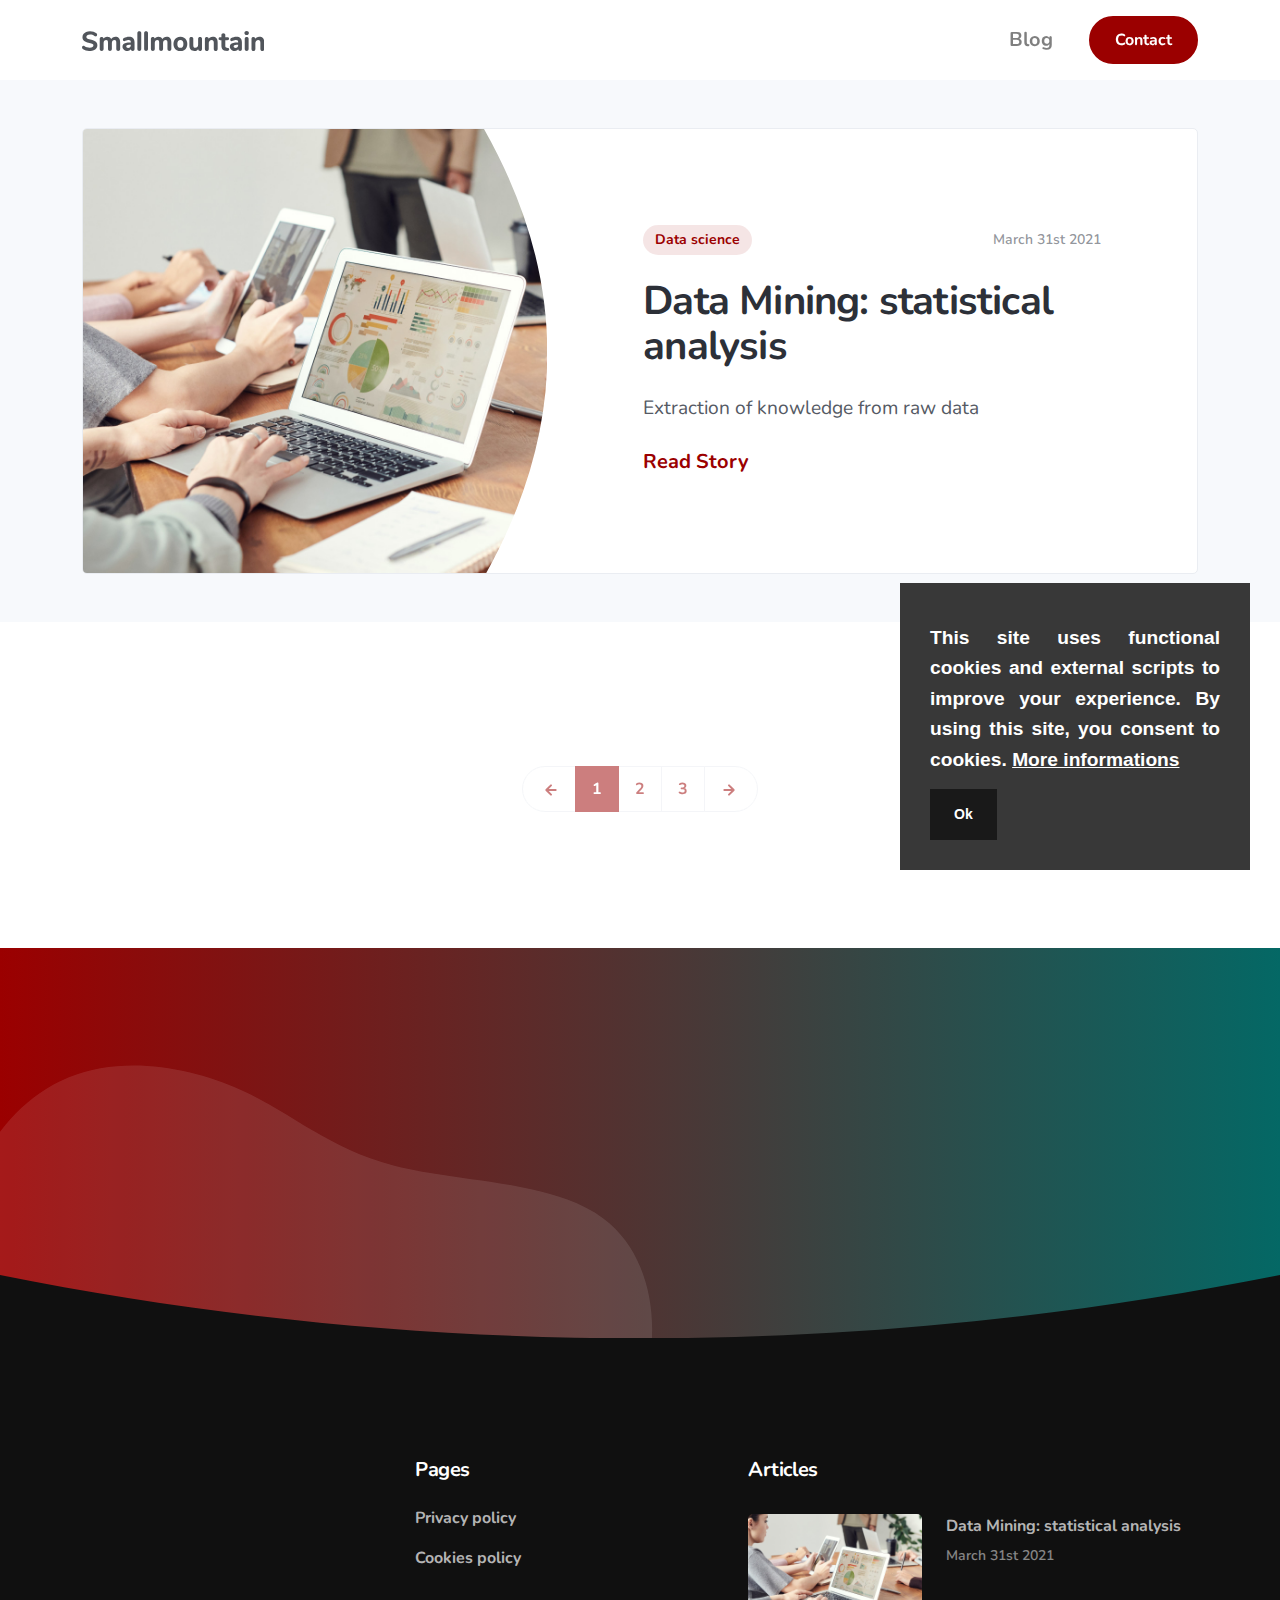
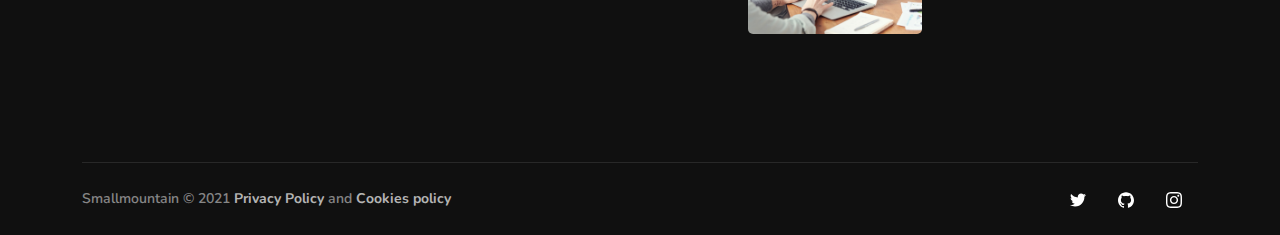
<file: blog-list/index.html>
<!DOCTYPE html>
<html><head>
    <meta charset="utf-8">
    <meta name="viewport" content="width=device-width, initial-scale=1">
    
    <link href="/assets/css/loaders/loader-pulse.css" rel="stylesheet" type="text/css" media="all" />    
    <link href="/assets/css/theme.css" rel="stylesheet" type="text/css" media="all" />
    <link href="/assets/css/cookies-popup.css" rel="stylesheet" type="text/css" media="all" />
    <link href="https://fonts.googleapis.com/css?family=Nunito:400,400i,600,700&display=swap" rel="stylesheet">


    
    
    <title>Smallmountain | Blog list</title>
</head><body><div class="loader">
  <div class="loading-animation"></div>
</div>
<div class="navbar-container">
    <nav class="navbar navbar-expand-lg navbar-light" data-sticky="top">
      <div class="container">
        <a class="navbar-brand navbar-brand-dynamic-color fade-page" href="/">
          <img alt="Jumpstart" data-inject-svg src="/assets/img/logos/jumpstart.svg">
        </a>
        <div class="d-flex align-items-center order-lg-3">
          <a href="mailto:blog@smallmountain.eu" class="btn btn-primary ml-lg-4 mr-3 mr-md-4 mr-lg-0 d-none d-sm-block order-lg-3">Contact</a>
          <button aria-expanded="false" aria-label="Toggle navigation" class="navbar-toggler" data-target=".navbar-collapse" data-toggle="collapse" type="button">
            <img alt="Navbar Toggler Open Icon" class="navbar-toggler-open icon icon-sm" data-inject-svg src="/assets/img/icons/interface/icon-menu.svg">
            <img alt="Navbar Toggler Close Icon" class="navbar-toggler-close icon icon-sm" data-inject-svg src="/assets/img/icons/interface/icon-x.svg">
          </button>
        </div>
        <div class="collapse navbar-collapse order-3 order-lg-2 justify-content-lg-end" id="navigation-menu">
          <ul class="navbar-nav my-3 my-lg-0">

            <li class="nav-item">
              <div class="dropdown">
                
                <div class="row dropdown-menu">
                  <div class="col-auto" data-dropdown-content>

                    <div class="dropdown-grid-menu">
                      <div class="dropdown">
                        <a aria-expanded="false"  class="dropdown-item"  href="/sardinian-weather-project" >Sardinia Weather Platform</a>
                        
                      </div>
                    </div>

                  </div>
                </div>
              </div>
            </li>
            <li class="nav-item">
                <a aria-expanded="false" aria-haspopup="true" class=" nav-link nav-item "  href="/blog-list" role="button">Blog</a>                  
            </li>  
          </ul>
        </div>
      </div>
    </nav>
  </div><div id="content">



<section class="bg-light py-5">    
    <div class="container">
      <div class="row">
        <div class="col">
          <div class="d-flex flex-column flex-lg-row no-gutters border rounded bg-white o-hidden">
            <a href="http://example.org/posts/dm-statistics/" class="d-block position-relative bg-gradient col-xl-5">
              <img class="flex-fill hover-fade-out" src="/assets/img/blog/articles/003-lg.jpg" alt="blog.1.image">
              <div class="divider divider-side bg-white d-none d-lg-block"></div>
            </a>
            <div class="p-4 p-md-5 col-xl-7 d-flex align-items-center">
              <div class="p-lg-4 p-xl-5">
                <div class="d-flex justify-content-between align-items-center mb-3 mb-xl-4">
                  <a href="http://example.org/posts/dm-statistics/" class="badge badge-pill badge-primary">Data science</a>
                  <div class="text-small text-muted">March 31st 2021</div>
                </div>
                <a href="http://example.org/posts/dm-statistics/">
                  <h1>Data Mining: statistical analysis</h1>
                </a>
                <p class="lead">
                    Extraction of knowledge from raw data
                </p>
                <a href="http://example.org/posts/dm-statistics/" class="lead">Read Story</a>
              </div>
            </div>
          </div>
        </div>
      </div>      
    </div>
  </section>



  <section>
    <div class="container">
      <div class="row">
        
      </div> 

      

      <div class="row justify-content-center mt-4" style="pointer-events:none;opacity: 0.5">
        <div class="col-auto">
          <nav>
            <ul class="pagination">
              <li class="page-item">
                <a class="page-link rounded" href="#" aria-label="Previous">
                  <img src="/assets/img/icons/interface/icon-arrow-left.svg" alt="Arrow Left" class="icon icon-xs bg-primary" data-inject-svg>
                </a>
              </li>
              <li class="page-item active"><a class="page-link" href="#">1</a>
              </li>
              <li class="page-item"><a class="page-link" href="#">2</a>
              </li>
              <li class="page-item"><a class="page-link" href="#">3</a>
              </li>
              <li class="page-item">
                <a class="page-link rounded" href="#" aria-label="Next">
                  <img src="/assets/img/icons/interface/icon-arrow-right.svg" alt="Arrow Right" class="icon icon-xs bg-primary" data-inject-svg>
                </a>
              </li>
            </ul>
          </nav>
        </div>
      </div>
    </div>

      


    
  </section>
  <section class="bg-gradient text-white pb-0 o-hidden">
     <div class="container" style="height: 150px;">
    
    </div> 
    <div class="h-75 w-50 position-absolute bottom left" data-jarallax-element="-60">
      <div class="blob bottom left w-100 h-100 bg-white opacity-10"></div>
    </div>
    <div class="divider divider-bottom bg-primary-3"></div>
  </section>


        </div><footer class="bg-primary-3 text-white links-white pb-4 footer-1">
    <div class="container">
      <div class="row">
        <div class="col-xl-3  mr-xl-5 col-md-3 mb-4 mb-md-0">
          
        </div>
        <div class="col-lg-6 col-xl-3 mr-xl-5 col-md-3">
          <h5>Pages</h5>
          <ul class="nav flex-row flex-md-column">
            <li class="nav-item mr-3 mr-md-0">
              <a href="/privacy" class="nav-link fade-page px-0 py-2">Privacy policy</a>
            </li>
            <li class="nav-item mr-3 mr-md-0">
              <a href="/cookies" class="nav-link fade-page px-0 py-2">Cookies policy</a>
            </li>
          </ul>
        </div>
        <div class="col mt-5 mt-md-0 mt-lg-6 mt-xl-0 order-lg-5 order-xl-4">
          <h5>Articles</h5>
          <ul class="list-unstyled d-flex flex-wrap">
            
            <li class="col-12 col-lg-6 col-xl-12 px-0">
              <div class="row my-2 my-md-3">
                <a class="col-5" href="http://example.org/posts/dm-statistics/">
                  <img class="rounded img-fluid hover-fade-out" src="/assets/img/blog/articles/003-md.jpg" alt="blog.2.image">
                </a>
                <div class="col">
                  <a class="h6" href="http://example.org/posts/dm-statistics/">Data Mining: statistical analysis</a>
                  <div class="text-small text-muted mt-2">March 31st 2021</div>
                </div>
              </div>
            </li>
                    
          </ul>
        </div>
       
      </div>
      <div class="row">
        <div class="col">
          <hr>
        </div>
      </div>
      <div class="row flex-column flex-lg-row align-items-center justify-content-center justify-content-lg-between text-center text-lg-left">
        <div class="col-auto">
          <div class="d-flex flex-column flex-sm-row align-items-center text-small">
            <div class="text-muted">Smallmountain &copy; 2021  <a href="/privacy" target="_blank">Privacy Policy</a> and <a href="/cookies" target="_blank">Cookies policy</a>
            </div>
          </div>
        </div>
        <div class="col-auto mt-3 mt-lg-0">
          <ul class="list-unstyled d-flex mb-0">
            <li class="mx-3">
              <a href="https://twitter.com/smallmountaineu" target="_blank" class="hover-fade-out">
                <img src="/assets/img/icons/social/twitter.svg" alt="Twitter" class="icon icon-xs bg-white" data-inject-svg>
              </a>
            </li>
            <li class="mx-3">
              <a href="https://github.com/smallmountaincode" target="_blank" class="hover-fade-out">
                <img src="/assets/img/icons/social/github.svg" alt="Github" class="icon icon-xs bg-white" data-inject-svg>
              </a>
            </li>
            <li class="mx-3">
              <a href="https://www.instagram.com/smallmountainsoftware/" target="_blank" class="hover-fade-out">
                <img src="/assets/img/icons/social/instagram.svg" alt="Instagram" class="icon icon-xs bg-white" data-inject-svg>
              </a>
            </li>
          </ul>
        </div>
      </div>
    </div>
  </footer>
    
    <script type="text/javascript" src="/assets/js/jquery.min.js"></script>
    <script type="text/javascript" src="/assets/js/popper.min.js"></script>
    <script type="text/javascript" src="/assets/js/bootstrap.js"></script>

    

    
    <script type="text/javascript" src="/assets/js/aos.js"></script>
    
    <script type="text/javascript" src="/assets/js/clipboard.min.js"></script>
    
    <script type="text/javascript" src="/assets/js/jquery.fancybox.min.js"></script>
    
    <script type="text/javascript" src="/assets/js/flatpickr.min.js"></script>
    
    <script type="text/javascript" src="/assets/js/flickity.pkgd.min.js"></script>
    
    <script type="text/javascript" src="/assets/js/ion.rangeSlider.min.js"></script>
    
    <script type="text/javascript" src="/assets/js/isotope.pkgd.min.js"></script>
    
    <script type="text/javascript" src="/assets/js/jarallax.min.js"></script>
    <script type="text/javascript" src="/assets/js/jarallax-video.min.js"></script>
    <script type="text/javascript" src="/assets/js/jarallax-element.min.js"></script>
    
    <script type="text/javascript" src="/assets/js/jquery.countdown.min.js"></script>
    
    <script type="text/javascript" src="/assets/js/jquery.smartWizard.min.js"></script>
    
    <script type="text/javascript" src="/assets/js/plyr.polyfilled.min.js"></script>
    
    <script type="text/javascript" src="/assets/js/prism.js"></script>
    
    <script type="text/javascript" src="/assets/js/scrollMonitor.js"></script>
    
    <script type="text/javascript" src="/assets/js/smooth-scroll.polyfills.min.js"></script>
    
    <script type="text/javascript" src="/assets/js/svg-injector.umd.production.js"></script>
    
    <script type="text/javascript" src="/assets/js/twitterFetcher_min.js"></script>
    
    <script type="text/javascript" src="/assets/js/typed.min.js"></script>
    
    <script type="text/javascript" src="/assets/js/theme.js"></script>
    <script type="text/javascript" src="/assets/js/cookies-popup.js?version=1.4"></script>
    
    <script type="text/javascript">
      window.addEventListener("load",function(){document.querySelector('body').classList.add('loaded');});
    </script>
</body>
</html>
</file>
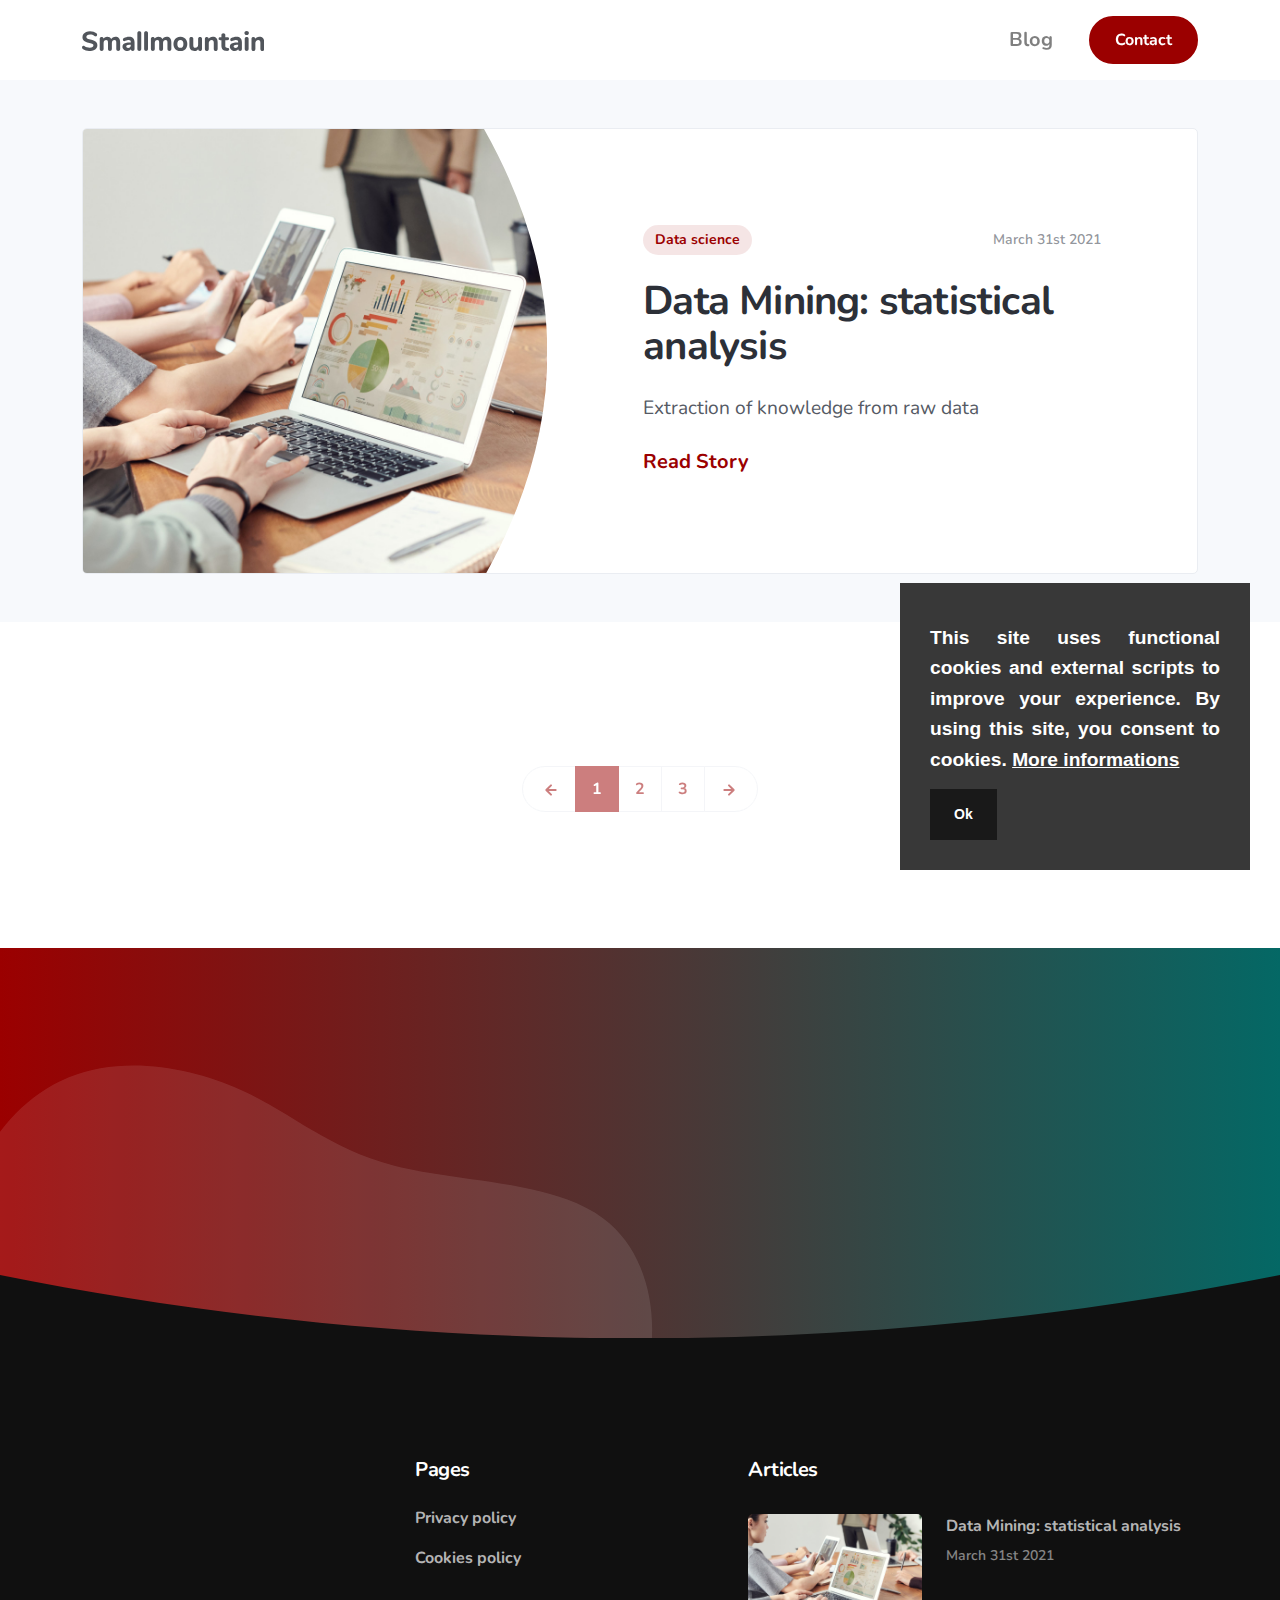
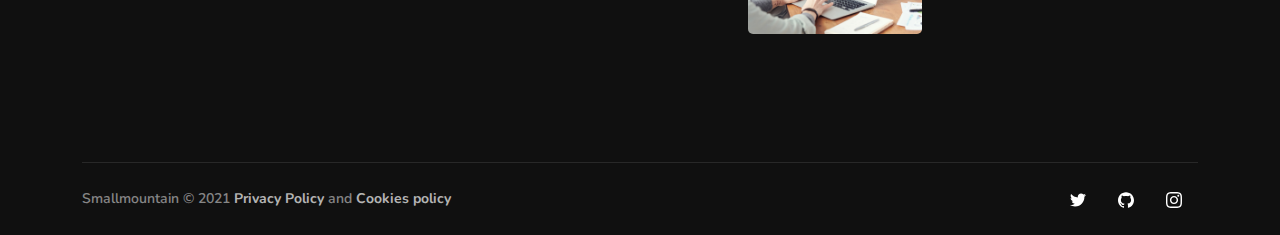
<file: categories/index.html>
<!DOCTYPE html>
<html><head>
    <meta charset="utf-8">
    <meta name="viewport" content="width=device-width, initial-scale=1">
    
    <link href="/assets/css/loaders/loader-pulse.css" rel="stylesheet" type="text/css" media="all" />    
    <link href="/assets/css/theme.css" rel="stylesheet" type="text/css" media="all" />
    <link href="/assets/css/cookies-popup.css" rel="stylesheet" type="text/css" media="all" />
    <link href="https://fonts.googleapis.com/css?family=Nunito:400,400i,600,700&display=swap" rel="stylesheet">


    
    
    <title>Smallmountain | Categories</title>
</head><body><div class="loader">
  <div class="loading-animation"></div>
</div>
<div class="navbar-container">
    <nav class="navbar navbar-expand-lg navbar-light" data-sticky="top">
      <div class="container">
        <a class="navbar-brand navbar-brand-dynamic-color fade-page" href="/">
          <img alt="Jumpstart" data-inject-svg src="/assets/img/logos/jumpstart.svg">
        </a>
        <div class="d-flex align-items-center order-lg-3">
          <a href="mailto:blog@smallmountain.eu" class="btn btn-primary ml-lg-4 mr-3 mr-md-4 mr-lg-0 d-none d-sm-block order-lg-3">Contact</a>
          <button aria-expanded="false" aria-label="Toggle navigation" class="navbar-toggler" data-target=".navbar-collapse" data-toggle="collapse" type="button">
            <img alt="Navbar Toggler Open Icon" class="navbar-toggler-open icon icon-sm" data-inject-svg src="/assets/img/icons/interface/icon-menu.svg">
            <img alt="Navbar Toggler Close Icon" class="navbar-toggler-close icon icon-sm" data-inject-svg src="/assets/img/icons/interface/icon-x.svg">
          </button>
        </div>
        <div class="collapse navbar-collapse order-3 order-lg-2 justify-content-lg-end" id="navigation-menu">
          <ul class="navbar-nav my-3 my-lg-0">

            <li class="nav-item">
              <div class="dropdown">
                
                <div class="row dropdown-menu">
                  <div class="col-auto" data-dropdown-content>

                    <div class="dropdown-grid-menu">
                      <div class="dropdown">
                        <a aria-expanded="false"  class="dropdown-item"  href="/sardinian-weather-project" >Sardinia Weather Platform</a>
                        
                      </div>
                    </div>

                  </div>
                </div>
              </div>
            </li>
            <li class="nav-item">
                <a aria-expanded="false" aria-haspopup="true" class=" nav-link nav-item "  href="/blog-list" role="button">Blog</a>                  
            </li>  
          </ul>
        </div>
      </div>
    </nav>
  </div><div id="content">



<section class="bg-light py-5">    
    <div class="container">
      <div class="row">
        <div class="col">
          <div class="d-flex flex-column flex-lg-row no-gutters border rounded bg-white o-hidden">
            <a href="http://example.org/posts/dm-statistics/" class="d-block position-relative bg-gradient col-xl-5">
              <img class="flex-fill hover-fade-out" src="/assets/img/blog/articles/003-lg.jpg" alt="blog.1.image">
              <div class="divider divider-side bg-white d-none d-lg-block"></div>
            </a>
            <div class="p-4 p-md-5 col-xl-7 d-flex align-items-center">
              <div class="p-lg-4 p-xl-5">
                <div class="d-flex justify-content-between align-items-center mb-3 mb-xl-4">
                  <a href="http://example.org/posts/dm-statistics/" class="badge badge-pill badge-primary">Data science</a>
                  <div class="text-small text-muted">March 31st 2021</div>
                </div>
                <a href="http://example.org/posts/dm-statistics/">
                  <h1>Data Mining: statistical analysis</h1>
                </a>
                <p class="lead">
                    Extraction of knowledge from raw data
                </p>
                <a href="http://example.org/posts/dm-statistics/" class="lead">Read Story</a>
              </div>
            </div>
          </div>
        </div>
      </div>      
    </div>
  </section>



  <section>
    <div class="container">
      <div class="row">
        
      </div> 

      

      <div class="row justify-content-center mt-4" style="pointer-events:none;opacity: 0.5">
        <div class="col-auto">
          <nav>
            <ul class="pagination">
              <li class="page-item">
                <a class="page-link rounded" href="#" aria-label="Previous">
                  <img src="/assets/img/icons/interface/icon-arrow-left.svg" alt="Arrow Left" class="icon icon-xs bg-primary" data-inject-svg>
                </a>
              </li>
              <li class="page-item active"><a class="page-link" href="#">1</a>
              </li>
              <li class="page-item"><a class="page-link" href="#">2</a>
              </li>
              <li class="page-item"><a class="page-link" href="#">3</a>
              </li>
              <li class="page-item">
                <a class="page-link rounded" href="#" aria-label="Next">
                  <img src="/assets/img/icons/interface/icon-arrow-right.svg" alt="Arrow Right" class="icon icon-xs bg-primary" data-inject-svg>
                </a>
              </li>
            </ul>
          </nav>
        </div>
      </div>
    </div>

      


    
  </section>
  <section class="bg-gradient text-white pb-0 o-hidden">
     <div class="container" style="height: 150px;">
    
    </div> 
    <div class="h-75 w-50 position-absolute bottom left" data-jarallax-element="-60">
      <div class="blob bottom left w-100 h-100 bg-white opacity-10"></div>
    </div>
    <div class="divider divider-bottom bg-primary-3"></div>
  </section>


        </div><footer class="bg-primary-3 text-white links-white pb-4 footer-1">
    <div class="container">
      <div class="row">
        <div class="col-xl-3  mr-xl-5 col-md-3 mb-4 mb-md-0">
          
        </div>
        <div class="col-lg-6 col-xl-3 mr-xl-5 col-md-3">
          <h5>Pages</h5>
          <ul class="nav flex-row flex-md-column">
            <li class="nav-item mr-3 mr-md-0">
              <a href="/privacy" class="nav-link fade-page px-0 py-2">Privacy policy</a>
            </li>
            <li class="nav-item mr-3 mr-md-0">
              <a href="/cookies" class="nav-link fade-page px-0 py-2">Cookies policy</a>
            </li>
          </ul>
        </div>
        <div class="col mt-5 mt-md-0 mt-lg-6 mt-xl-0 order-lg-5 order-xl-4">
          <h5>Articles</h5>
          <ul class="list-unstyled d-flex flex-wrap">
            
            <li class="col-12 col-lg-6 col-xl-12 px-0">
              <div class="row my-2 my-md-3">
                <a class="col-5" href="http://example.org/posts/dm-statistics/">
                  <img class="rounded img-fluid hover-fade-out" src="/assets/img/blog/articles/003-md.jpg" alt="blog.2.image">
                </a>
                <div class="col">
                  <a class="h6" href="http://example.org/posts/dm-statistics/">Data Mining: statistical analysis</a>
                  <div class="text-small text-muted mt-2">March 31st 2021</div>
                </div>
              </div>
            </li>
                    
          </ul>
        </div>
       
      </div>
      <div class="row">
        <div class="col">
          <hr>
        </div>
      </div>
      <div class="row flex-column flex-lg-row align-items-center justify-content-center justify-content-lg-between text-center text-lg-left">
        <div class="col-auto">
          <div class="d-flex flex-column flex-sm-row align-items-center text-small">
            <div class="text-muted">Smallmountain &copy; 2021  <a href="/privacy" target="_blank">Privacy Policy</a> and <a href="/cookies" target="_blank">Cookies policy</a>
            </div>
          </div>
        </div>
        <div class="col-auto mt-3 mt-lg-0">
          <ul class="list-unstyled d-flex mb-0">
            <li class="mx-3">
              <a href="https://twitter.com/smallmountaineu" target="_blank" class="hover-fade-out">
                <img src="/assets/img/icons/social/twitter.svg" alt="Twitter" class="icon icon-xs bg-white" data-inject-svg>
              </a>
            </li>
            <li class="mx-3">
              <a href="https://github.com/smallmountaincode" target="_blank" class="hover-fade-out">
                <img src="/assets/img/icons/social/github.svg" alt="Github" class="icon icon-xs bg-white" data-inject-svg>
              </a>
            </li>
            <li class="mx-3">
              <a href="https://www.instagram.com/smallmountainsoftware/" target="_blank" class="hover-fade-out">
                <img src="/assets/img/icons/social/instagram.svg" alt="Instagram" class="icon icon-xs bg-white" data-inject-svg>
              </a>
            </li>
          </ul>
        </div>
      </div>
    </div>
  </footer>
    
    <script type="text/javascript" src="/assets/js/jquery.min.js"></script>
    <script type="text/javascript" src="/assets/js/popper.min.js"></script>
    <script type="text/javascript" src="/assets/js/bootstrap.js"></script>

    

    
    <script type="text/javascript" src="/assets/js/aos.js"></script>
    
    <script type="text/javascript" src="/assets/js/clipboard.min.js"></script>
    
    <script type="text/javascript" src="/assets/js/jquery.fancybox.min.js"></script>
    
    <script type="text/javascript" src="/assets/js/flatpickr.min.js"></script>
    
    <script type="text/javascript" src="/assets/js/flickity.pkgd.min.js"></script>
    
    <script type="text/javascript" src="/assets/js/ion.rangeSlider.min.js"></script>
    
    <script type="text/javascript" src="/assets/js/isotope.pkgd.min.js"></script>
    
    <script type="text/javascript" src="/assets/js/jarallax.min.js"></script>
    <script type="text/javascript" src="/assets/js/jarallax-video.min.js"></script>
    <script type="text/javascript" src="/assets/js/jarallax-element.min.js"></script>
    
    <script type="text/javascript" src="/assets/js/jquery.countdown.min.js"></script>
    
    <script type="text/javascript" src="/assets/js/jquery.smartWizard.min.js"></script>
    
    <script type="text/javascript" src="/assets/js/plyr.polyfilled.min.js"></script>
    
    <script type="text/javascript" src="/assets/js/prism.js"></script>
    
    <script type="text/javascript" src="/assets/js/scrollMonitor.js"></script>
    
    <script type="text/javascript" src="/assets/js/smooth-scroll.polyfills.min.js"></script>
    
    <script type="text/javascript" src="/assets/js/svg-injector.umd.production.js"></script>
    
    <script type="text/javascript" src="/assets/js/twitterFetcher_min.js"></script>
    
    <script type="text/javascript" src="/assets/js/typed.min.js"></script>
    
    <script type="text/javascript" src="/assets/js/theme.js"></script>
    <script type="text/javascript" src="/assets/js/cookies-popup.js?version=1.4"></script>
    
    <script type="text/javascript">
      window.addEventListener("load",function(){document.querySelector('body').classList.add('loaded');});
    </script>
</body>
</html>
</file>
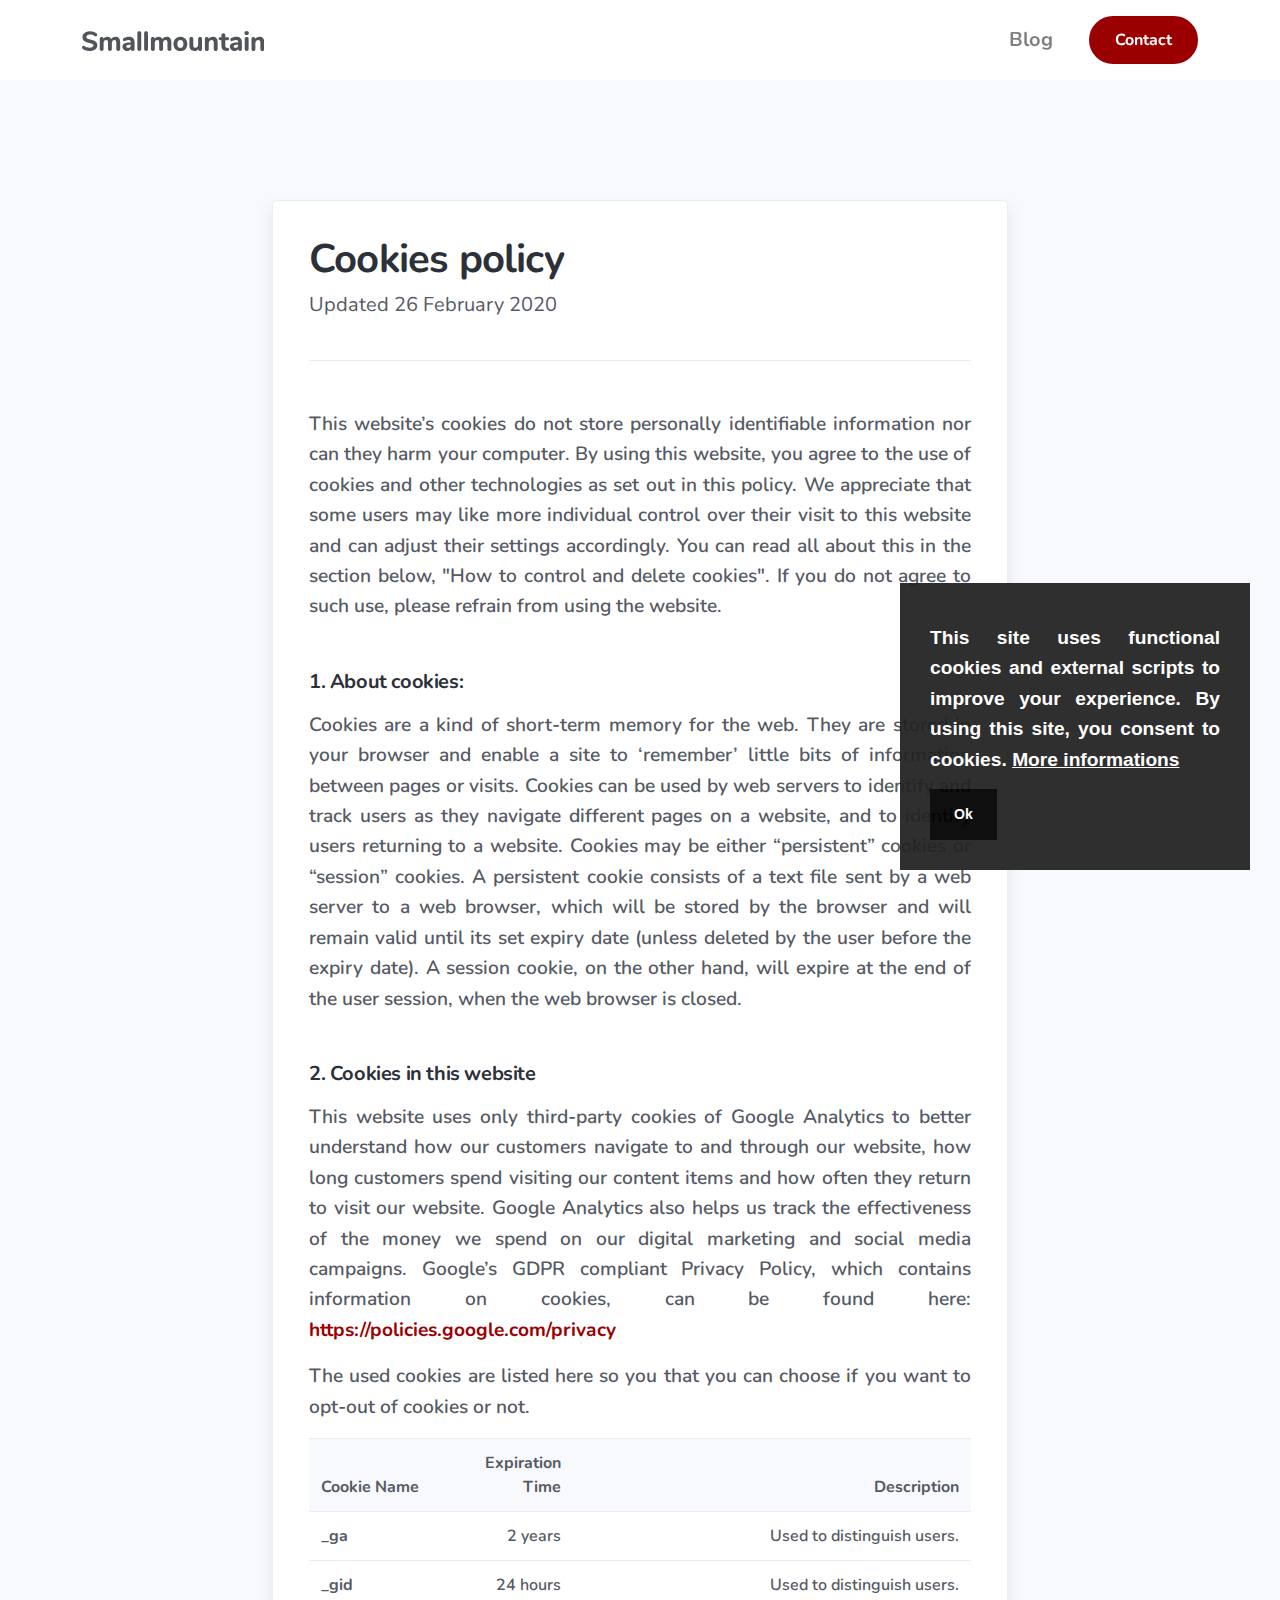
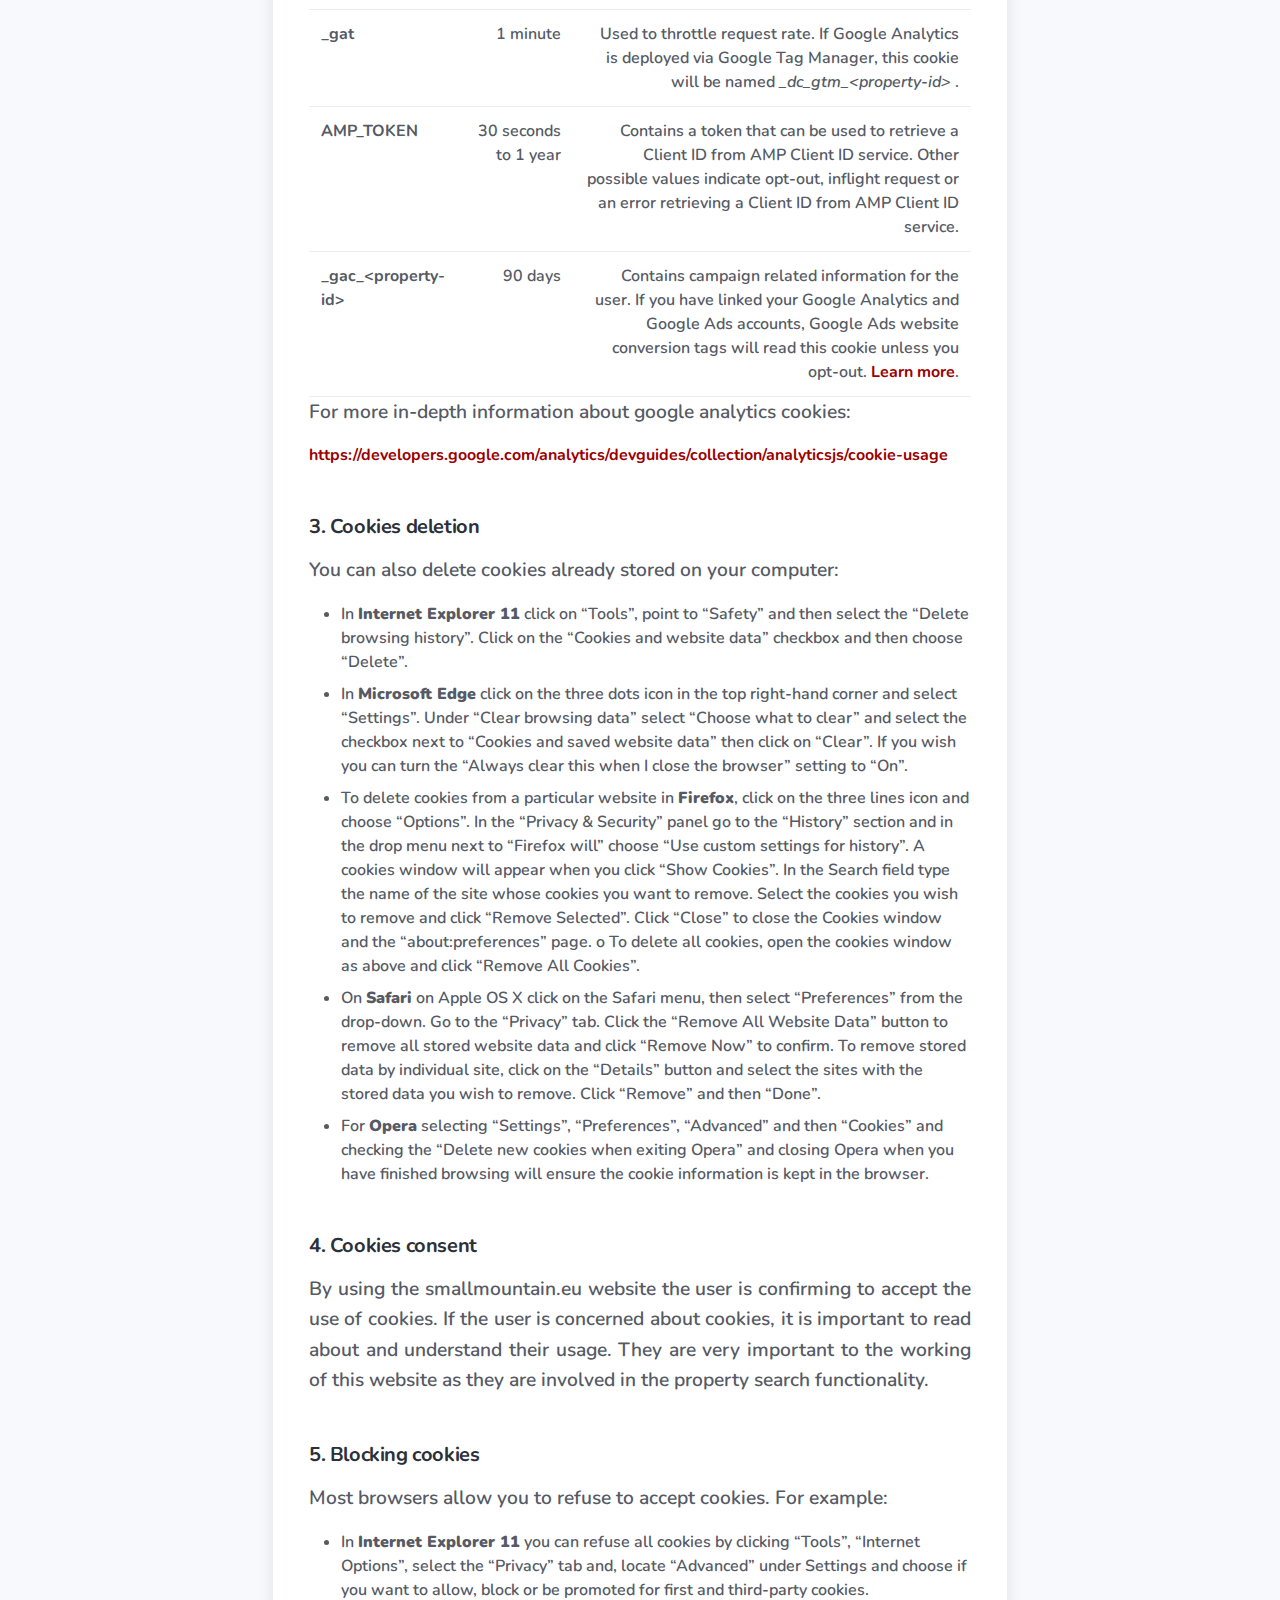
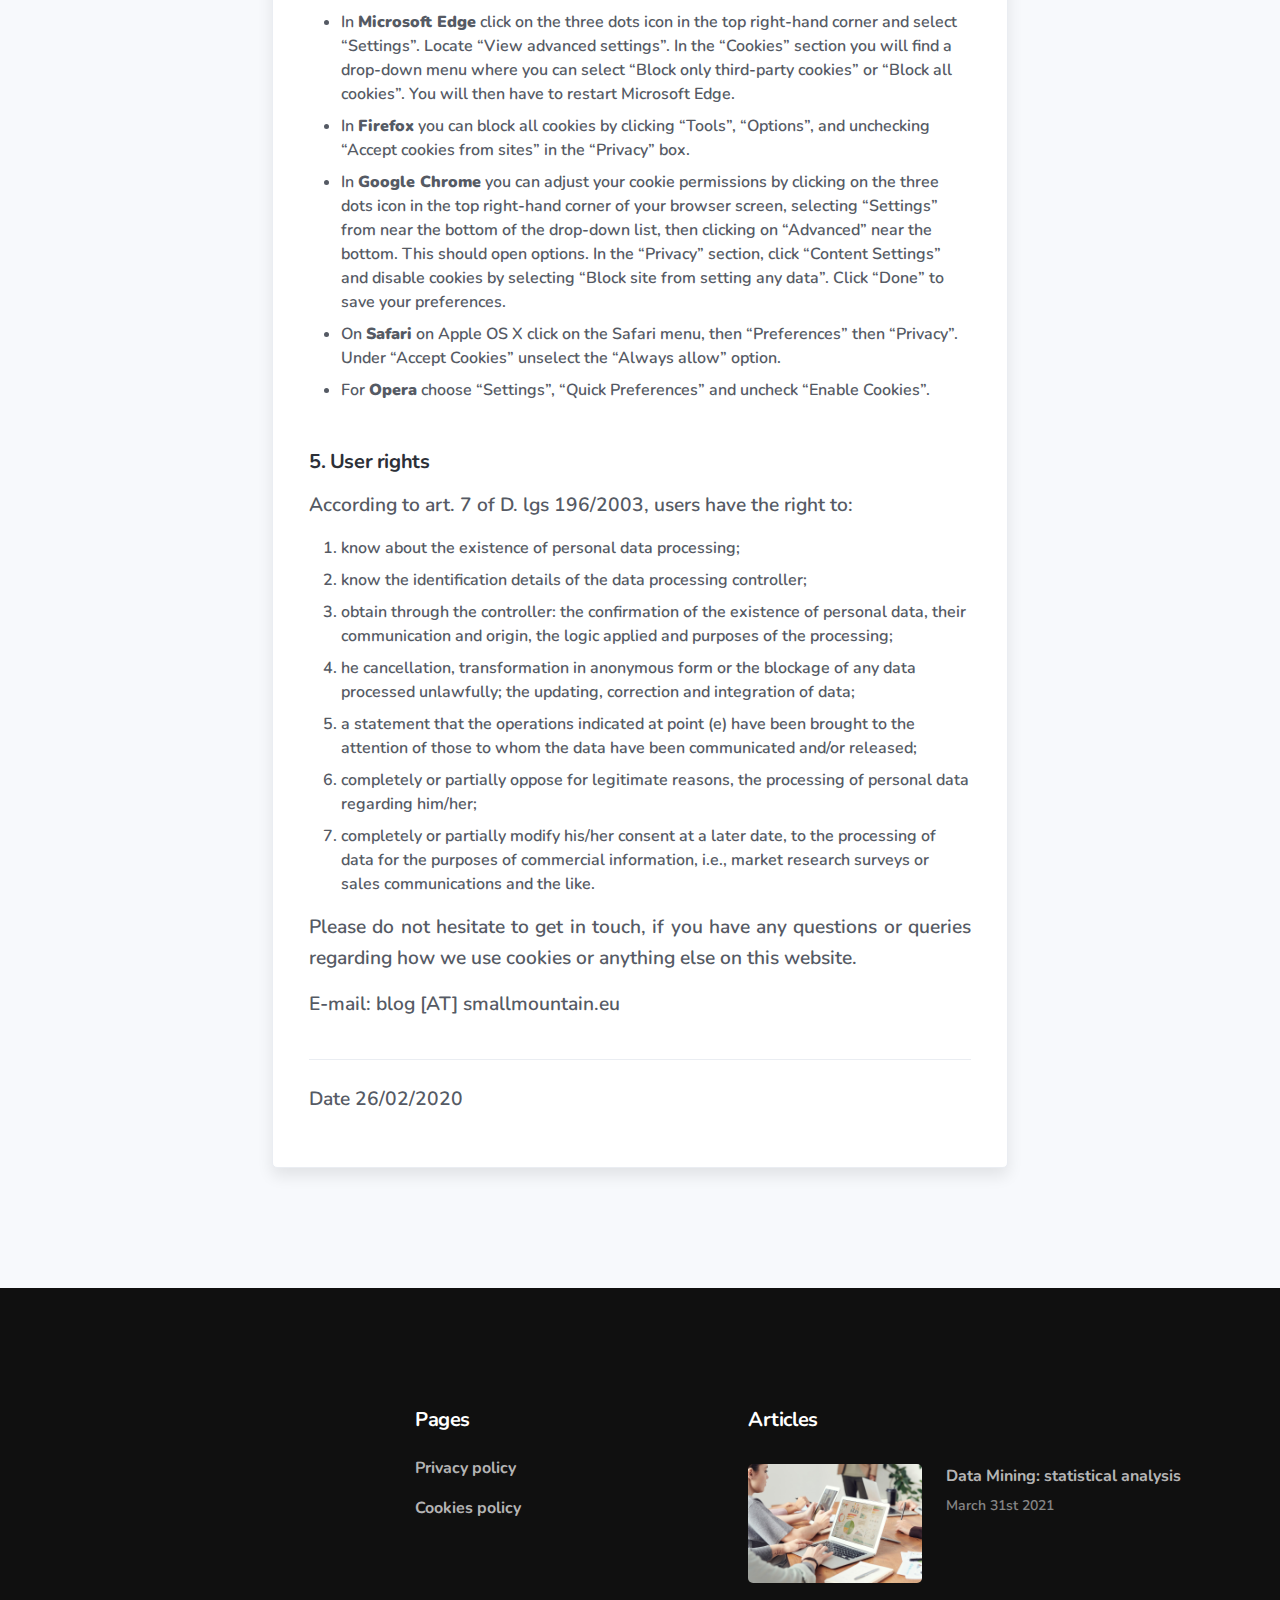
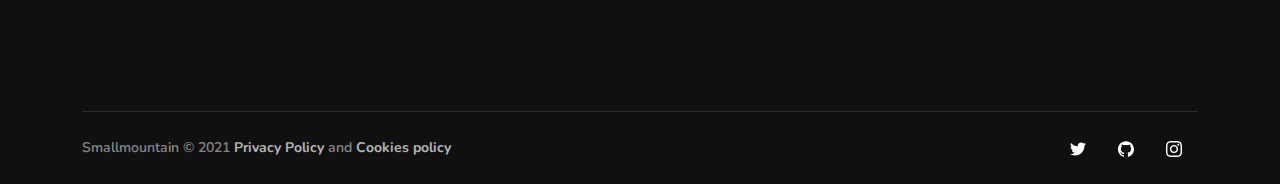
<file: cookies/index.html>
<!DOCTYPE html>
<html><head>
    <meta charset="utf-8">
    <meta name="viewport" content="width=device-width, initial-scale=1">
    
    <link href="/assets/css/loaders/loader-pulse.css" rel="stylesheet" type="text/css" media="all" />    
    <link href="/assets/css/theme.css" rel="stylesheet" type="text/css" media="all" />
    <link href="/assets/css/cookies-popup.css" rel="stylesheet" type="text/css" media="all" />
    <link href="https://fonts.googleapis.com/css?family=Nunito:400,400i,600,700&display=swap" rel="stylesheet">


    
    
    <title>Smallmountain | Cookies policy</title>
</head><body><div class="loader">
  <div class="loading-animation"></div>
</div>
<div class="navbar-container">
    <nav class="navbar navbar-expand-lg navbar-light" data-sticky="top">
      <div class="container">
        <a class="navbar-brand navbar-brand-dynamic-color fade-page" href="/">
          <img alt="Jumpstart" data-inject-svg src="/assets/img/logos/jumpstart.svg">
        </a>
        <div class="d-flex align-items-center order-lg-3">
          <a href="mailto:blog@smallmountain.eu" class="btn btn-primary ml-lg-4 mr-3 mr-md-4 mr-lg-0 d-none d-sm-block order-lg-3">Contact</a>
          <button aria-expanded="false" aria-label="Toggle navigation" class="navbar-toggler" data-target=".navbar-collapse" data-toggle="collapse" type="button">
            <img alt="Navbar Toggler Open Icon" class="navbar-toggler-open icon icon-sm" data-inject-svg src="/assets/img/icons/interface/icon-menu.svg">
            <img alt="Navbar Toggler Close Icon" class="navbar-toggler-close icon icon-sm" data-inject-svg src="/assets/img/icons/interface/icon-x.svg">
          </button>
        </div>
        <div class="collapse navbar-collapse order-3 order-lg-2 justify-content-lg-end" id="navigation-menu">
          <ul class="navbar-nav my-3 my-lg-0">

            <li class="nav-item">
              <div class="dropdown">
                
                <div class="row dropdown-menu">
                  <div class="col-auto" data-dropdown-content>

                    <div class="dropdown-grid-menu">
                      <div class="dropdown">
                        <a aria-expanded="false"  class="dropdown-item"  href="/sardinian-weather-project" >Sardinia Weather Platform</a>
                        
                      </div>
                    </div>

                  </div>
                </div>
              </div>
            </li>
            <li class="nav-item">
                <a aria-expanded="false" aria-haspopup="true" class=" nav-link nav-item "  href="/blog-list" role="button">Blog</a>                  
            </li>  
          </ul>
        </div>
      </div>
    </nav>
  </div><div id="content">



<section class="bg-light">
    <div class="container">
      <div class="row justify-content-center">
        <div class="col-xl-8 col-lg-9 col-md-11">
          <div class="card card-body shadow">
            <div class="d-flex flex-column justify-content-between align-items-start pb-4 mb-4 mb-md-5 border-bottom">
              <div class="mb-3">
                <h1 class="mb-2">Cookies policy</h1>
                <div class="lead">Updated  26 February 2020</div>
              </div>
              
            </div>
            <article class="article">
              <p>This website’s cookies do not store personally identifiable information nor can they harm your computer. 
                By using this website, you agree to the use of cookies and other technologies as set out in this policy. We appreciate that some users may like more individual control over their visit to this website and can adjust their settings accordingly. You can read all about this in the section below, "How to control and delete cookies". If you do not agree to such use, please refrain from using the website.
              </p>                  
              <h5>1. About cookies:</h5>
             <p>
              Cookies are a kind of short-term memory for the web. They are stored in your browser and enable a site to ‘remember’ little bits of information between pages or visits. Cookies can be used by web servers to identify and track users as they navigate different pages on a website, and to identify users returning to a website. Cookies may be either “persistent” cookies or “session” cookies. A persistent cookie consists of a text file sent by a web server to a web browser, which will be stored by the browser and will remain valid until its set expiry date (unless deleted by the user before the expiry date). A session cookie, on the other hand, will expire at the end of the user session, when the web browser is closed. 
              </p>

              <h5>2. Cookies in this website</h5>
              <p>This website uses only third-party cookies of Google Analytics to better understand how our customers navigate to and through our website, how long customers spend visiting our content items and how often they return to visit our website. Google Analytics also helps us track the effectiveness of the money we spend on our digital marketing and social media campaigns. Google’s GDPR compliant Privacy Policy, which contains information on cookies, can be found here:
                <a href="https://policies.google.com/privacy">https://policies.google.com/privacy</a>
              </p>
              <p>The used cookies are listed  here so you that you can choose if you want to opt-out of cookies or not.</p>
              <div>
                <table class="table mb-0 text-right">
                  <thead class="bg-light border-top">
                    <tr>
                      <th scope="col" class="border-0 text-left">                          
                        Cookie Name
                      </th>
                      <th scope="col" class="border-0">
                        Expiration Time
                      </th>
                      <th scope="col" class="border-0">
                        Description
                      </th>
                   
                    </tr>
                  </thead>
                  <tbody>
                    <tr>
                      <th scope="row" class="text-left">
                        _ga
                      </th>
                      <td>
                        2 years
                      </td>
                      <td>
                        Used to distinguish users.
                      </td>
                    </tr>


                    <tr>
                      <th scope="row" class="text-left">
                        _gid
                      </th>
                      <td>
                        24 hours
                      </td>
                      <td>
                        Used to distinguish users.
                      </td>
                    </tr>


                    <tr>
                      <th scope="row" class="text-left">
                        _gat
                      </th>
                      <td>
                        1 minute
                      </td>
                      <td>
                        Used to throttle request rate. If Google Analytics is deployed via Google Tag Manager, this cookie will be named <i>_dc_gtm_&lt;property-id&gt;  </i>.
                      </td>
                    </tr>

                    <tr>
                      <th scope="row" class="text-left">
                        AMP_TOKEN
                      </th>
                      <td>
                        30 seconds to 1 year
                      </td>
                      <td>
                        Contains a token that can be used to retrieve a Client ID from AMP Client ID service. Other possible values indicate opt-out, inflight request or an error retrieving a Client ID from AMP Client ID service.
                      </td>
                    </tr>

                    <tr>
                      <th scope="row" class="text-left">
                        _gac_&lt;property-id&gt;
                      </th>
                      <td>
                        90 days
                      </td>
                      <td>
                        Contains campaign related information for the user. If you have linked your Google Analytics and Google Ads accounts, Google Ads website conversion tags will read this cookie unless you opt-out. <a href="https://support.google.com/google-ads/answer/7521212">Learn more</a>.
                      </td>
                    </tr>
                    
                  </tbody>
                </table>

                <p>For more in-depth information about google analytics cookies:</p>
                <a href="https://developers.google.com/analytics/devguides/collection/analyticsjs/cookie-usage">https://developers.google.com/analytics/devguides/collection/analyticsjs/cookie-usage</a>
                
              </div>


              <h5>3. Cookies deletion</h5>
              <p>You can also delete cookies already stored on your computer:</p>


              <ul>
                <li>In <strong>Internet Explorer 11</strong> click on “Tools”, point to “Safety” and then select the “Delete browsing history”. Click on the “Cookies and website data” checkbox and then choose “Delete”.</li>
                <li>In <strong>Microsoft Edge</strong> click on the three dots icon in the top right-hand corner and select “Settings”. Under “Clear browsing data” select “Choose what to clear” and select the checkbox next to “Cookies and saved website data” then click on “Clear”. If you wish you can turn the “Always clear this when I close the browser” setting to “On”. </li>
                <li>To delete cookies from a particular website in <strong>Firefox</strong>, click on the three lines icon and choose “Options”. In the “Privacy & Security” panel go to the “History” section and in the drop menu next to “Firefox will” choose “Use custom settings for history”. A cookies window will appear when you click “Show Cookies”. In the Search field type the name of the site whose cookies you want to remove. Select the cookies you wish to remove and click “Remove Selected”. Click “Close” to close the Cookies window and the “about:preferences” page. o To delete all cookies, open the cookies window as above and click “Remove All Cookies”. </li>
                <li>On <strong>Safari</strong> on Apple OS X click on the Safari menu, then select “Preferences” from the drop-down. Go to the “Privacy” tab. Click the “Remove All Website Data” button to remove all stored website data and click “Remove Now” to confirm. To remove stored data by individual site, click on the “Details” button and select the sites with the stored data you wish to remove. Click “Remove” and then “Done”. </li>
                <li>For <strong>Opera</strong> selecting “Settings”, “Preferences”, “Advanced” and then “Cookies” and checking the “Delete new cookies when exiting Opera” and closing Opera when you have finished browsing will ensure the cookie information is kept in the browser. </li>
              </ul>

              <h5>4. Cookies consent</h5>
              <p>By using the smallmountain.eu website the user is confirming to accept the use of cookies. If the user is concerned about cookies, it is important to read about and understand their usage. They are very important to the working of this website as they are involved in the property search functionality.</p>
              
              <h5>5. Blocking cookies</h5>
              <p>Most browsers allow you to refuse to accept cookies. For example:</p>

              <ul>
                <li>
                  In <strong>Internet Explorer 11</strong> you can refuse all cookies by clicking “Tools”, “Internet Options”, select the “Privacy” tab and, locate “Advanced” under Settings and choose if you want to allow, block or be promoted for first and third-party cookies. 
                </li>

                <li>
                  In <strong>Microsoft Edge</strong> click on the three dots icon in the top right-hand corner and select “Settings”. Locate “View advanced settings”. In the “Cookies” section you will find a drop-down menu where you can select “Block only third-party cookies” or “Block all cookies”. You will then have to restart Microsoft Edge. 
                </li>
                <li>
                  In <strong>Firefox</strong> you can block all cookies by clicking “Tools”, “Options”, and unchecking “Accept cookies from sites” in the “Privacy” box.
                </li>

                <li>
                  In <strong>Google Chrome</strong> you can adjust your cookie permissions by clicking on the three dots icon in the top right-hand corner of your browser screen, selecting “Settings” from near the bottom of the drop-down list, then clicking on “Advanced” near the bottom. This should open options. In the “Privacy” section, click “Content Settings” and disable cookies by selecting “Block site from setting any data”. Click “Done” to save your preferences. 
                </li>

                <li>
                  On <strong>Safari</strong> on Apple OS X click on the Safari menu, then “Preferences” then “Privacy”. Under “Accept Cookies” unselect the “Always allow” option. 
                </li>

                <li>
                  For <strong>Opera</strong> choose “Settings”, “Quick Preferences” and uncheck “Enable Cookies”. 
                </li>

              </ul>
            
              <h5>5. User rights</h5>
              <p> According to art. 7 of D. lgs 196/2003, users have the right to: </p>
              <ol>
                <li>know about the existence of personal data processing; </li>
                <li>know the identification details of the data processing controller;</li>
                <li>obtain through the controller: the confirmation of the existence of personal data, their communication and origin, the logic applied and purposes of the processing; </li>
                <li>he cancellation, transformation in anonymous form or the blockage of any data processed unlawfully; 
                  the updating, correction and integration of data; 
                 </li>
                <li>a statement that the operations indicated at point (e) have been brought to the attention of those to whom the data have been communicated and/or released; </li>
                <li>completely or partially oppose for legitimate reasons, the processing of personal data regarding him/her; </li>
                <li>completely or partially modify his/her consent at a later date, to the processing of data for the purposes of commercial information, i.e., market research surveys or sales communications and the like.</li>
              </ol>
              
              <p>Please do not hesitate to get in touch, if you have any questions or queries regarding how we use cookies or anything else on this website.</p>

              <p>E-mail: blog [AT] smallmountain.eu</p>
            </article>


            <hr>
            <p>Date 26/02/2020</p>
            
          </div>
        </div>
      </div>
    </div>
  </section>

  

        </div><footer class="bg-primary-3 text-white links-white pb-4 footer-1">
    <div class="container">
      <div class="row">
        <div class="col-xl-3  mr-xl-5 col-md-3 mb-4 mb-md-0">
          
        </div>
        <div class="col-lg-6 col-xl-3 mr-xl-5 col-md-3">
          <h5>Pages</h5>
          <ul class="nav flex-row flex-md-column">
            <li class="nav-item mr-3 mr-md-0">
              <a href="/privacy" class="nav-link fade-page px-0 py-2">Privacy policy</a>
            </li>
            <li class="nav-item mr-3 mr-md-0">
              <a href="/cookies" class="nav-link fade-page px-0 py-2">Cookies policy</a>
            </li>
          </ul>
        </div>
        <div class="col mt-5 mt-md-0 mt-lg-6 mt-xl-0 order-lg-5 order-xl-4">
          <h5>Articles</h5>
          <ul class="list-unstyled d-flex flex-wrap">
            
            <li class="col-12 col-lg-6 col-xl-12 px-0">
              <div class="row my-2 my-md-3">
                <a class="col-5" href="http://example.org/posts/dm-statistics/">
                  <img class="rounded img-fluid hover-fade-out" src="/assets/img/blog/articles/003-md.jpg" alt="blog.2.image">
                </a>
                <div class="col">
                  <a class="h6" href="http://example.org/posts/dm-statistics/">Data Mining: statistical analysis</a>
                  <div class="text-small text-muted mt-2">March 31st 2021</div>
                </div>
              </div>
            </li>
                    
          </ul>
        </div>
       
      </div>
      <div class="row">
        <div class="col">
          <hr>
        </div>
      </div>
      <div class="row flex-column flex-lg-row align-items-center justify-content-center justify-content-lg-between text-center text-lg-left">
        <div class="col-auto">
          <div class="d-flex flex-column flex-sm-row align-items-center text-small">
            <div class="text-muted">Smallmountain &copy; 2021  <a href="/privacy" target="_blank">Privacy Policy</a> and <a href="/cookies" target="_blank">Cookies policy</a>
            </div>
          </div>
        </div>
        <div class="col-auto mt-3 mt-lg-0">
          <ul class="list-unstyled d-flex mb-0">
            <li class="mx-3">
              <a href="https://twitter.com/smallmountaineu" target="_blank" class="hover-fade-out">
                <img src="/assets/img/icons/social/twitter.svg" alt="Twitter" class="icon icon-xs bg-white" data-inject-svg>
              </a>
            </li>
            <li class="mx-3">
              <a href="https://github.com/smallmountaincode" target="_blank" class="hover-fade-out">
                <img src="/assets/img/icons/social/github.svg" alt="Github" class="icon icon-xs bg-white" data-inject-svg>
              </a>
            </li>
            <li class="mx-3">
              <a href="https://www.instagram.com/smallmountainsoftware/" target="_blank" class="hover-fade-out">
                <img src="/assets/img/icons/social/instagram.svg" alt="Instagram" class="icon icon-xs bg-white" data-inject-svg>
              </a>
            </li>
          </ul>
        </div>
      </div>
    </div>
  </footer>
    
    <script type="text/javascript" src="/assets/js/jquery.min.js"></script>
    <script type="text/javascript" src="/assets/js/popper.min.js"></script>
    <script type="text/javascript" src="/assets/js/bootstrap.js"></script>

    

    
    <script type="text/javascript" src="/assets/js/aos.js"></script>
    
    <script type="text/javascript" src="/assets/js/clipboard.min.js"></script>
    
    <script type="text/javascript" src="/assets/js/jquery.fancybox.min.js"></script>
    
    <script type="text/javascript" src="/assets/js/flatpickr.min.js"></script>
    
    <script type="text/javascript" src="/assets/js/flickity.pkgd.min.js"></script>
    
    <script type="text/javascript" src="/assets/js/ion.rangeSlider.min.js"></script>
    
    <script type="text/javascript" src="/assets/js/isotope.pkgd.min.js"></script>
    
    <script type="text/javascript" src="/assets/js/jarallax.min.js"></script>
    <script type="text/javascript" src="/assets/js/jarallax-video.min.js"></script>
    <script type="text/javascript" src="/assets/js/jarallax-element.min.js"></script>
    
    <script type="text/javascript" src="/assets/js/jquery.countdown.min.js"></script>
    
    <script type="text/javascript" src="/assets/js/jquery.smartWizard.min.js"></script>
    
    <script type="text/javascript" src="/assets/js/plyr.polyfilled.min.js"></script>
    
    <script type="text/javascript" src="/assets/js/prism.js"></script>
    
    <script type="text/javascript" src="/assets/js/scrollMonitor.js"></script>
    
    <script type="text/javascript" src="/assets/js/smooth-scroll.polyfills.min.js"></script>
    
    <script type="text/javascript" src="/assets/js/svg-injector.umd.production.js"></script>
    
    <script type="text/javascript" src="/assets/js/twitterFetcher_min.js"></script>
    
    <script type="text/javascript" src="/assets/js/typed.min.js"></script>
    
    <script type="text/javascript" src="/assets/js/theme.js"></script>
    <script type="text/javascript" src="/assets/js/cookies-popup.js?version=1.4"></script>
    
    <script type="text/javascript">
      window.addEventListener("load",function(){document.querySelector('body').classList.add('loaded');});
    </script>
</body>
</html>
</file>
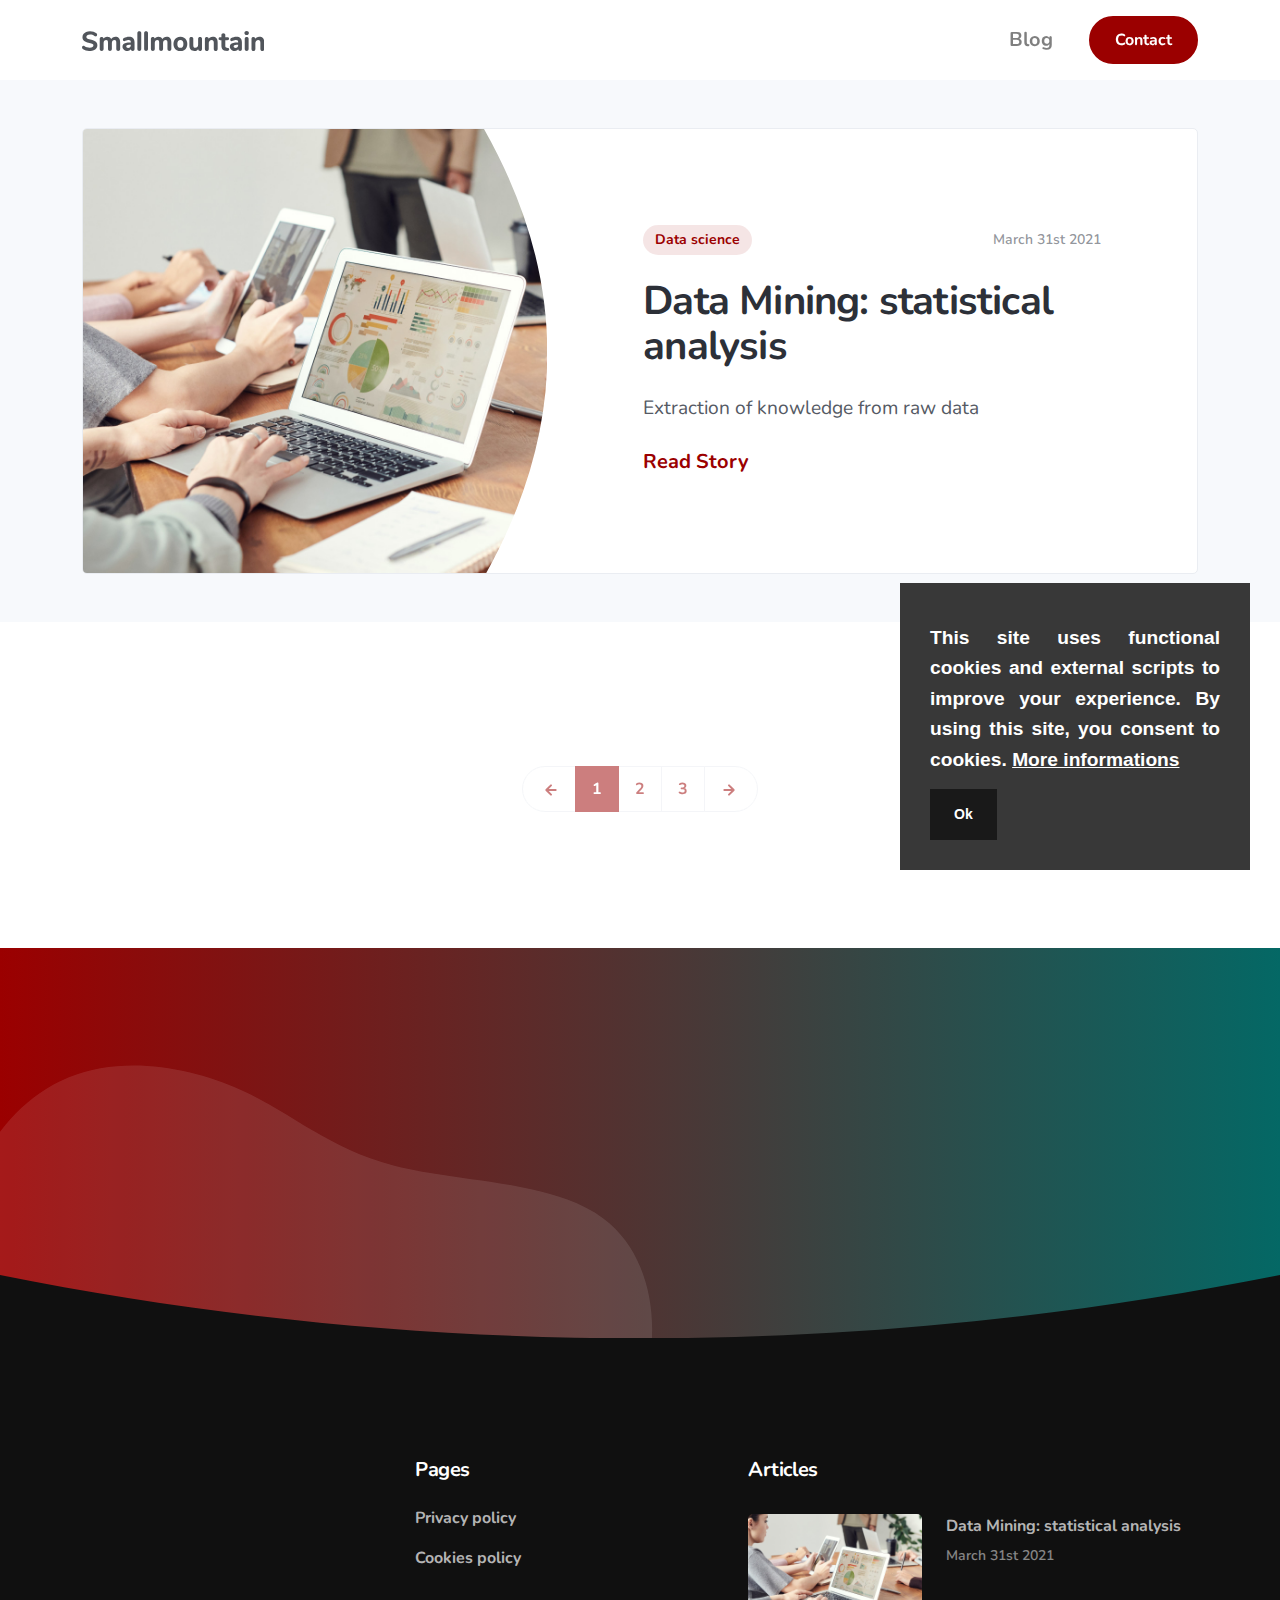
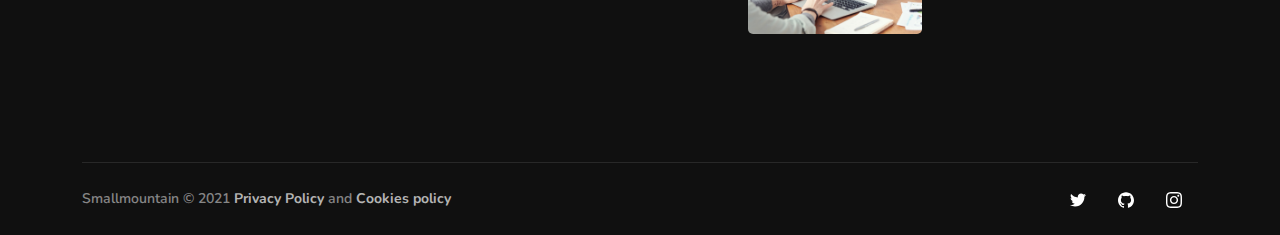
<file: posts/index.html>
<!DOCTYPE html>
<html><head>
    <meta charset="utf-8">
    <meta name="viewport" content="width=device-width, initial-scale=1">
    
    <link href="/assets/css/loaders/loader-pulse.css" rel="stylesheet" type="text/css" media="all" />    
    <link href="/assets/css/theme.css" rel="stylesheet" type="text/css" media="all" />
    <link href="/assets/css/cookies-popup.css" rel="stylesheet" type="text/css" media="all" />
    <link href="https://fonts.googleapis.com/css?family=Nunito:400,400i,600,700&display=swap" rel="stylesheet">


    
    
    <title>Smallmountain | Posts</title>
</head><body><div class="loader">
  <div class="loading-animation"></div>
</div>
<div class="navbar-container">
    <nav class="navbar navbar-expand-lg navbar-light" data-sticky="top">
      <div class="container">
        <a class="navbar-brand navbar-brand-dynamic-color fade-page" href="/">
          <img alt="Jumpstart" data-inject-svg src="/assets/img/logos/jumpstart.svg">
        </a>
        <div class="d-flex align-items-center order-lg-3">
          <a href="mailto:blog@smallmountain.eu" class="btn btn-primary ml-lg-4 mr-3 mr-md-4 mr-lg-0 d-none d-sm-block order-lg-3">Contact</a>
          <button aria-expanded="false" aria-label="Toggle navigation" class="navbar-toggler" data-target=".navbar-collapse" data-toggle="collapse" type="button">
            <img alt="Navbar Toggler Open Icon" class="navbar-toggler-open icon icon-sm" data-inject-svg src="/assets/img/icons/interface/icon-menu.svg">
            <img alt="Navbar Toggler Close Icon" class="navbar-toggler-close icon icon-sm" data-inject-svg src="/assets/img/icons/interface/icon-x.svg">
          </button>
        </div>
        <div class="collapse navbar-collapse order-3 order-lg-2 justify-content-lg-end" id="navigation-menu">
          <ul class="navbar-nav my-3 my-lg-0">

            <li class="nav-item">
              <div class="dropdown">
                
                <div class="row dropdown-menu">
                  <div class="col-auto" data-dropdown-content>

                    <div class="dropdown-grid-menu">
                      <div class="dropdown">
                        <a aria-expanded="false"  class="dropdown-item"  href="/sardinian-weather-project" >Sardinia Weather Platform</a>
                        
                      </div>
                    </div>

                  </div>
                </div>
              </div>
            </li>
            <li class="nav-item">
                <a aria-expanded="false" aria-haspopup="true" class=" nav-link nav-item "  href="/blog-list" role="button">Blog</a>                  
            </li>  
          </ul>
        </div>
      </div>
    </nav>
  </div><div id="content">



<section class="bg-light py-5">    
    <div class="container">
      <div class="row">
        <div class="col">
          <div class="d-flex flex-column flex-lg-row no-gutters border rounded bg-white o-hidden">
            <a href="http://example.org/posts/dm-statistics/" class="d-block position-relative bg-gradient col-xl-5">
              <img class="flex-fill hover-fade-out" src="/assets/img/blog/articles/003-lg.jpg" alt="blog.1.image">
              <div class="divider divider-side bg-white d-none d-lg-block"></div>
            </a>
            <div class="p-4 p-md-5 col-xl-7 d-flex align-items-center">
              <div class="p-lg-4 p-xl-5">
                <div class="d-flex justify-content-between align-items-center mb-3 mb-xl-4">
                  <a href="http://example.org/posts/dm-statistics/" class="badge badge-pill badge-primary">Data science</a>
                  <div class="text-small text-muted">March 31st 2021</div>
                </div>
                <a href="http://example.org/posts/dm-statistics/">
                  <h1>Data Mining: statistical analysis</h1>
                </a>
                <p class="lead">
                    Extraction of knowledge from raw data
                </p>
                <a href="http://example.org/posts/dm-statistics/" class="lead">Read Story</a>
              </div>
            </div>
          </div>
        </div>
      </div>      
    </div>
  </section>



  <section>
    <div class="container">
      <div class="row">
        
      </div> 

      

      <div class="row justify-content-center mt-4" style="pointer-events:none;opacity: 0.5">
        <div class="col-auto">
          <nav>
            <ul class="pagination">
              <li class="page-item">
                <a class="page-link rounded" href="#" aria-label="Previous">
                  <img src="/assets/img/icons/interface/icon-arrow-left.svg" alt="Arrow Left" class="icon icon-xs bg-primary" data-inject-svg>
                </a>
              </li>
              <li class="page-item active"><a class="page-link" href="#">1</a>
              </li>
              <li class="page-item"><a class="page-link" href="#">2</a>
              </li>
              <li class="page-item"><a class="page-link" href="#">3</a>
              </li>
              <li class="page-item">
                <a class="page-link rounded" href="#" aria-label="Next">
                  <img src="/assets/img/icons/interface/icon-arrow-right.svg" alt="Arrow Right" class="icon icon-xs bg-primary" data-inject-svg>
                </a>
              </li>
            </ul>
          </nav>
        </div>
      </div>
    </div>

      


    
  </section>
  <section class="bg-gradient text-white pb-0 o-hidden">
     <div class="container" style="height: 150px;">
    
    </div> 
    <div class="h-75 w-50 position-absolute bottom left" data-jarallax-element="-60">
      <div class="blob bottom left w-100 h-100 bg-white opacity-10"></div>
    </div>
    <div class="divider divider-bottom bg-primary-3"></div>
  </section>


        </div><footer class="bg-primary-3 text-white links-white pb-4 footer-1">
    <div class="container">
      <div class="row">
        <div class="col-xl-3  mr-xl-5 col-md-3 mb-4 mb-md-0">
          
        </div>
        <div class="col-lg-6 col-xl-3 mr-xl-5 col-md-3">
          <h5>Pages</h5>
          <ul class="nav flex-row flex-md-column">
            <li class="nav-item mr-3 mr-md-0">
              <a href="/privacy" class="nav-link fade-page px-0 py-2">Privacy policy</a>
            </li>
            <li class="nav-item mr-3 mr-md-0">
              <a href="/cookies" class="nav-link fade-page px-0 py-2">Cookies policy</a>
            </li>
          </ul>
        </div>
        <div class="col mt-5 mt-md-0 mt-lg-6 mt-xl-0 order-lg-5 order-xl-4">
          <h5>Articles</h5>
          <ul class="list-unstyled d-flex flex-wrap">
            
            <li class="col-12 col-lg-6 col-xl-12 px-0">
              <div class="row my-2 my-md-3">
                <a class="col-5" href="http://example.org/posts/dm-statistics/">
                  <img class="rounded img-fluid hover-fade-out" src="/assets/img/blog/articles/003-md.jpg" alt="blog.2.image">
                </a>
                <div class="col">
                  <a class="h6" href="http://example.org/posts/dm-statistics/">Data Mining: statistical analysis</a>
                  <div class="text-small text-muted mt-2">March 31st 2021</div>
                </div>
              </div>
            </li>
                    
          </ul>
        </div>
       
      </div>
      <div class="row">
        <div class="col">
          <hr>
        </div>
      </div>
      <div class="row flex-column flex-lg-row align-items-center justify-content-center justify-content-lg-between text-center text-lg-left">
        <div class="col-auto">
          <div class="d-flex flex-column flex-sm-row align-items-center text-small">
            <div class="text-muted">Smallmountain &copy; 2021  <a href="/privacy" target="_blank">Privacy Policy</a> and <a href="/cookies" target="_blank">Cookies policy</a>
            </div>
          </div>
        </div>
        <div class="col-auto mt-3 mt-lg-0">
          <ul class="list-unstyled d-flex mb-0">
            <li class="mx-3">
              <a href="https://twitter.com/smallmountaineu" target="_blank" class="hover-fade-out">
                <img src="/assets/img/icons/social/twitter.svg" alt="Twitter" class="icon icon-xs bg-white" data-inject-svg>
              </a>
            </li>
            <li class="mx-3">
              <a href="https://github.com/smallmountaincode" target="_blank" class="hover-fade-out">
                <img src="/assets/img/icons/social/github.svg" alt="Github" class="icon icon-xs bg-white" data-inject-svg>
              </a>
            </li>
            <li class="mx-3">
              <a href="https://www.instagram.com/smallmountainsoftware/" target="_blank" class="hover-fade-out">
                <img src="/assets/img/icons/social/instagram.svg" alt="Instagram" class="icon icon-xs bg-white" data-inject-svg>
              </a>
            </li>
          </ul>
        </div>
      </div>
    </div>
  </footer>
    
    <script type="text/javascript" src="/assets/js/jquery.min.js"></script>
    <script type="text/javascript" src="/assets/js/popper.min.js"></script>
    <script type="text/javascript" src="/assets/js/bootstrap.js"></script>

    

    
    <script type="text/javascript" src="/assets/js/aos.js"></script>
    
    <script type="text/javascript" src="/assets/js/clipboard.min.js"></script>
    
    <script type="text/javascript" src="/assets/js/jquery.fancybox.min.js"></script>
    
    <script type="text/javascript" src="/assets/js/flatpickr.min.js"></script>
    
    <script type="text/javascript" src="/assets/js/flickity.pkgd.min.js"></script>
    
    <script type="text/javascript" src="/assets/js/ion.rangeSlider.min.js"></script>
    
    <script type="text/javascript" src="/assets/js/isotope.pkgd.min.js"></script>
    
    <script type="text/javascript" src="/assets/js/jarallax.min.js"></script>
    <script type="text/javascript" src="/assets/js/jarallax-video.min.js"></script>
    <script type="text/javascript" src="/assets/js/jarallax-element.min.js"></script>
    
    <script type="text/javascript" src="/assets/js/jquery.countdown.min.js"></script>
    
    <script type="text/javascript" src="/assets/js/jquery.smartWizard.min.js"></script>
    
    <script type="text/javascript" src="/assets/js/plyr.polyfilled.min.js"></script>
    
    <script type="text/javascript" src="/assets/js/prism.js"></script>
    
    <script type="text/javascript" src="/assets/js/scrollMonitor.js"></script>
    
    <script type="text/javascript" src="/assets/js/smooth-scroll.polyfills.min.js"></script>
    
    <script type="text/javascript" src="/assets/js/svg-injector.umd.production.js"></script>
    
    <script type="text/javascript" src="/assets/js/twitterFetcher_min.js"></script>
    
    <script type="text/javascript" src="/assets/js/typed.min.js"></script>
    
    <script type="text/javascript" src="/assets/js/theme.js"></script>
    <script type="text/javascript" src="/assets/js/cookies-popup.js?version=1.4"></script>
    
    <script type="text/javascript">
      window.addEventListener("load",function(){document.querySelector('body').classList.add('loaded');});
    </script>
</body>
</html>
</file>
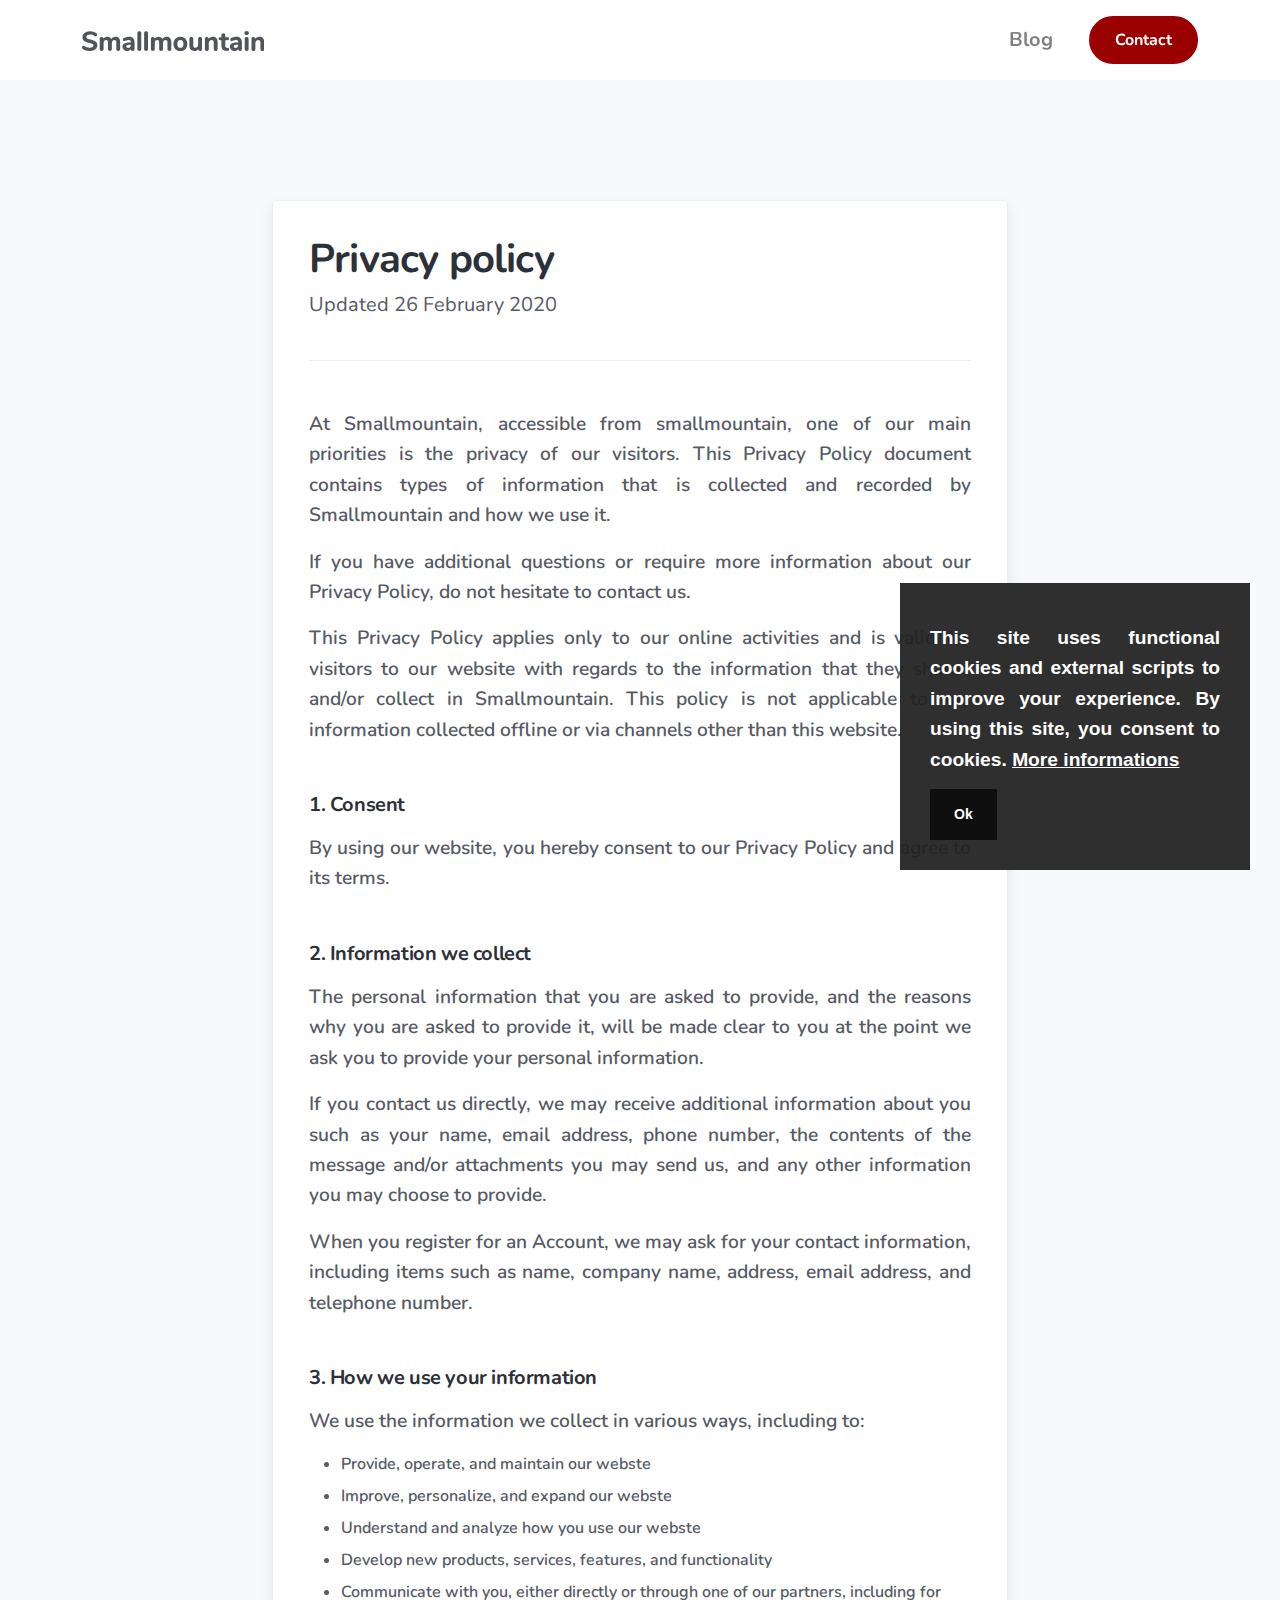
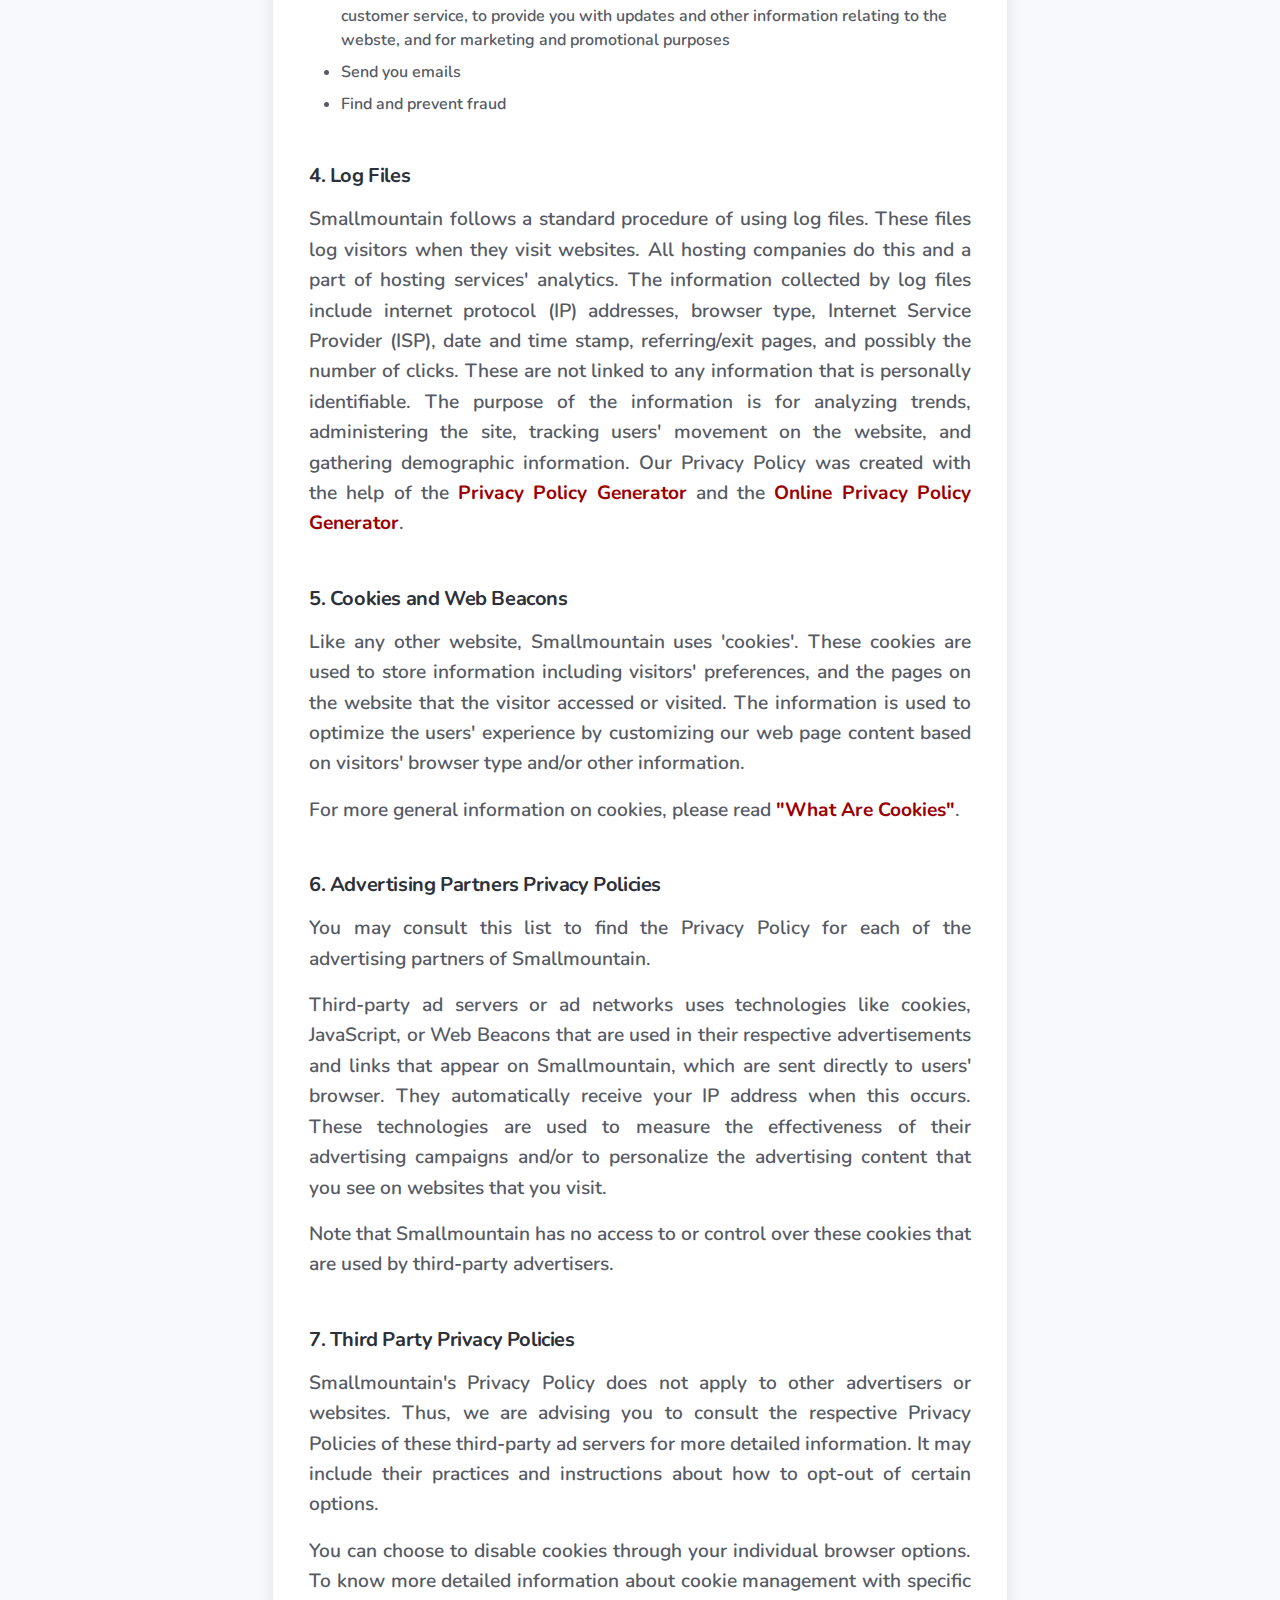
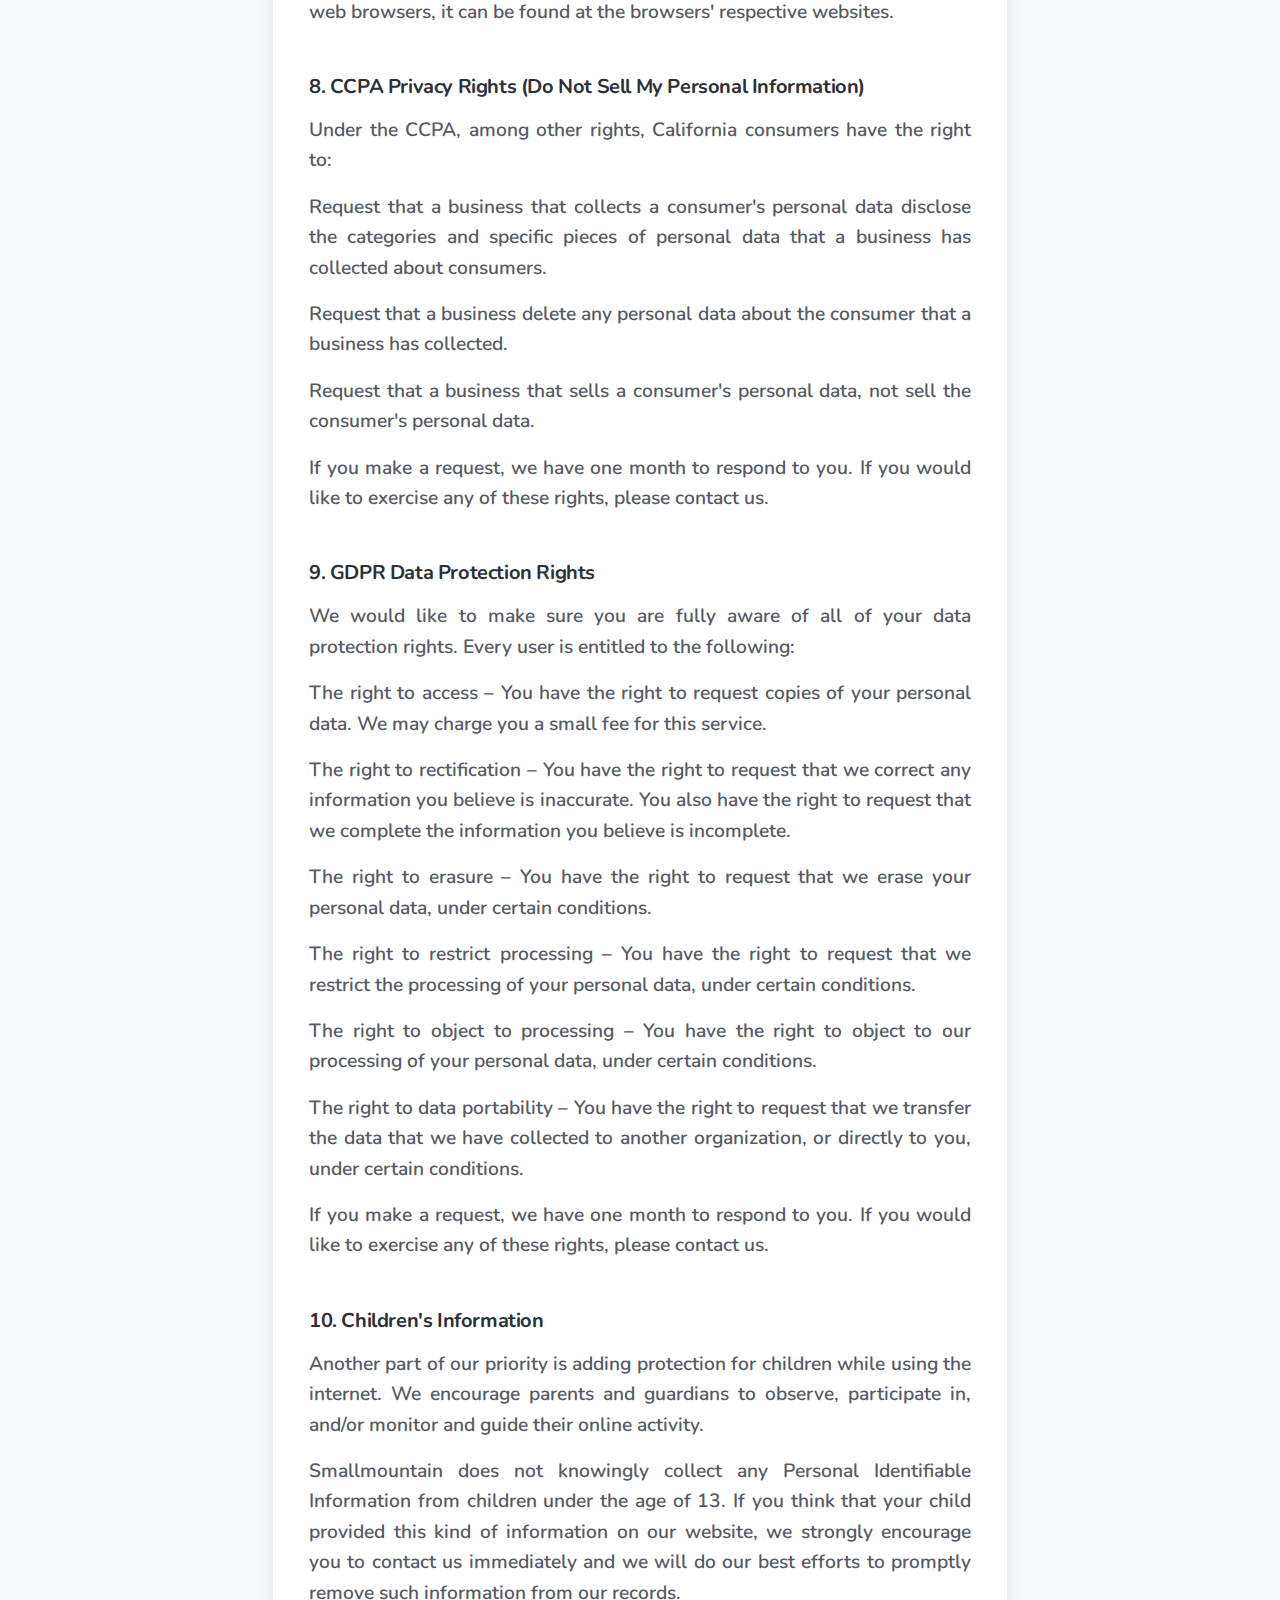
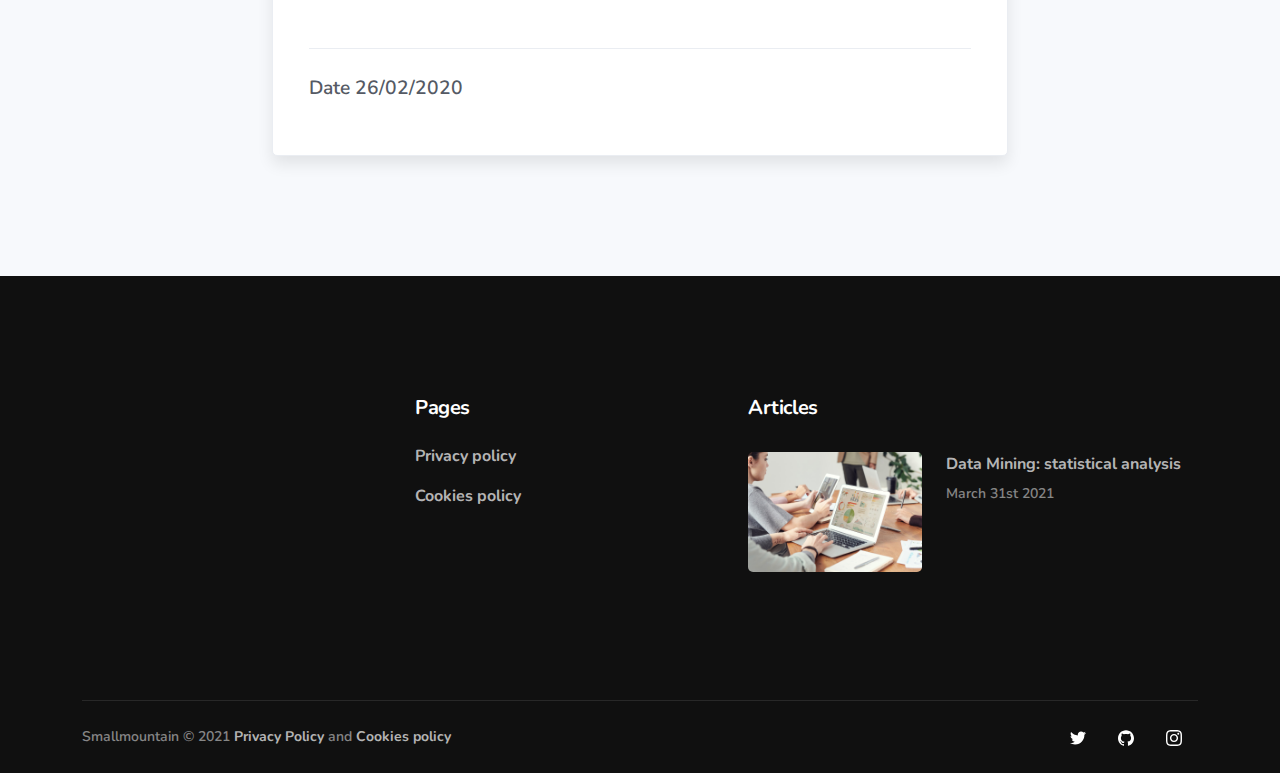
<file: privacy/index.html>
<!DOCTYPE html>
<html><head>
    <meta charset="utf-8">
    <meta name="viewport" content="width=device-width, initial-scale=1">
    
    <link href="/assets/css/loaders/loader-pulse.css" rel="stylesheet" type="text/css" media="all" />    
    <link href="/assets/css/theme.css" rel="stylesheet" type="text/css" media="all" />
    <link href="/assets/css/cookies-popup.css" rel="stylesheet" type="text/css" media="all" />
    <link href="https://fonts.googleapis.com/css?family=Nunito:400,400i,600,700&display=swap" rel="stylesheet">


    
    
    <title>Smallmountain | Privacy policy</title>
</head><body><div class="loader">
  <div class="loading-animation"></div>
</div>
<div class="navbar-container">
    <nav class="navbar navbar-expand-lg navbar-light" data-sticky="top">
      <div class="container">
        <a class="navbar-brand navbar-brand-dynamic-color fade-page" href="/">
          <img alt="Jumpstart" data-inject-svg src="/assets/img/logos/jumpstart.svg">
        </a>
        <div class="d-flex align-items-center order-lg-3">
          <a href="mailto:blog@smallmountain.eu" class="btn btn-primary ml-lg-4 mr-3 mr-md-4 mr-lg-0 d-none d-sm-block order-lg-3">Contact</a>
          <button aria-expanded="false" aria-label="Toggle navigation" class="navbar-toggler" data-target=".navbar-collapse" data-toggle="collapse" type="button">
            <img alt="Navbar Toggler Open Icon" class="navbar-toggler-open icon icon-sm" data-inject-svg src="/assets/img/icons/interface/icon-menu.svg">
            <img alt="Navbar Toggler Close Icon" class="navbar-toggler-close icon icon-sm" data-inject-svg src="/assets/img/icons/interface/icon-x.svg">
          </button>
        </div>
        <div class="collapse navbar-collapse order-3 order-lg-2 justify-content-lg-end" id="navigation-menu">
          <ul class="navbar-nav my-3 my-lg-0">

            <li class="nav-item">
              <div class="dropdown">
                
                <div class="row dropdown-menu">
                  <div class="col-auto" data-dropdown-content>

                    <div class="dropdown-grid-menu">
                      <div class="dropdown">
                        <a aria-expanded="false"  class="dropdown-item"  href="/sardinian-weather-project" >Sardinia Weather Platform</a>
                        
                      </div>
                    </div>

                  </div>
                </div>
              </div>
            </li>
            <li class="nav-item">
                <a aria-expanded="false" aria-haspopup="true" class=" nav-link nav-item "  href="/blog-list" role="button">Blog</a>                  
            </li>  
          </ul>
        </div>
      </div>
    </nav>
  </div><div id="content">


<section class="bg-light">
    <div class="container">
    <div class="row justify-content-center">
        <div class="col-xl-8 col-lg-9 col-md-11">
        <div class="card card-body shadow">
            <div class="d-flex flex-column justify-content-between align-items-start pb-4 mb-4 mb-md-5 border-bottom">
            <div class="mb-3">
                <h1 class="mb-2">Privacy policy</h1>
                <div class="lead">Updated  26 February 2020</div>
            </div>
            
            </div>
            <article class="article">
                        

            <p>At Smallmountain, accessible from smallmountain, one of our main priorities is the privacy of our visitors. This Privacy Policy document contains types of information that is collected and recorded by Smallmountain and how we use it.</p>

            <p>If you have additional questions or require more information about our Privacy Policy, do not hesitate to contact us.</p>

            <p>This Privacy Policy applies only to our online activities and is valid for visitors to our website with regards to the information that they shared and/or collect in Smallmountain. This policy is not applicable to any information collected offline or via channels other than this website.</p>

            <h5>1. Consent</h5>

            <p>By using our website, you hereby consent to our Privacy Policy and agree to its terms.</p>

            <h5>2. Information we collect</h5>

            <p>The personal information that you are asked to provide, and the reasons why you are asked to provide it, will be made clear to you at the point we ask you to provide your personal information.</p>
            <p>If you contact us directly, we may receive additional information about you such as your name, email address, phone number, the contents of the message and/or attachments you may send us, and any other information you may choose to provide.</p>
            <p>When you register for an Account, we may ask for your contact information, including items such as name, company name, address, email address, and telephone number.</p>

            <h5>3. How we use your information</h5>

            <p>We use the information we collect in various ways, including to:</p>

            <ul>
            <li>Provide, operate, and maintain our webste</li>
            <li>Improve, personalize, and expand our webste</li>
            <li>Understand and analyze how you use our webste</li>
            <li>Develop new products, services, features, and functionality</li>
            <li>Communicate with you, either directly or through one of our partners, including for customer service, to provide you with updates and other information relating to the webste, and for marketing and promotional purposes</li>
            <li>Send you emails</li>
            <li>Find and prevent fraud</li>
            </ul>

            <h5>4. Log Files</h5>

            <p>Smallmountain follows a standard procedure of using log files. These files log visitors when they visit websites. All hosting companies do this and a part of hosting services' analytics. The information collected by log files include internet protocol (IP) addresses, browser type, Internet Service Provider (ISP), date and time stamp, referring/exit pages, and possibly the number of clicks. These are not linked to any information that is personally identifiable. The purpose of the information is for analyzing trends, administering the site, tracking users' movement on the website, and gathering demographic information. Our Privacy Policy was created with the help of the <a href="https://www.privacypolicygenerator.info">Privacy Policy Generator</a> and the <a href="https://www.privacypolicyonline.com/privacy-policy-generator/">Online Privacy Policy Generator</a>.</p>

            <h5>5. Cookies and Web Beacons</h5>

            <p>Like any other website, Smallmountain uses 'cookies'. These cookies are used to store information including visitors' preferences, and the pages on the website that the visitor accessed or visited. The information is used to optimize the users' experience by customizing our web page content based on visitors' browser type and/or other information.</p>

            <p>For more general information on cookies, please read <a href="https://www.cookieconsent.com/what-are-cookies/">"What Are Cookies"</a>.</p>



            <h5>6. Advertising Partners Privacy Policies</h5>

            <P>You may consult this list to find the Privacy Policy for each of the advertising partners of Smallmountain.</p>

            <p>Third-party ad servers or ad networks uses technologies like cookies, JavaScript, or Web Beacons that are used in their respective advertisements and links that appear on Smallmountain, which are sent directly to users' browser. They automatically receive your IP address when this occurs. These technologies are used to measure the effectiveness of their advertising campaigns and/or to personalize the advertising content that you see on websites that you visit.</p>

            <p>Note that Smallmountain has no access to or control over these cookies that are used by third-party advertisers.</p>

            <h5>7. Third Party Privacy Policies</h5>

            <p>Smallmountain's Privacy Policy does not apply to other advertisers or websites. Thus, we are advising you to consult the respective Privacy Policies of these third-party ad servers for more detailed information. It may include their practices and instructions about how to opt-out of certain options. </p>

            <p>You can choose to disable cookies through your individual browser options. To know more detailed information about cookie management with specific web browsers, it can be found at the browsers' respective websites.</p>

            <h5>8. CCPA Privacy Rights (Do Not Sell My Personal Information)</h5>

            <p>Under the CCPA, among other rights, California consumers have the right to:</p>
            <p>Request that a business that collects a consumer's personal data disclose the categories and specific pieces of personal data that a business has collected about consumers.</p>
            <p>Request that a business delete any personal data about the consumer that a business has collected.</p>
            <p>Request that a business that sells a consumer's personal data, not sell the consumer's personal data.</p>
            <p>If you make a request, we have one month to respond to you. If you would like to exercise any of these rights, please contact us.</p>

            <h5>9. GDPR Data Protection Rights</h5>

            <p>We would like to make sure you are fully aware of all of your data protection rights. Every user is entitled to the following:</p>
            <p>The right to access – You have the right to request copies of your personal data. We may charge you a small fee for this service.</p>
            <p>The right to rectification – You have the right to request that we correct any information you believe is inaccurate. You also have the right to request that we complete the information you believe is incomplete.</p>
            <p>The right to erasure – You have the right to request that we erase your personal data, under certain conditions.</p>
            <p>The right to restrict processing – You have the right to request that we restrict the processing of your personal data, under certain conditions.</p>
            <p>The right to object to processing – You have the right to object to our processing of your personal data, under certain conditions.</p>
            <p>The right to data portability – You have the right to request that we transfer the data that we have collected to another organization, or directly to you, under certain conditions.</p>
            <p>If you make a request, we have one month to respond to you. If you would like to exercise any of these rights, please contact us.</p>

            <h5>10. Children's Information</h5>

            <p>Another part of our priority is adding protection for children while using the internet. We encourage parents and guardians to observe, participate in, and/or monitor and guide their online activity.</p>

            <p>Smallmountain does not knowingly collect any Personal Identifiable Information from children under the age of 13. If you think that your child provided this kind of information on our website, we strongly encourage you to contact us immediately and we will do our best efforts to promptly remove such information from our records.</p>


            </article>


            <hr>
            <p>Date 26/02/2020</p>
            
        </div>
        </div>
    </div>
    </div>
</section>


        </div><footer class="bg-primary-3 text-white links-white pb-4 footer-1">
    <div class="container">
      <div class="row">
        <div class="col-xl-3  mr-xl-5 col-md-3 mb-4 mb-md-0">
          
        </div>
        <div class="col-lg-6 col-xl-3 mr-xl-5 col-md-3">
          <h5>Pages</h5>
          <ul class="nav flex-row flex-md-column">
            <li class="nav-item mr-3 mr-md-0">
              <a href="/privacy" class="nav-link fade-page px-0 py-2">Privacy policy</a>
            </li>
            <li class="nav-item mr-3 mr-md-0">
              <a href="/cookies" class="nav-link fade-page px-0 py-2">Cookies policy</a>
            </li>
          </ul>
        </div>
        <div class="col mt-5 mt-md-0 mt-lg-6 mt-xl-0 order-lg-5 order-xl-4">
          <h5>Articles</h5>
          <ul class="list-unstyled d-flex flex-wrap">
            
            <li class="col-12 col-lg-6 col-xl-12 px-0">
              <div class="row my-2 my-md-3">
                <a class="col-5" href="http://example.org/posts/dm-statistics/">
                  <img class="rounded img-fluid hover-fade-out" src="/assets/img/blog/articles/003-md.jpg" alt="blog.2.image">
                </a>
                <div class="col">
                  <a class="h6" href="http://example.org/posts/dm-statistics/">Data Mining: statistical analysis</a>
                  <div class="text-small text-muted mt-2">March 31st 2021</div>
                </div>
              </div>
            </li>
                    
          </ul>
        </div>
       
      </div>
      <div class="row">
        <div class="col">
          <hr>
        </div>
      </div>
      <div class="row flex-column flex-lg-row align-items-center justify-content-center justify-content-lg-between text-center text-lg-left">
        <div class="col-auto">
          <div class="d-flex flex-column flex-sm-row align-items-center text-small">
            <div class="text-muted">Smallmountain &copy; 2021  <a href="/privacy" target="_blank">Privacy Policy</a> and <a href="/cookies" target="_blank">Cookies policy</a>
            </div>
          </div>
        </div>
        <div class="col-auto mt-3 mt-lg-0">
          <ul class="list-unstyled d-flex mb-0">
            <li class="mx-3">
              <a href="https://twitter.com/smallmountaineu" target="_blank" class="hover-fade-out">
                <img src="/assets/img/icons/social/twitter.svg" alt="Twitter" class="icon icon-xs bg-white" data-inject-svg>
              </a>
            </li>
            <li class="mx-3">
              <a href="https://github.com/smallmountaincode" target="_blank" class="hover-fade-out">
                <img src="/assets/img/icons/social/github.svg" alt="Github" class="icon icon-xs bg-white" data-inject-svg>
              </a>
            </li>
            <li class="mx-3">
              <a href="https://www.instagram.com/smallmountainsoftware/" target="_blank" class="hover-fade-out">
                <img src="/assets/img/icons/social/instagram.svg" alt="Instagram" class="icon icon-xs bg-white" data-inject-svg>
              </a>
            </li>
          </ul>
        </div>
      </div>
    </div>
  </footer>
    
    <script type="text/javascript" src="/assets/js/jquery.min.js"></script>
    <script type="text/javascript" src="/assets/js/popper.min.js"></script>
    <script type="text/javascript" src="/assets/js/bootstrap.js"></script>

    

    
    <script type="text/javascript" src="/assets/js/aos.js"></script>
    
    <script type="text/javascript" src="/assets/js/clipboard.min.js"></script>
    
    <script type="text/javascript" src="/assets/js/jquery.fancybox.min.js"></script>
    
    <script type="text/javascript" src="/assets/js/flatpickr.min.js"></script>
    
    <script type="text/javascript" src="/assets/js/flickity.pkgd.min.js"></script>
    
    <script type="text/javascript" src="/assets/js/ion.rangeSlider.min.js"></script>
    
    <script type="text/javascript" src="/assets/js/isotope.pkgd.min.js"></script>
    
    <script type="text/javascript" src="/assets/js/jarallax.min.js"></script>
    <script type="text/javascript" src="/assets/js/jarallax-video.min.js"></script>
    <script type="text/javascript" src="/assets/js/jarallax-element.min.js"></script>
    
    <script type="text/javascript" src="/assets/js/jquery.countdown.min.js"></script>
    
    <script type="text/javascript" src="/assets/js/jquery.smartWizard.min.js"></script>
    
    <script type="text/javascript" src="/assets/js/plyr.polyfilled.min.js"></script>
    
    <script type="text/javascript" src="/assets/js/prism.js"></script>
    
    <script type="text/javascript" src="/assets/js/scrollMonitor.js"></script>
    
    <script type="text/javascript" src="/assets/js/smooth-scroll.polyfills.min.js"></script>
    
    <script type="text/javascript" src="/assets/js/svg-injector.umd.production.js"></script>
    
    <script type="text/javascript" src="/assets/js/twitterFetcher_min.js"></script>
    
    <script type="text/javascript" src="/assets/js/typed.min.js"></script>
    
    <script type="text/javascript" src="/assets/js/theme.js"></script>
    <script type="text/javascript" src="/assets/js/cookies-popup.js?version=1.4"></script>
    
    <script type="text/javascript">
      window.addEventListener("load",function(){document.querySelector('body').classList.add('loaded');});
    </script>
</body>
</html>
</file>
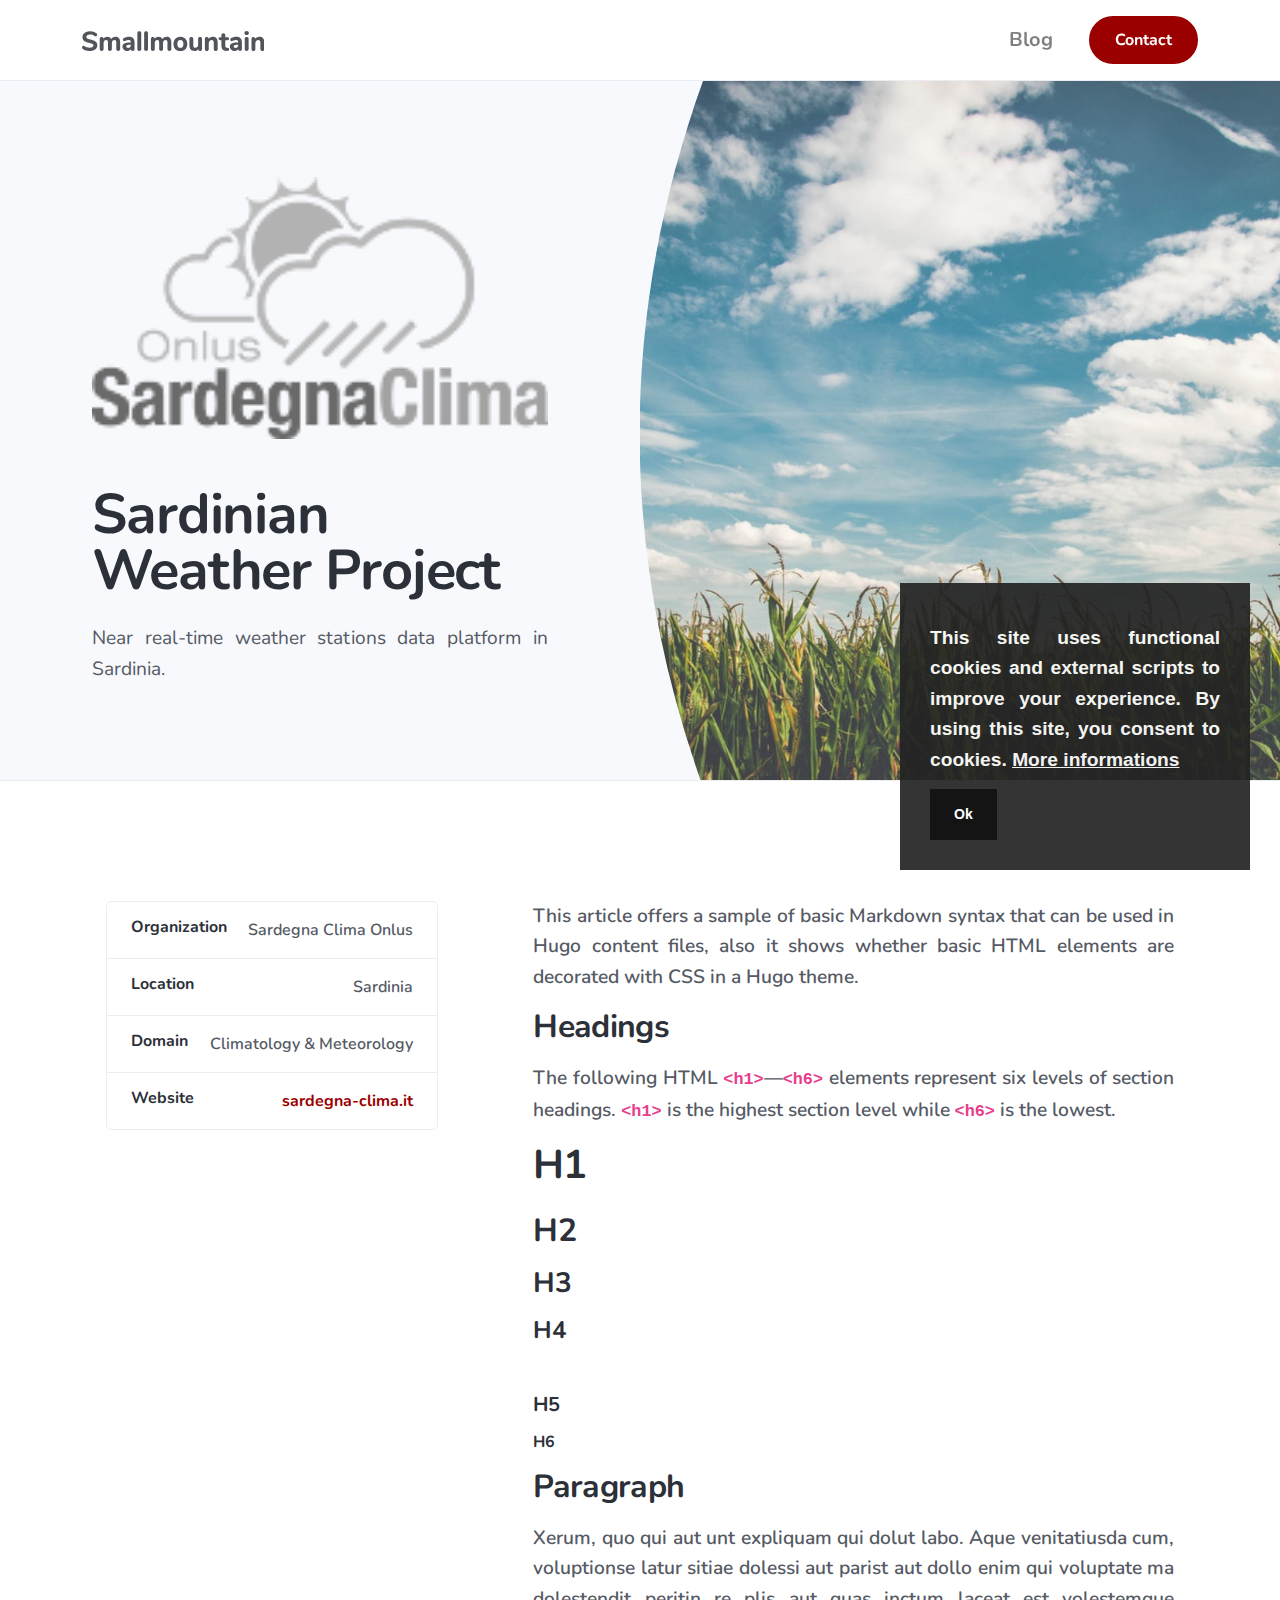
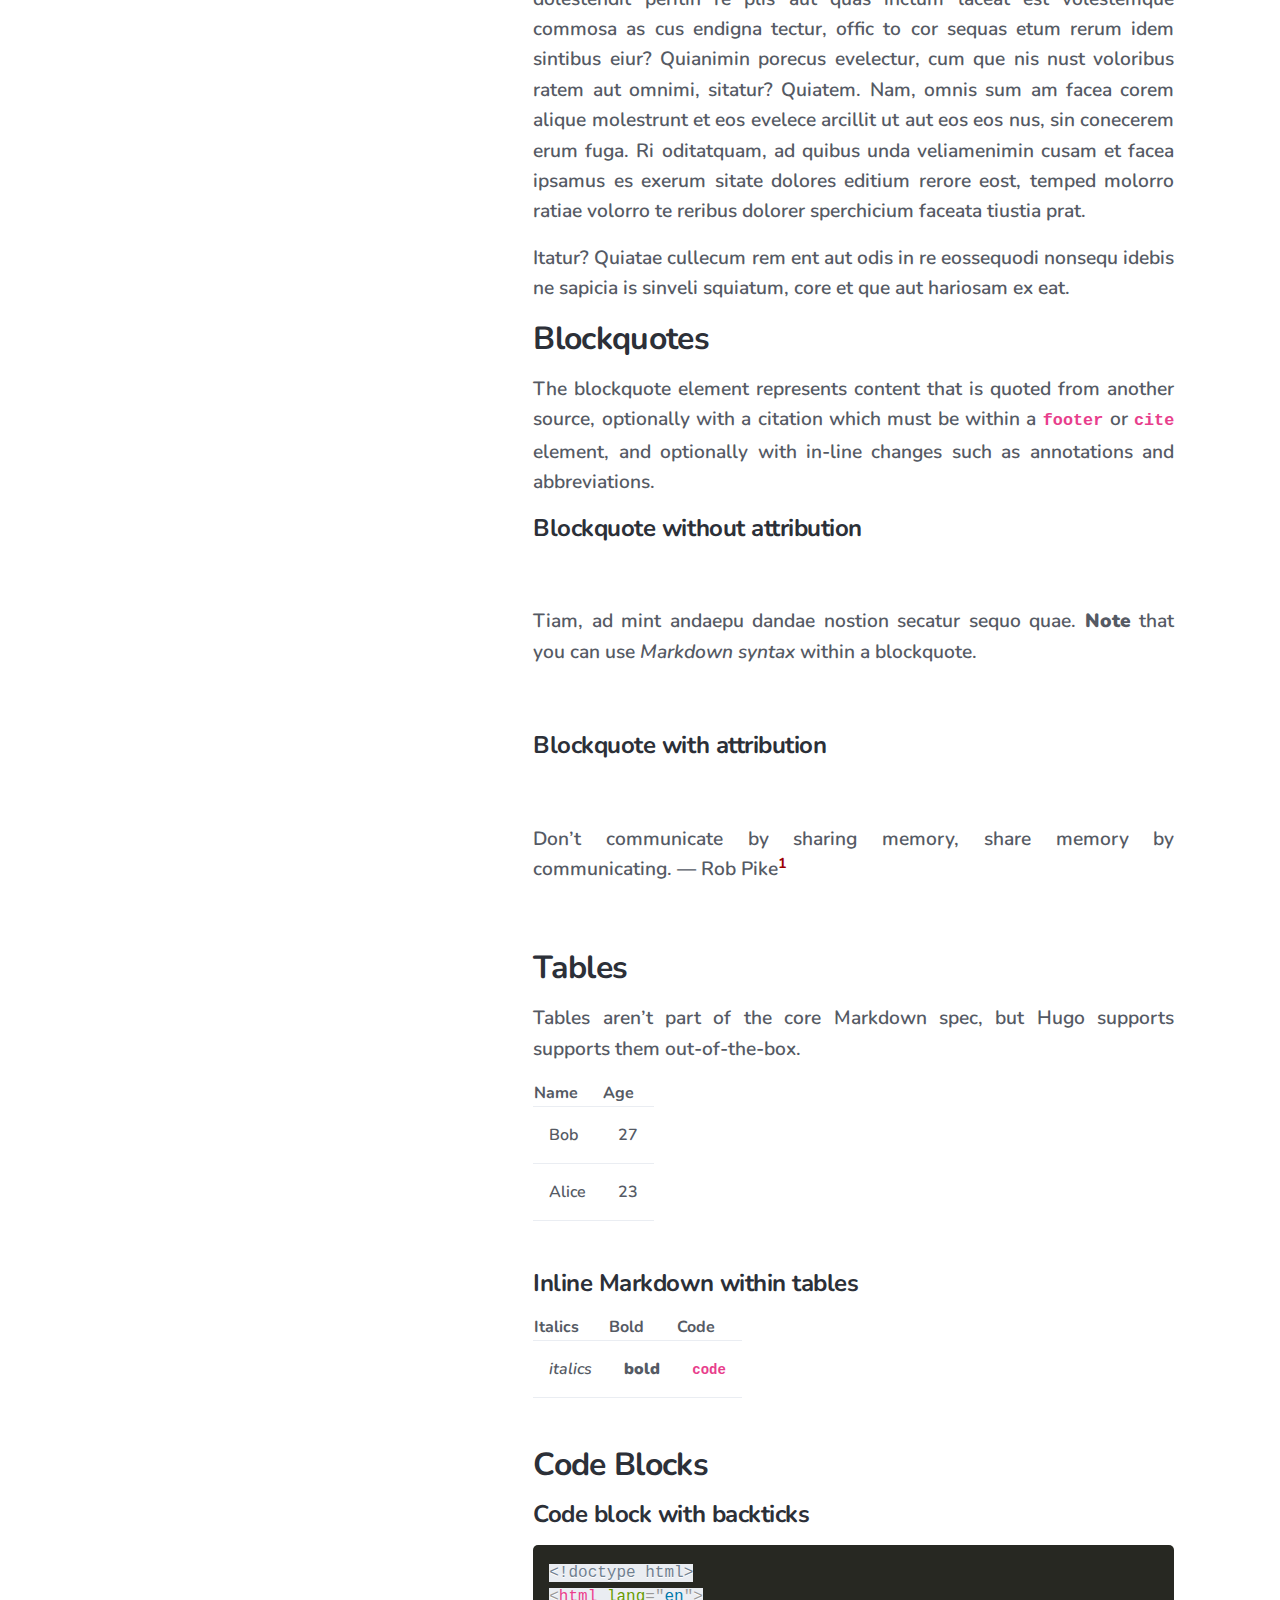
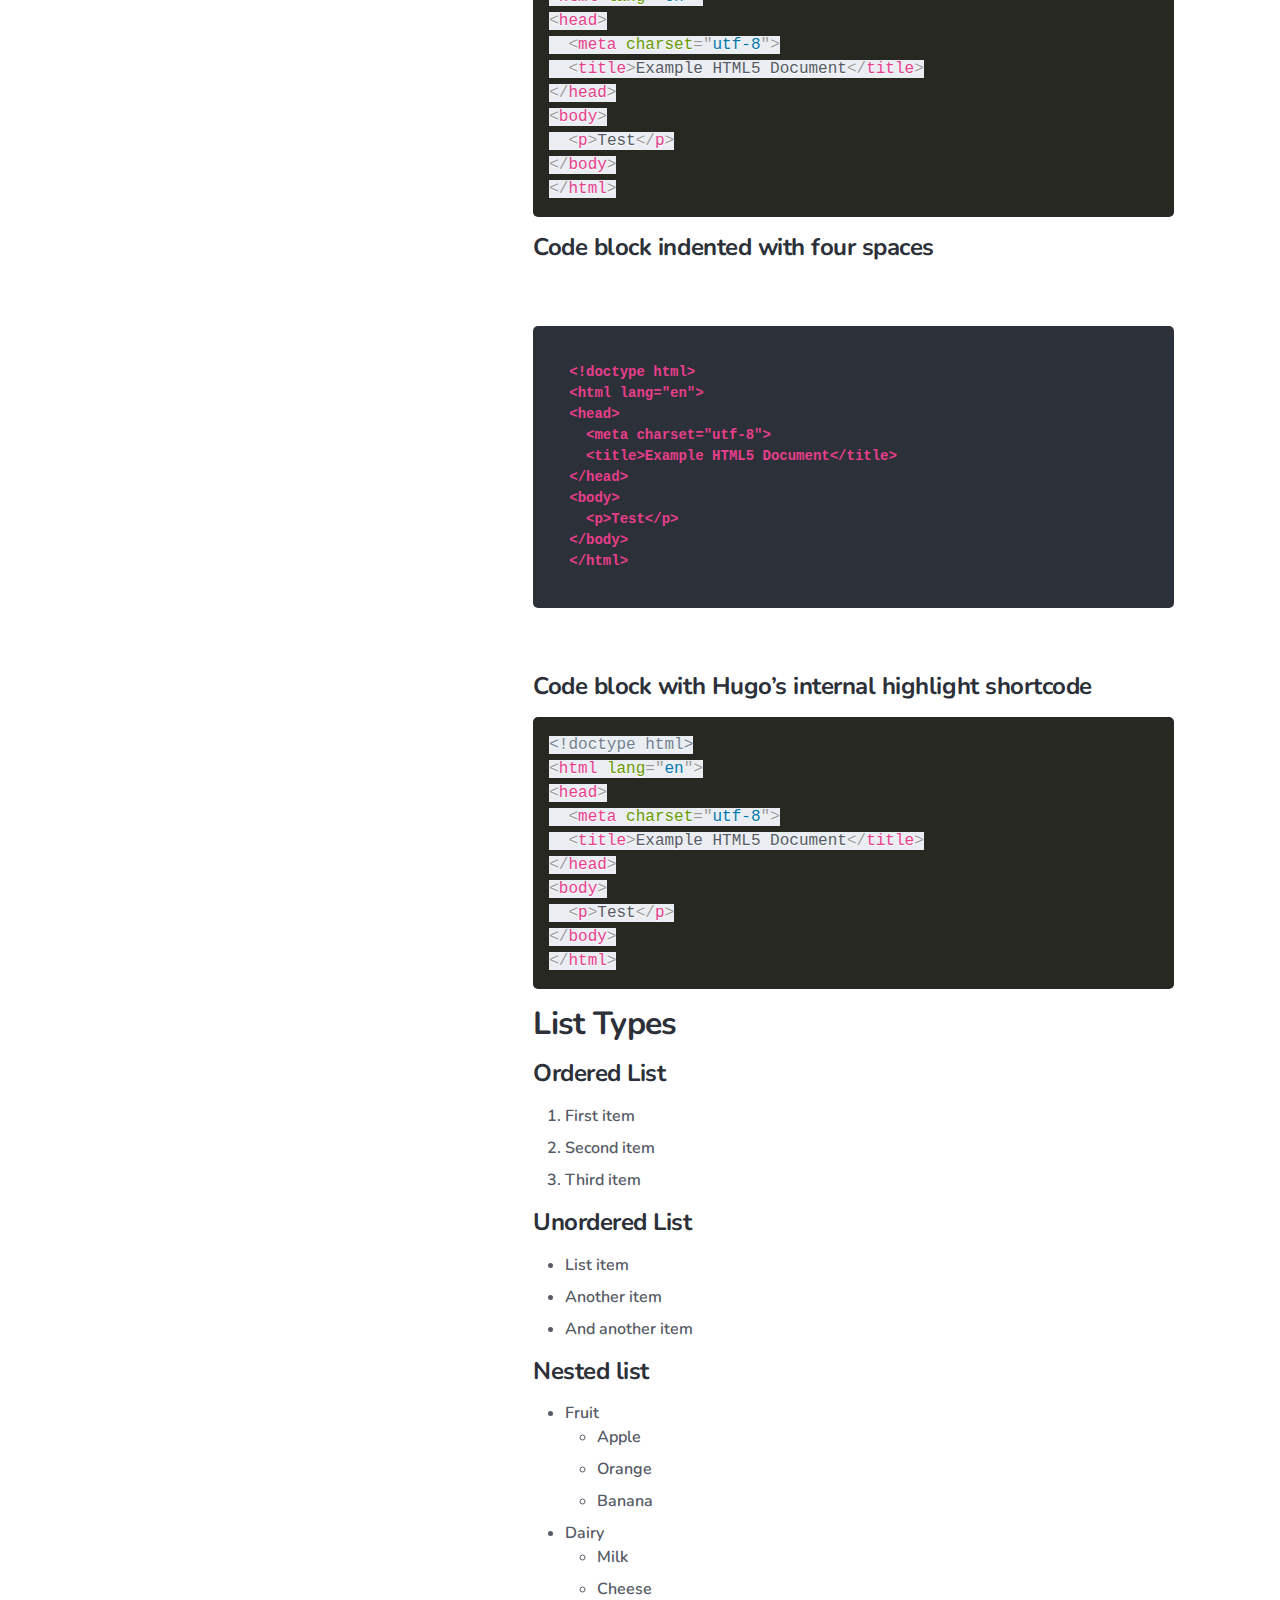
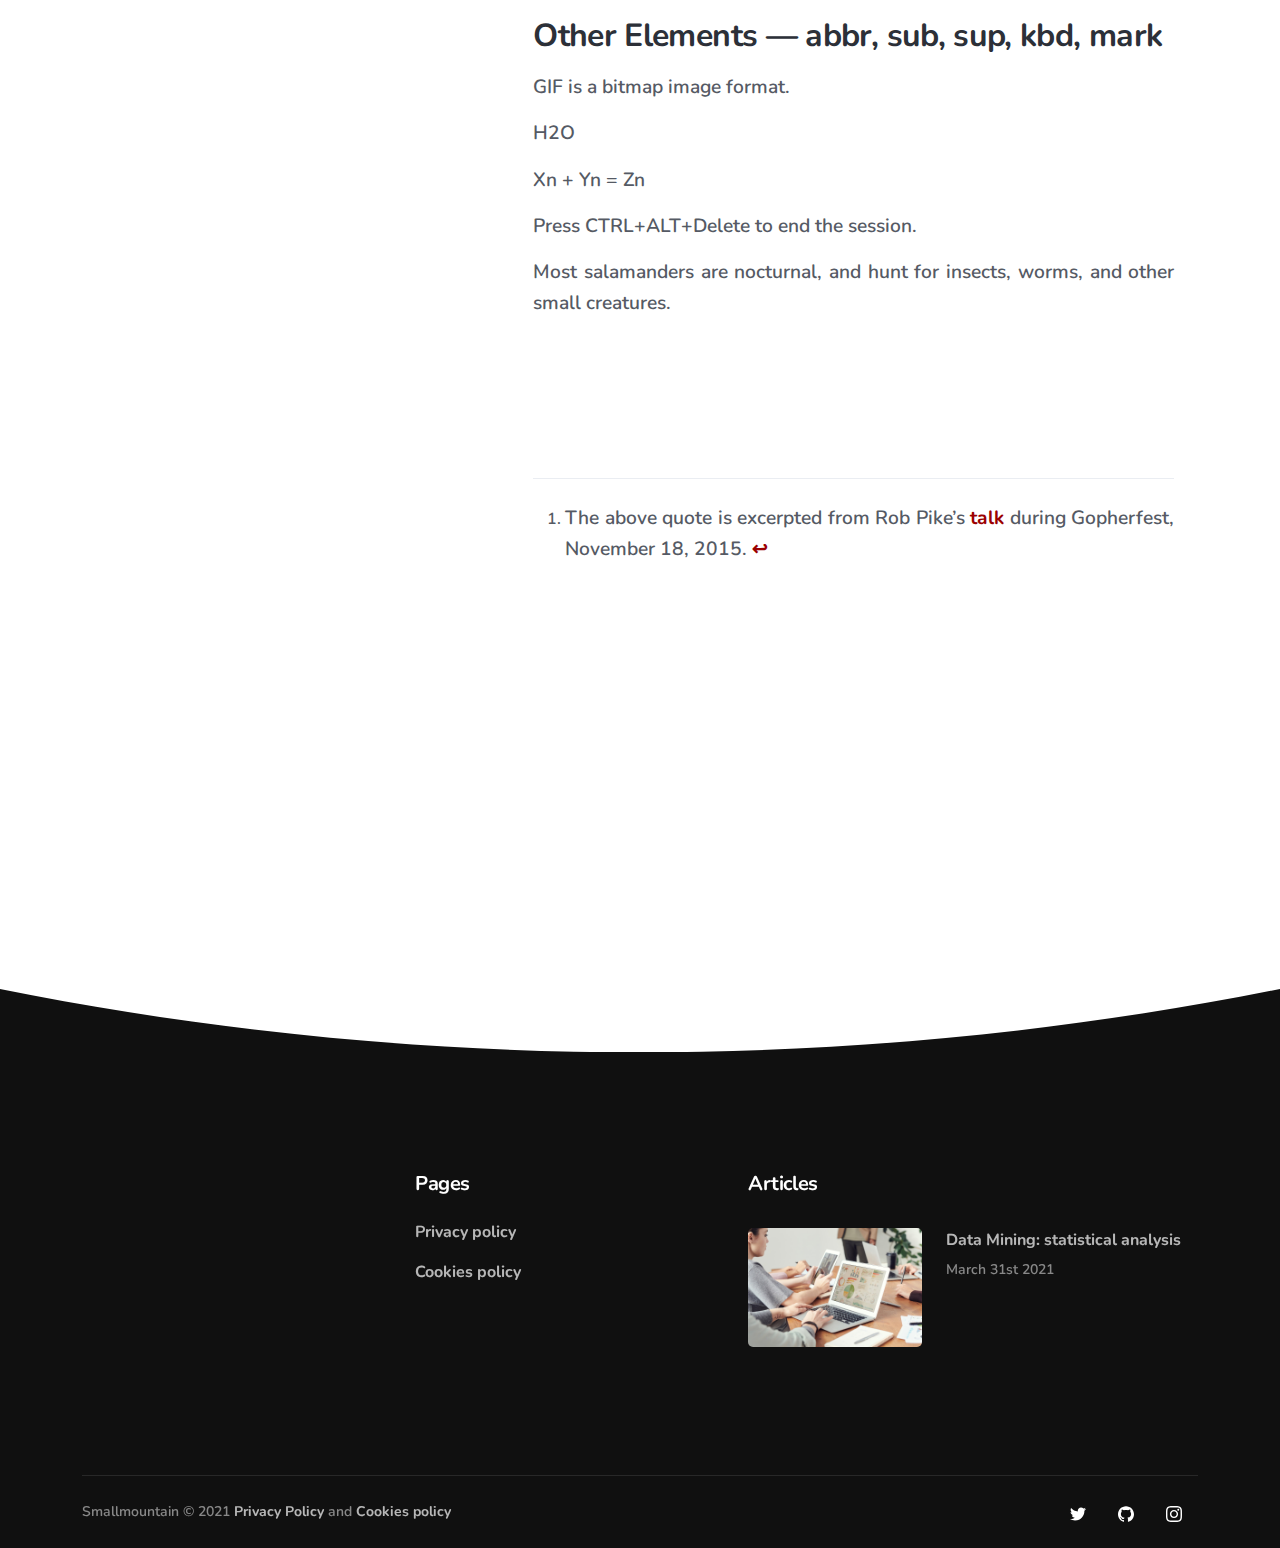
<file: sardinian-weather-project/index.html>
<!DOCTYPE html>
<html><head>
    <meta charset="utf-8">
    <meta name="viewport" content="width=device-width, initial-scale=1">
    
    <link href="/assets/css/loaders/loader-pulse.css" rel="stylesheet" type="text/css" media="all" />    
    <link href="/assets/css/theme.css" rel="stylesheet" type="text/css" media="all" />
    <link href="/assets/css/cookies-popup.css" rel="stylesheet" type="text/css" media="all" />
    <link href="https://fonts.googleapis.com/css?family=Nunito:400,400i,600,700&display=swap" rel="stylesheet">


    
    
    <title>Smallmountain | Sardinian Weather Project</title>
</head><body><div class="loader">
  <div class="loading-animation"></div>
</div>
<div class="navbar-container">
    <nav class="navbar navbar-expand-lg navbar-light" data-sticky="top">
      <div class="container">
        <a class="navbar-brand navbar-brand-dynamic-color fade-page" href="/">
          <img alt="Jumpstart" data-inject-svg src="/assets/img/logos/jumpstart.svg">
        </a>
        <div class="d-flex align-items-center order-lg-3">
          <a href="mailto:blog@smallmountain.eu" class="btn btn-primary ml-lg-4 mr-3 mr-md-4 mr-lg-0 d-none d-sm-block order-lg-3">Contact</a>
          <button aria-expanded="false" aria-label="Toggle navigation" class="navbar-toggler" data-target=".navbar-collapse" data-toggle="collapse" type="button">
            <img alt="Navbar Toggler Open Icon" class="navbar-toggler-open icon icon-sm" data-inject-svg src="/assets/img/icons/interface/icon-menu.svg">
            <img alt="Navbar Toggler Close Icon" class="navbar-toggler-close icon icon-sm" data-inject-svg src="/assets/img/icons/interface/icon-x.svg">
          </button>
        </div>
        <div class="collapse navbar-collapse order-3 order-lg-2 justify-content-lg-end" id="navigation-menu">
          <ul class="navbar-nav my-3 my-lg-0">

            <li class="nav-item">
              <div class="dropdown">
                
                <div class="row dropdown-menu">
                  <div class="col-auto" data-dropdown-content>

                    <div class="dropdown-grid-menu">
                      <div class="dropdown">
                        <a aria-expanded="false"  class="dropdown-item"  href="/sardinian-weather-project" >Sardinia Weather Platform</a>
                        
                      </div>
                    </div>

                  </div>
                </div>
              </div>
            </li>
            <li class="nav-item">
                <a aria-expanded="false" aria-haspopup="true" class=" nav-link nav-item "  href="/blog-list" role="button">Blog</a>                  
            </li>  
          </ul>
        </div>
      </div>
    </nav>
  </div><div id="content">


<section class="p-0 border-top border-bottom bg-light row no-gutters">
    <div class="col-lg-5 col-xl-6 order-lg-2">
      <div class="divider divider-side transform-flip-y bg-light d-none d-lg-block"></div>
      <img class="flex-fill" src="/assets/img/projects/sardegna-clima/sardinian-weather-platform-lg.jpg" alt="blog.1.image">
    </div>
    <div class="col-lg-7 col-xl-6">
      <div class="container min-vh-lg-70 min-vh-xl-80 d-flex align-items-center">
        <div class="row justify-content-center">
          <div class="col col-md-10 col-xl-9 py-4 py-sm-5">
            <div class="my-4 my-md-5 my-lg-0 my-xl-5">
              <img style="width: 120px;" src="/assets/img/projects/sardegna-clima/sardegna-clima-logo.png" alt="Logo">
              <h1 class="display-4 mt-4 mt-lg-5">Sardinian Weather Project</h1>
              <p class="lead">Near real-time  weather stations data platform in Sardinia.</p>
            </div>
          </div>
        </div>
      </div>
    </div>
  </section>
  <section>
    <div class="container">
      <div class="row align-items-start justify-content-around">
        <div class="col-md-9 col-lg col-xl-4 sticky-lg-top mb-5 mb-lg-0">
          <ul class="list-group pr-xl-4">
            <li class="list-group-item px-4 py-3 d-flex justify-content-between">
              <h6 class="mb-0">Organization</h6>
              <div>Sardegna Clima Onlus</div>
            </li>
            <li class="list-group-item px-4 py-3 d-flex justify-content-between">
              <h6 class="mb-0">Location</h6>
              <div>Sardinia</div>
            </li>
            <li class="list-group-item px-4 py-3 d-flex justify-content-between">
              <h6 class="mb-0">Domain</h6>
              <div>Climatology &amp; Meteorology</div>
            </li>
            <li class="list-group-item px-4 py-3 d-flex justify-content-between">
              <h6 class="mb-0">Website</h6>
              <div><a href="http://www.sardegna-clima.it/" target="_blank">sardegna-clima.it</a>
              </div>
            </li>
          </ul>
        </div>
        <div class="col-xl-7 col-lg-8 col-md-9">
          <article class="article">
              <p>This article offers a sample of basic Markdown syntax that can be used in Hugo content files, also it shows whether basic HTML elements are decorated with CSS in a Hugo theme.</p>
<h2 id="headings">Headings</h2>
<p>The following HTML <code>&lt;h1&gt;</code>—<code>&lt;h6&gt;</code> elements represent six levels of section headings. <code>&lt;h1&gt;</code> is the highest section level while <code>&lt;h6&gt;</code> is the lowest.</p>
<h1 id="h1">H1</h1>
<h2 id="h2">H2</h2>
<h3 id="h3">H3</h3>
<h4 id="h4">H4</h4>
<h5 id="h5">H5</h5>
<h6 id="h6">H6</h6>
<h2 id="paragraph">Paragraph</h2>
<p>Xerum, quo qui aut unt expliquam qui dolut labo. Aque venitatiusda cum, voluptionse latur sitiae dolessi aut parist aut dollo enim qui voluptate ma dolestendit peritin re plis aut quas inctum laceat est volestemque commosa as cus endigna tectur, offic to cor sequas etum rerum idem sintibus eiur? Quianimin porecus evelectur, cum que nis nust voloribus ratem aut omnimi, sitatur? Quiatem. Nam, omnis sum am facea corem alique molestrunt et eos evelece arcillit ut aut eos eos nus, sin conecerem erum fuga. Ri oditatquam, ad quibus unda veliamenimin cusam et facea ipsamus es exerum sitate dolores editium rerore eost, temped molorro ratiae volorro te reribus dolorer sperchicium faceata tiustia prat.</p>
<p>Itatur? Quiatae cullecum rem ent aut odis in re eossequodi nonsequ idebis ne sapicia is sinveli squiatum, core et que aut hariosam ex eat.</p>
<h2 id="blockquotes">Blockquotes</h2>
<p>The blockquote element represents content that is quoted from another source, optionally with a citation which must be within a <code>footer</code> or <code>cite</code> element, and optionally with in-line changes such as annotations and abbreviations.</p>
<h4 id="blockquote-without-attribution">Blockquote without attribution</h4>
<blockquote>
<p>Tiam, ad mint andaepu dandae nostion secatur sequo quae.
<strong>Note</strong> that you can use <em>Markdown syntax</em> within a blockquote.</p>
</blockquote>
<h4 id="blockquote-with-attribution">Blockquote with attribution</h4>
<blockquote>
<p>Don&rsquo;t communicate by sharing memory, share memory by communicating.<!-- raw HTML omitted -->
— <!-- raw HTML omitted -->Rob Pike<sup id="fnref:1"><a href="#fn:1" class="footnote-ref" role="doc-noteref">1</a></sup><!-- raw HTML omitted --></p>
</blockquote>
<h2 id="tables">Tables</h2>
<p>Tables aren&rsquo;t part of the core Markdown spec, but Hugo supports supports them out-of-the-box.</p>
<table>
<thead>
<tr>
<th>Name</th>
<th>Age</th>
</tr>
</thead>
<tbody>
<tr>
<td>Bob</td>
<td>27</td>
</tr>
<tr>
<td>Alice</td>
<td>23</td>
</tr>
</tbody>
</table>
<h4 id="inline-markdown-within-tables">Inline Markdown within tables</h4>
<table>
<thead>
<tr>
<th>Italics</th>
<th>Bold</th>
<th>Code</th>
</tr>
</thead>
<tbody>
<tr>
<td><em>italics</em></td>
<td><strong>bold</strong></td>
<td><code>code</code></td>
</tr>
</tbody>
</table>
<h2 id="code-blocks">Code Blocks</h2>
<h4 id="code-block-with-backticks">Code block with backticks</h4>
<div class="highlight"><pre style="color:#f8f8f2;background-color:#272822;-moz-tab-size:4;-o-tab-size:4;tab-size:4"><code class="language-html" data-lang="html"><span style="color:#75715e">&lt;!doctype html&gt;</span>
&lt;<span style="color:#f92672">html</span> <span style="color:#a6e22e">lang</span><span style="color:#f92672">=</span><span style="color:#e6db74">&#34;en&#34;</span>&gt;
&lt;<span style="color:#f92672">head</span>&gt;
  &lt;<span style="color:#f92672">meta</span> <span style="color:#a6e22e">charset</span><span style="color:#f92672">=</span><span style="color:#e6db74">&#34;utf-8&#34;</span>&gt;
  &lt;<span style="color:#f92672">title</span>&gt;Example HTML5 Document&lt;/<span style="color:#f92672">title</span>&gt;
&lt;/<span style="color:#f92672">head</span>&gt;
&lt;<span style="color:#f92672">body</span>&gt;
  &lt;<span style="color:#f92672">p</span>&gt;Test&lt;/<span style="color:#f92672">p</span>&gt;
&lt;/<span style="color:#f92672">body</span>&gt;
&lt;/<span style="color:#f92672">html</span>&gt;
</code></pre></div><h4 id="code-block-indented-with-four-spaces">Code block indented with four spaces</h4>
<pre><code>&lt;!doctype html&gt;
&lt;html lang=&quot;en&quot;&gt;
&lt;head&gt;
  &lt;meta charset=&quot;utf-8&quot;&gt;
  &lt;title&gt;Example HTML5 Document&lt;/title&gt;
&lt;/head&gt;
&lt;body&gt;
  &lt;p&gt;Test&lt;/p&gt;
&lt;/body&gt;
&lt;/html&gt;
</code></pre>
<h4 id="code-block-with-hugos-internal-highlight-shortcode">Code block with Hugo&rsquo;s internal highlight shortcode</h4>
<div class="highlight"><pre style="color:#f8f8f2;background-color:#272822;-moz-tab-size:4;-o-tab-size:4;tab-size:4"><code class="language-html" data-lang="html"><span style="color:#75715e">&lt;!doctype html&gt;</span>
&lt;<span style="color:#f92672">html</span> <span style="color:#a6e22e">lang</span><span style="color:#f92672">=</span><span style="color:#e6db74">&#34;en&#34;</span>&gt;
&lt;<span style="color:#f92672">head</span>&gt;
  &lt;<span style="color:#f92672">meta</span> <span style="color:#a6e22e">charset</span><span style="color:#f92672">=</span><span style="color:#e6db74">&#34;utf-8&#34;</span>&gt;
  &lt;<span style="color:#f92672">title</span>&gt;Example HTML5 Document&lt;/<span style="color:#f92672">title</span>&gt;
&lt;/<span style="color:#f92672">head</span>&gt;
&lt;<span style="color:#f92672">body</span>&gt;
  &lt;<span style="color:#f92672">p</span>&gt;Test&lt;/<span style="color:#f92672">p</span>&gt;
&lt;/<span style="color:#f92672">body</span>&gt;
&lt;/<span style="color:#f92672">html</span>&gt;</code></pre></div>
<h2 id="list-types">List Types</h2>
<h4 id="ordered-list">Ordered List</h4>
<ol>
<li>First item</li>
<li>Second item</li>
<li>Third item</li>
</ol>
<h4 id="unordered-list">Unordered List</h4>
<ul>
<li>List item</li>
<li>Another item</li>
<li>And another item</li>
</ul>
<h4 id="nested-list">Nested list</h4>
<ul>
<li>Fruit
<ul>
<li>Apple</li>
<li>Orange</li>
<li>Banana</li>
</ul>
</li>
<li>Dairy
<ul>
<li>Milk</li>
<li>Cheese</li>
</ul>
</li>
</ul>
<h2 id="other-elements--abbr-sub-sup-kbd-mark">Other Elements — abbr, sub, sup, kbd, mark</h2>
<p><!-- raw HTML omitted -->GIF<!-- raw HTML omitted --> is a bitmap image format.</p>
<p>H<!-- raw HTML omitted -->2<!-- raw HTML omitted -->O</p>
<p>X<!-- raw HTML omitted -->n<!-- raw HTML omitted --> + Y<!-- raw HTML omitted -->n<!-- raw HTML omitted --> = Z<!-- raw HTML omitted -->n<!-- raw HTML omitted --></p>
<p>Press <!-- raw HTML omitted --><!-- raw HTML omitted -->CTRL<!-- raw HTML omitted -->+<!-- raw HTML omitted -->ALT<!-- raw HTML omitted -->+<!-- raw HTML omitted -->Delete<!-- raw HTML omitted --><!-- raw HTML omitted --> to end the session.</p>
<p>Most <!-- raw HTML omitted -->salamanders<!-- raw HTML omitted --> are nocturnal, and hunt for insects, worms, and other small creatures.</p>
<section class="footnotes" role="doc-endnotes">
<hr>
<ol>
<li id="fn:1" role="doc-endnote">
<p>The above quote is excerpted from Rob Pike&rsquo;s <a href="https://www.youtube.com/watch?v=PAAkCSZUG1c">talk</a> during Gopherfest, November 18, 2015. <a href="#fnref:1" class="footnote-backref" role="doc-backlink">&#x21a9;&#xfe0e;</a></p>
</li>
</ol>
</section>
          </article>
        </div>
      </div>
    </div>
  </section>
  
  <section class="pb-0">
    <div class="divider divider-bottom bg-primary-3 mt-5"></div>
  </section>



        </div><footer class="bg-primary-3 text-white links-white pb-4 footer-1">
    <div class="container">
      <div class="row">
        <div class="col-xl-3  mr-xl-5 col-md-3 mb-4 mb-md-0">
          
        </div>
        <div class="col-lg-6 col-xl-3 mr-xl-5 col-md-3">
          <h5>Pages</h5>
          <ul class="nav flex-row flex-md-column">
            <li class="nav-item mr-3 mr-md-0">
              <a href="/privacy" class="nav-link fade-page px-0 py-2">Privacy policy</a>
            </li>
            <li class="nav-item mr-3 mr-md-0">
              <a href="/cookies" class="nav-link fade-page px-0 py-2">Cookies policy</a>
            </li>
          </ul>
        </div>
        <div class="col mt-5 mt-md-0 mt-lg-6 mt-xl-0 order-lg-5 order-xl-4">
          <h5>Articles</h5>
          <ul class="list-unstyled d-flex flex-wrap">
            
            <li class="col-12 col-lg-6 col-xl-12 px-0">
              <div class="row my-2 my-md-3">
                <a class="col-5" href="http://example.org/posts/dm-statistics/">
                  <img class="rounded img-fluid hover-fade-out" src="/assets/img/blog/articles/003-md.jpg" alt="blog.2.image">
                </a>
                <div class="col">
                  <a class="h6" href="http://example.org/posts/dm-statistics/">Data Mining: statistical analysis</a>
                  <div class="text-small text-muted mt-2">March 31st 2021</div>
                </div>
              </div>
            </li>
                    
          </ul>
        </div>
       
      </div>
      <div class="row">
        <div class="col">
          <hr>
        </div>
      </div>
      <div class="row flex-column flex-lg-row align-items-center justify-content-center justify-content-lg-between text-center text-lg-left">
        <div class="col-auto">
          <div class="d-flex flex-column flex-sm-row align-items-center text-small">
            <div class="text-muted">Smallmountain &copy; 2021  <a href="/privacy" target="_blank">Privacy Policy</a> and <a href="/cookies" target="_blank">Cookies policy</a>
            </div>
          </div>
        </div>
        <div class="col-auto mt-3 mt-lg-0">
          <ul class="list-unstyled d-flex mb-0">
            <li class="mx-3">
              <a href="https://twitter.com/smallmountaineu" target="_blank" class="hover-fade-out">
                <img src="/assets/img/icons/social/twitter.svg" alt="Twitter" class="icon icon-xs bg-white" data-inject-svg>
              </a>
            </li>
            <li class="mx-3">
              <a href="https://github.com/smallmountaincode" target="_blank" class="hover-fade-out">
                <img src="/assets/img/icons/social/github.svg" alt="Github" class="icon icon-xs bg-white" data-inject-svg>
              </a>
            </li>
            <li class="mx-3">
              <a href="https://www.instagram.com/smallmountainsoftware/" target="_blank" class="hover-fade-out">
                <img src="/assets/img/icons/social/instagram.svg" alt="Instagram" class="icon icon-xs bg-white" data-inject-svg>
              </a>
            </li>
          </ul>
        </div>
      </div>
    </div>
  </footer>
    
    <script type="text/javascript" src="/assets/js/jquery.min.js"></script>
    <script type="text/javascript" src="/assets/js/popper.min.js"></script>
    <script type="text/javascript" src="/assets/js/bootstrap.js"></script>

    

    
    <script type="text/javascript" src="/assets/js/aos.js"></script>
    
    <script type="text/javascript" src="/assets/js/clipboard.min.js"></script>
    
    <script type="text/javascript" src="/assets/js/jquery.fancybox.min.js"></script>
    
    <script type="text/javascript" src="/assets/js/flatpickr.min.js"></script>
    
    <script type="text/javascript" src="/assets/js/flickity.pkgd.min.js"></script>
    
    <script type="text/javascript" src="/assets/js/ion.rangeSlider.min.js"></script>
    
    <script type="text/javascript" src="/assets/js/isotope.pkgd.min.js"></script>
    
    <script type="text/javascript" src="/assets/js/jarallax.min.js"></script>
    <script type="text/javascript" src="/assets/js/jarallax-video.min.js"></script>
    <script type="text/javascript" src="/assets/js/jarallax-element.min.js"></script>
    
    <script type="text/javascript" src="/assets/js/jquery.countdown.min.js"></script>
    
    <script type="text/javascript" src="/assets/js/jquery.smartWizard.min.js"></script>
    
    <script type="text/javascript" src="/assets/js/plyr.polyfilled.min.js"></script>
    
    <script type="text/javascript" src="/assets/js/prism.js"></script>
    
    <script type="text/javascript" src="/assets/js/scrollMonitor.js"></script>
    
    <script type="text/javascript" src="/assets/js/smooth-scroll.polyfills.min.js"></script>
    
    <script type="text/javascript" src="/assets/js/svg-injector.umd.production.js"></script>
    
    <script type="text/javascript" src="/assets/js/twitterFetcher_min.js"></script>
    
    <script type="text/javascript" src="/assets/js/typed.min.js"></script>
    
    <script type="text/javascript" src="/assets/js/theme.js"></script>
    <script type="text/javascript" src="/assets/js/cookies-popup.js?version=1.4"></script>
    
    <script type="text/javascript">
      window.addEventListener("load",function(){document.querySelector('body').classList.add('loaded');});
    </script>
</body>
</html>
</file>
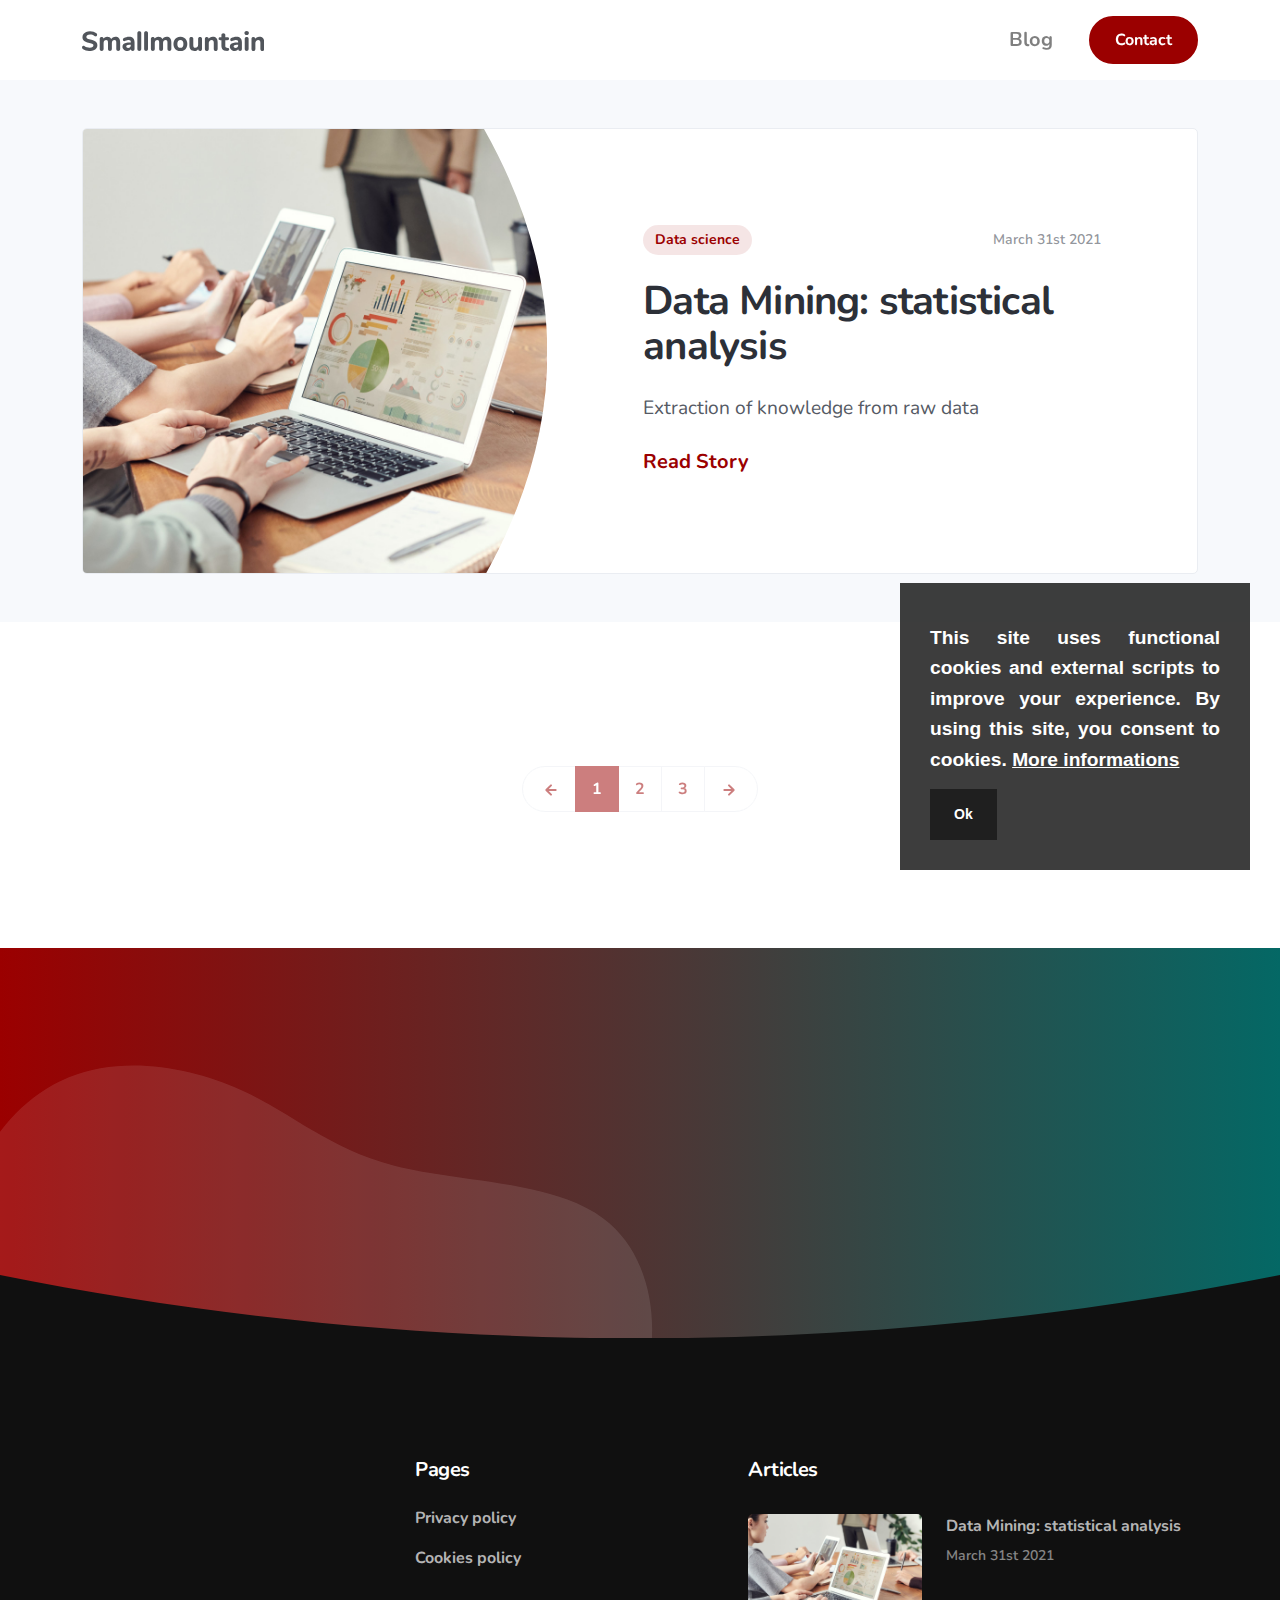
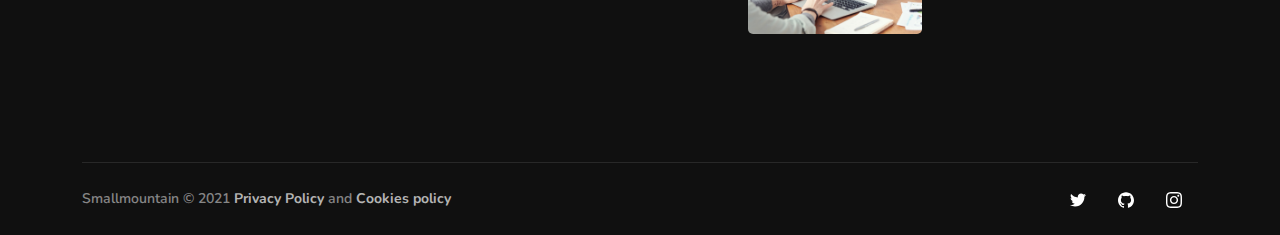
<file: tags/index.html>
<!DOCTYPE html>
<html><head>
    <meta charset="utf-8">
    <meta name="viewport" content="width=device-width, initial-scale=1">
    
    <link href="/assets/css/loaders/loader-pulse.css" rel="stylesheet" type="text/css" media="all" />    
    <link href="/assets/css/theme.css" rel="stylesheet" type="text/css" media="all" />
    <link href="/assets/css/cookies-popup.css" rel="stylesheet" type="text/css" media="all" />
    <link href="https://fonts.googleapis.com/css?family=Nunito:400,400i,600,700&display=swap" rel="stylesheet">


    
    
    <title>Smallmountain | Tags</title>
</head><body><div class="loader">
  <div class="loading-animation"></div>
</div>
<div class="navbar-container">
    <nav class="navbar navbar-expand-lg navbar-light" data-sticky="top">
      <div class="container">
        <a class="navbar-brand navbar-brand-dynamic-color fade-page" href="/">
          <img alt="Jumpstart" data-inject-svg src="/assets/img/logos/jumpstart.svg">
        </a>
        <div class="d-flex align-items-center order-lg-3">
          <a href="mailto:blog@smallmountain.eu" class="btn btn-primary ml-lg-4 mr-3 mr-md-4 mr-lg-0 d-none d-sm-block order-lg-3">Contact</a>
          <button aria-expanded="false" aria-label="Toggle navigation" class="navbar-toggler" data-target=".navbar-collapse" data-toggle="collapse" type="button">
            <img alt="Navbar Toggler Open Icon" class="navbar-toggler-open icon icon-sm" data-inject-svg src="/assets/img/icons/interface/icon-menu.svg">
            <img alt="Navbar Toggler Close Icon" class="navbar-toggler-close icon icon-sm" data-inject-svg src="/assets/img/icons/interface/icon-x.svg">
          </button>
        </div>
        <div class="collapse navbar-collapse order-3 order-lg-2 justify-content-lg-end" id="navigation-menu">
          <ul class="navbar-nav my-3 my-lg-0">

            <li class="nav-item">
              <div class="dropdown">
                
                <div class="row dropdown-menu">
                  <div class="col-auto" data-dropdown-content>

                    <div class="dropdown-grid-menu">
                      <div class="dropdown">
                        <a aria-expanded="false"  class="dropdown-item"  href="/sardinian-weather-project" >Sardinia Weather Platform</a>
                        
                      </div>
                    </div>

                  </div>
                </div>
              </div>
            </li>
            <li class="nav-item">
                <a aria-expanded="false" aria-haspopup="true" class=" nav-link nav-item "  href="/blog-list" role="button">Blog</a>                  
            </li>  
          </ul>
        </div>
      </div>
    </nav>
  </div><div id="content">



<section class="bg-light py-5">    
    <div class="container">
      <div class="row">
        <div class="col">
          <div class="d-flex flex-column flex-lg-row no-gutters border rounded bg-white o-hidden">
            <a href="http://example.org/posts/dm-statistics/" class="d-block position-relative bg-gradient col-xl-5">
              <img class="flex-fill hover-fade-out" src="/assets/img/blog/articles/003-lg.jpg" alt="blog.1.image">
              <div class="divider divider-side bg-white d-none d-lg-block"></div>
            </a>
            <div class="p-4 p-md-5 col-xl-7 d-flex align-items-center">
              <div class="p-lg-4 p-xl-5">
                <div class="d-flex justify-content-between align-items-center mb-3 mb-xl-4">
                  <a href="http://example.org/posts/dm-statistics/" class="badge badge-pill badge-primary">Data science</a>
                  <div class="text-small text-muted">March 31st 2021</div>
                </div>
                <a href="http://example.org/posts/dm-statistics/">
                  <h1>Data Mining: statistical analysis</h1>
                </a>
                <p class="lead">
                    Extraction of knowledge from raw data
                </p>
                <a href="http://example.org/posts/dm-statistics/" class="lead">Read Story</a>
              </div>
            </div>
          </div>
        </div>
      </div>      
    </div>
  </section>



  <section>
    <div class="container">
      <div class="row">
        
      </div> 

      

      <div class="row justify-content-center mt-4" style="pointer-events:none;opacity: 0.5">
        <div class="col-auto">
          <nav>
            <ul class="pagination">
              <li class="page-item">
                <a class="page-link rounded" href="#" aria-label="Previous">
                  <img src="/assets/img/icons/interface/icon-arrow-left.svg" alt="Arrow Left" class="icon icon-xs bg-primary" data-inject-svg>
                </a>
              </li>
              <li class="page-item active"><a class="page-link" href="#">1</a>
              </li>
              <li class="page-item"><a class="page-link" href="#">2</a>
              </li>
              <li class="page-item"><a class="page-link" href="#">3</a>
              </li>
              <li class="page-item">
                <a class="page-link rounded" href="#" aria-label="Next">
                  <img src="/assets/img/icons/interface/icon-arrow-right.svg" alt="Arrow Right" class="icon icon-xs bg-primary" data-inject-svg>
                </a>
              </li>
            </ul>
          </nav>
        </div>
      </div>
    </div>

      


    
  </section>
  <section class="bg-gradient text-white pb-0 o-hidden">
     <div class="container" style="height: 150px;">
    
    </div> 
    <div class="h-75 w-50 position-absolute bottom left" data-jarallax-element="-60">
      <div class="blob bottom left w-100 h-100 bg-white opacity-10"></div>
    </div>
    <div class="divider divider-bottom bg-primary-3"></div>
  </section>


        </div><footer class="bg-primary-3 text-white links-white pb-4 footer-1">
    <div class="container">
      <div class="row">
        <div class="col-xl-3  mr-xl-5 col-md-3 mb-4 mb-md-0">
          
        </div>
        <div class="col-lg-6 col-xl-3 mr-xl-5 col-md-3">
          <h5>Pages</h5>
          <ul class="nav flex-row flex-md-column">
            <li class="nav-item mr-3 mr-md-0">
              <a href="/privacy" class="nav-link fade-page px-0 py-2">Privacy policy</a>
            </li>
            <li class="nav-item mr-3 mr-md-0">
              <a href="/cookies" class="nav-link fade-page px-0 py-2">Cookies policy</a>
            </li>
          </ul>
        </div>
        <div class="col mt-5 mt-md-0 mt-lg-6 mt-xl-0 order-lg-5 order-xl-4">
          <h5>Articles</h5>
          <ul class="list-unstyled d-flex flex-wrap">
            
            <li class="col-12 col-lg-6 col-xl-12 px-0">
              <div class="row my-2 my-md-3">
                <a class="col-5" href="http://example.org/posts/dm-statistics/">
                  <img class="rounded img-fluid hover-fade-out" src="/assets/img/blog/articles/003-md.jpg" alt="blog.2.image">
                </a>
                <div class="col">
                  <a class="h6" href="http://example.org/posts/dm-statistics/">Data Mining: statistical analysis</a>
                  <div class="text-small text-muted mt-2">March 31st 2021</div>
                </div>
              </div>
            </li>
                    
          </ul>
        </div>
       
      </div>
      <div class="row">
        <div class="col">
          <hr>
        </div>
      </div>
      <div class="row flex-column flex-lg-row align-items-center justify-content-center justify-content-lg-between text-center text-lg-left">
        <div class="col-auto">
          <div class="d-flex flex-column flex-sm-row align-items-center text-small">
            <div class="text-muted">Smallmountain &copy; 2021  <a href="/privacy" target="_blank">Privacy Policy</a> and <a href="/cookies" target="_blank">Cookies policy</a>
            </div>
          </div>
        </div>
        <div class="col-auto mt-3 mt-lg-0">
          <ul class="list-unstyled d-flex mb-0">
            <li class="mx-3">
              <a href="https://twitter.com/smallmountaineu" target="_blank" class="hover-fade-out">
                <img src="/assets/img/icons/social/twitter.svg" alt="Twitter" class="icon icon-xs bg-white" data-inject-svg>
              </a>
            </li>
            <li class="mx-3">
              <a href="https://github.com/smallmountaincode" target="_blank" class="hover-fade-out">
                <img src="/assets/img/icons/social/github.svg" alt="Github" class="icon icon-xs bg-white" data-inject-svg>
              </a>
            </li>
            <li class="mx-3">
              <a href="https://www.instagram.com/smallmountainsoftware/" target="_blank" class="hover-fade-out">
                <img src="/assets/img/icons/social/instagram.svg" alt="Instagram" class="icon icon-xs bg-white" data-inject-svg>
              </a>
            </li>
          </ul>
        </div>
      </div>
    </div>
  </footer>
    
    <script type="text/javascript" src="/assets/js/jquery.min.js"></script>
    <script type="text/javascript" src="/assets/js/popper.min.js"></script>
    <script type="text/javascript" src="/assets/js/bootstrap.js"></script>

    

    
    <script type="text/javascript" src="/assets/js/aos.js"></script>
    
    <script type="text/javascript" src="/assets/js/clipboard.min.js"></script>
    
    <script type="text/javascript" src="/assets/js/jquery.fancybox.min.js"></script>
    
    <script type="text/javascript" src="/assets/js/flatpickr.min.js"></script>
    
    <script type="text/javascript" src="/assets/js/flickity.pkgd.min.js"></script>
    
    <script type="text/javascript" src="/assets/js/ion.rangeSlider.min.js"></script>
    
    <script type="text/javascript" src="/assets/js/isotope.pkgd.min.js"></script>
    
    <script type="text/javascript" src="/assets/js/jarallax.min.js"></script>
    <script type="text/javascript" src="/assets/js/jarallax-video.min.js"></script>
    <script type="text/javascript" src="/assets/js/jarallax-element.min.js"></script>
    
    <script type="text/javascript" src="/assets/js/jquery.countdown.min.js"></script>
    
    <script type="text/javascript" src="/assets/js/jquery.smartWizard.min.js"></script>
    
    <script type="text/javascript" src="/assets/js/plyr.polyfilled.min.js"></script>
    
    <script type="text/javascript" src="/assets/js/prism.js"></script>
    
    <script type="text/javascript" src="/assets/js/scrollMonitor.js"></script>
    
    <script type="text/javascript" src="/assets/js/smooth-scroll.polyfills.min.js"></script>
    
    <script type="text/javascript" src="/assets/js/svg-injector.umd.production.js"></script>
    
    <script type="text/javascript" src="/assets/js/twitterFetcher_min.js"></script>
    
    <script type="text/javascript" src="/assets/js/typed.min.js"></script>
    
    <script type="text/javascript" src="/assets/js/theme.js"></script>
    <script type="text/javascript" src="/assets/js/cookies-popup.js?version=1.4"></script>
    
    <script type="text/javascript">
      window.addEventListener("load",function(){document.querySelector('body').classList.add('loaded');});
    </script>
</body>
</html>
</file>
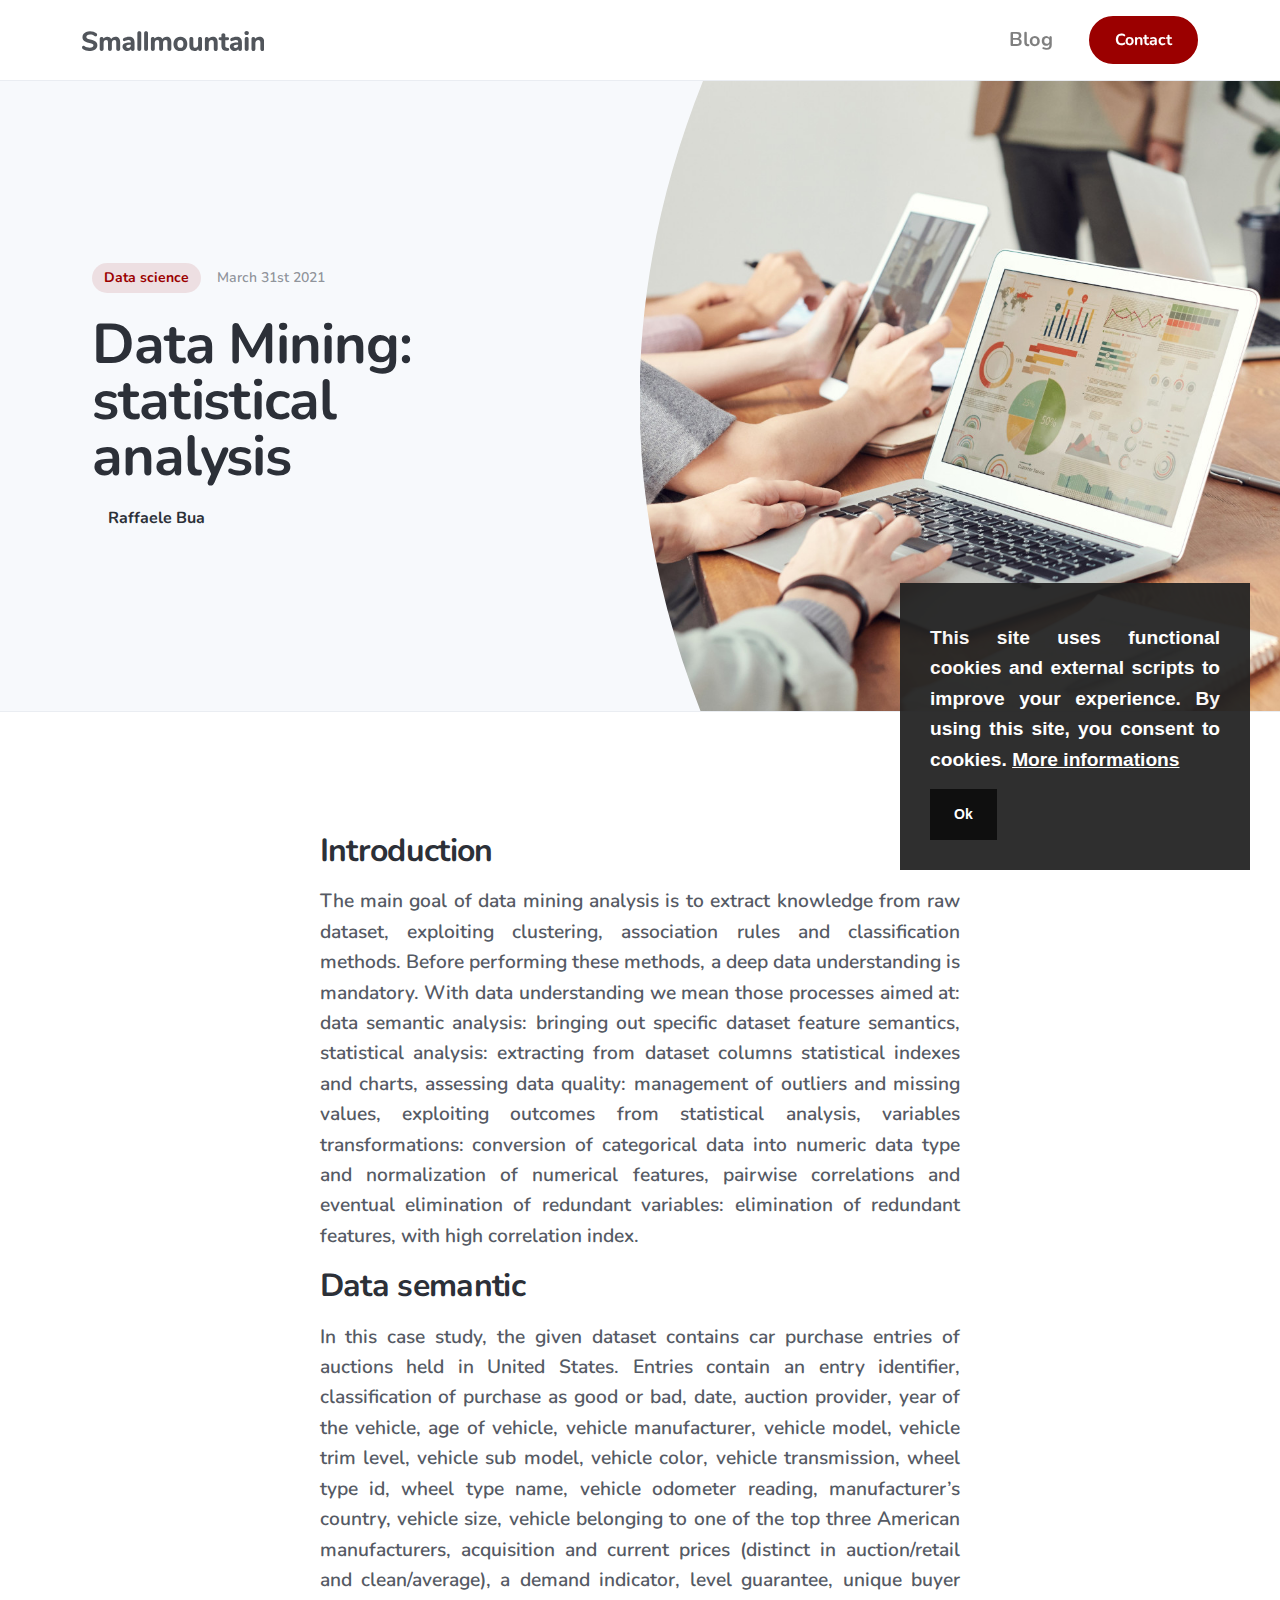
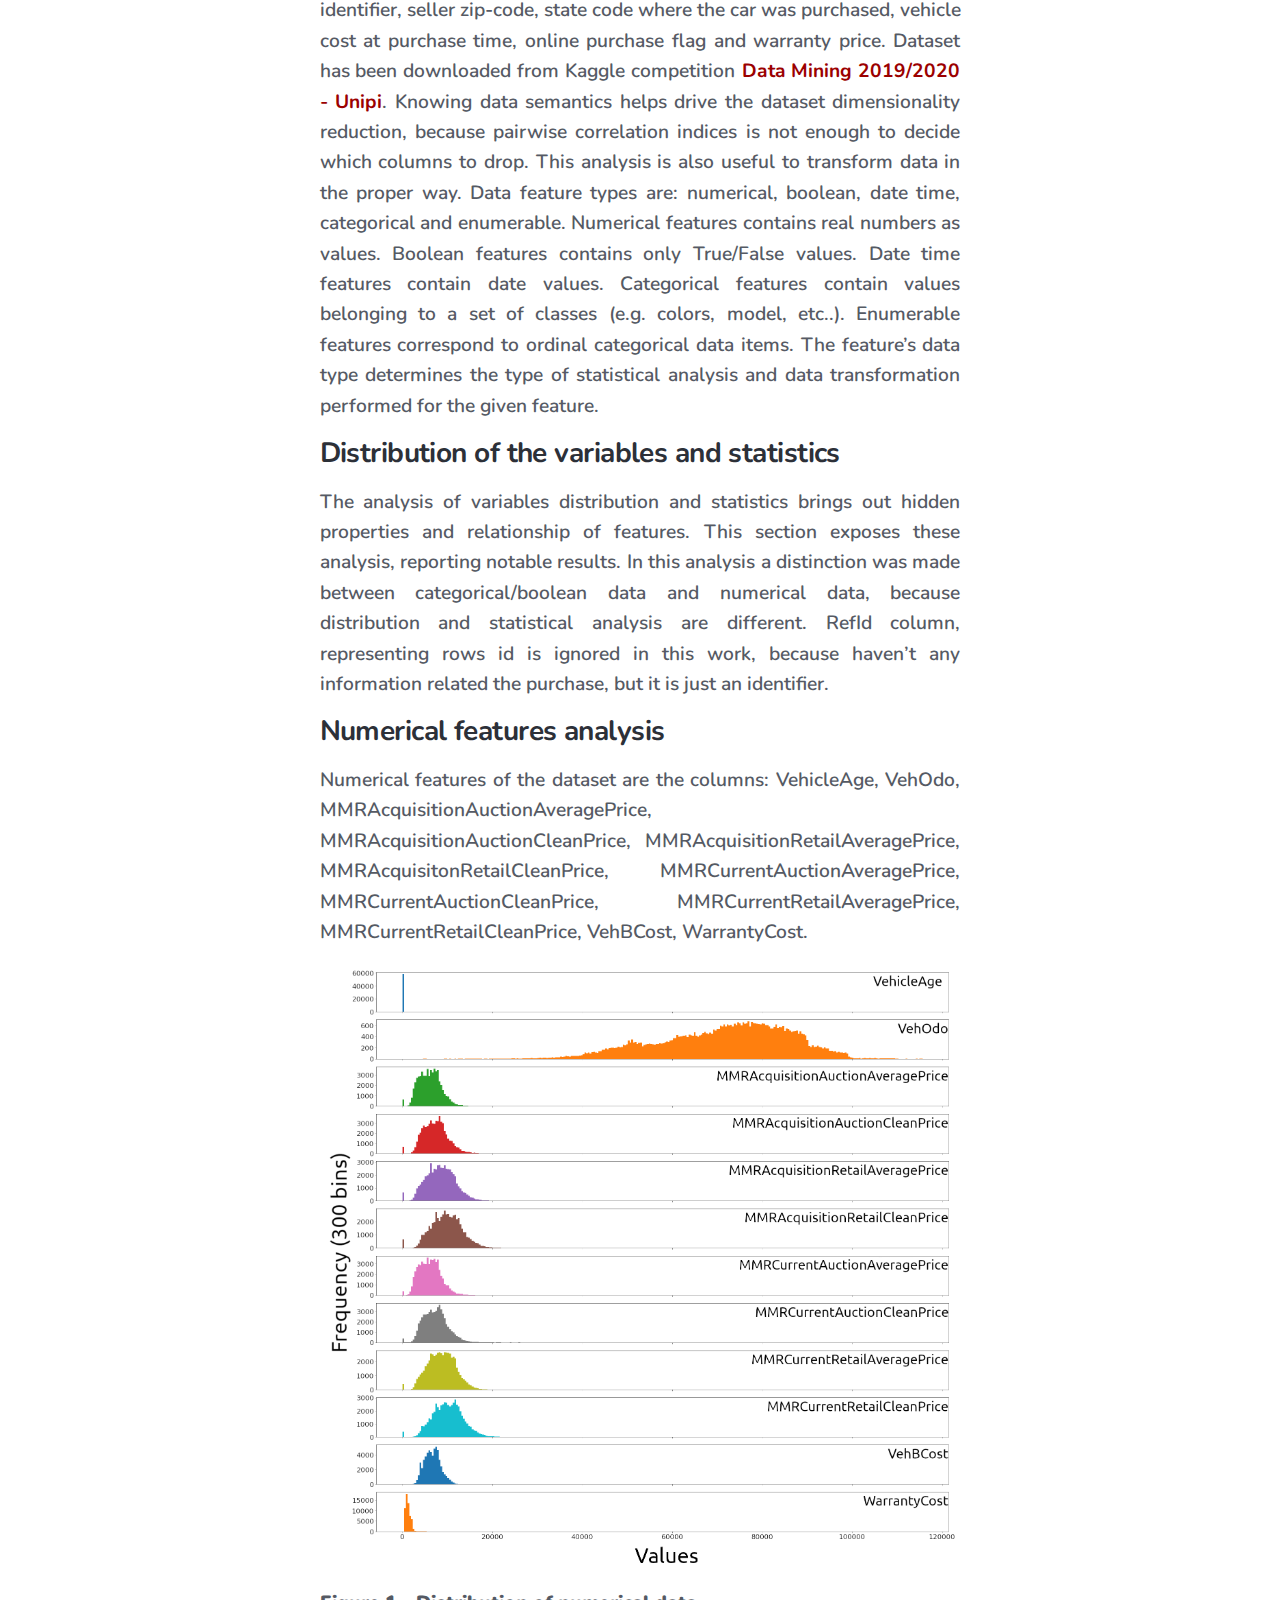
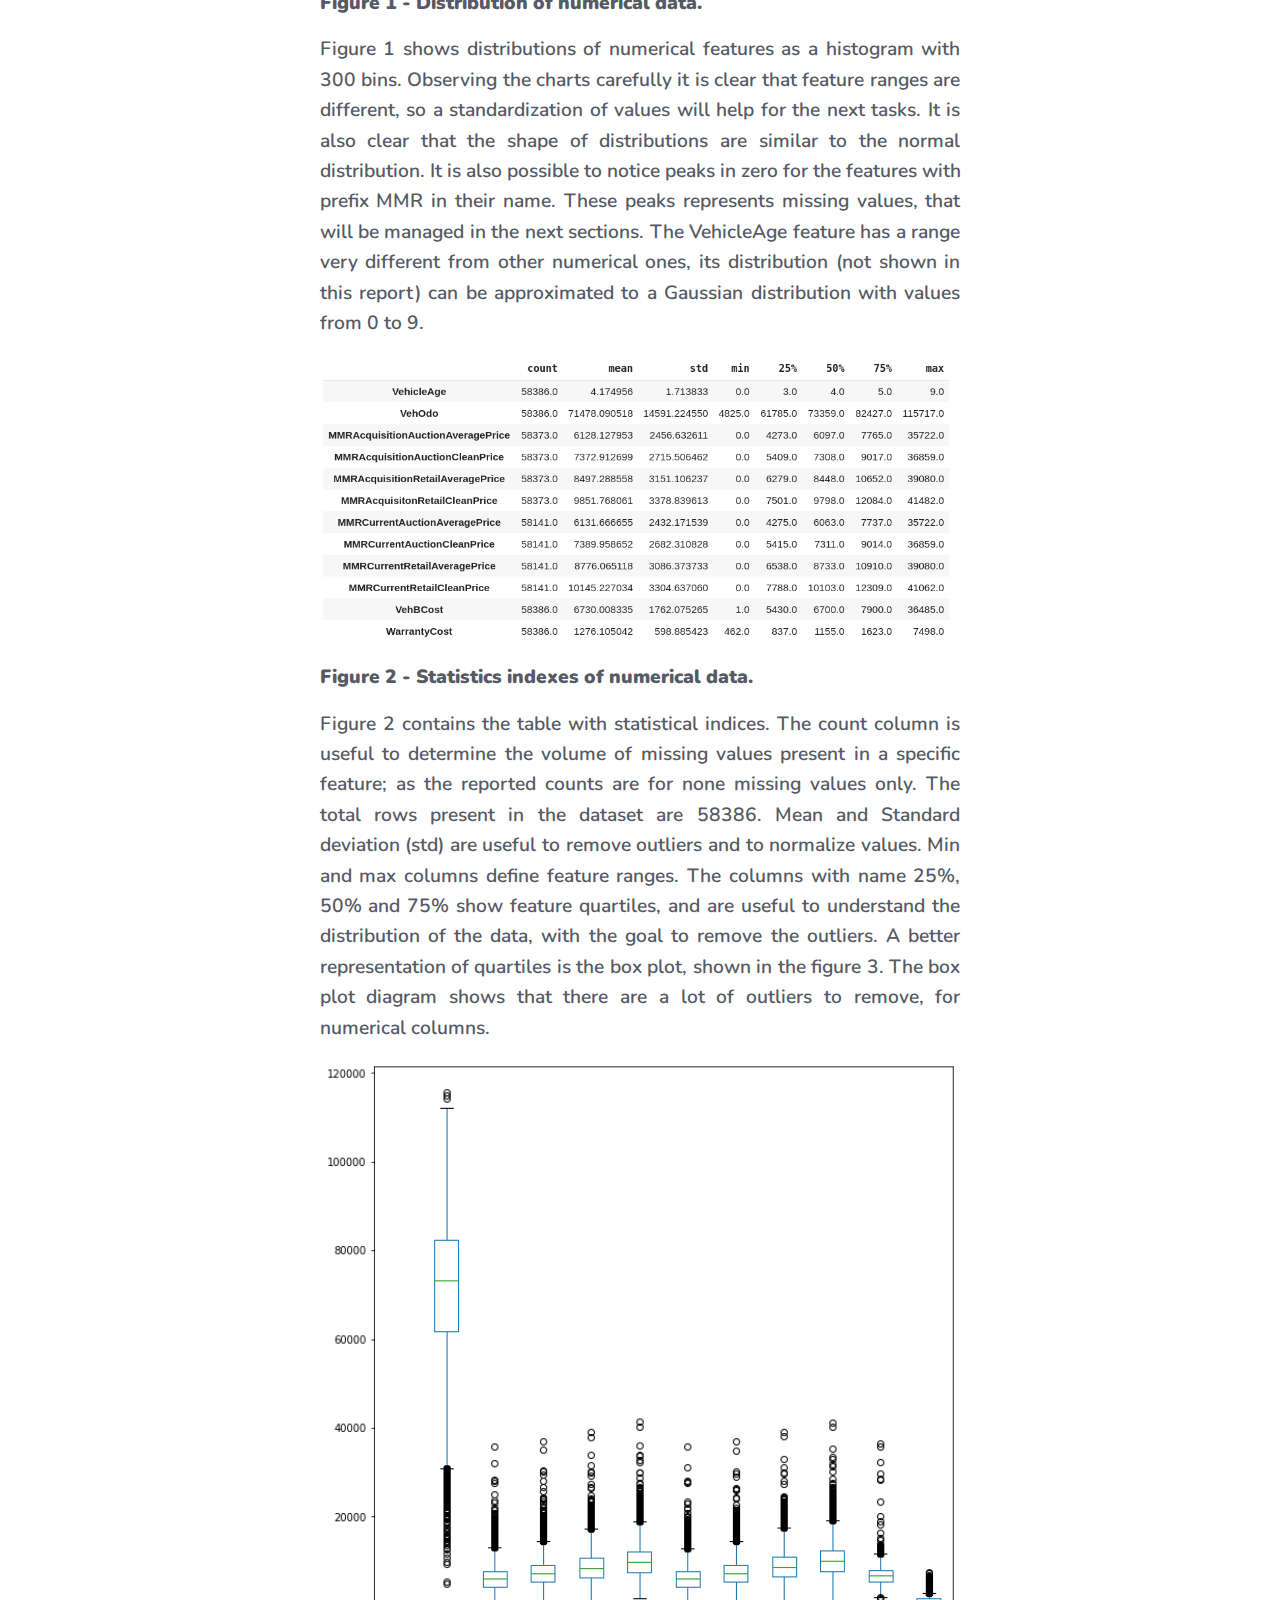
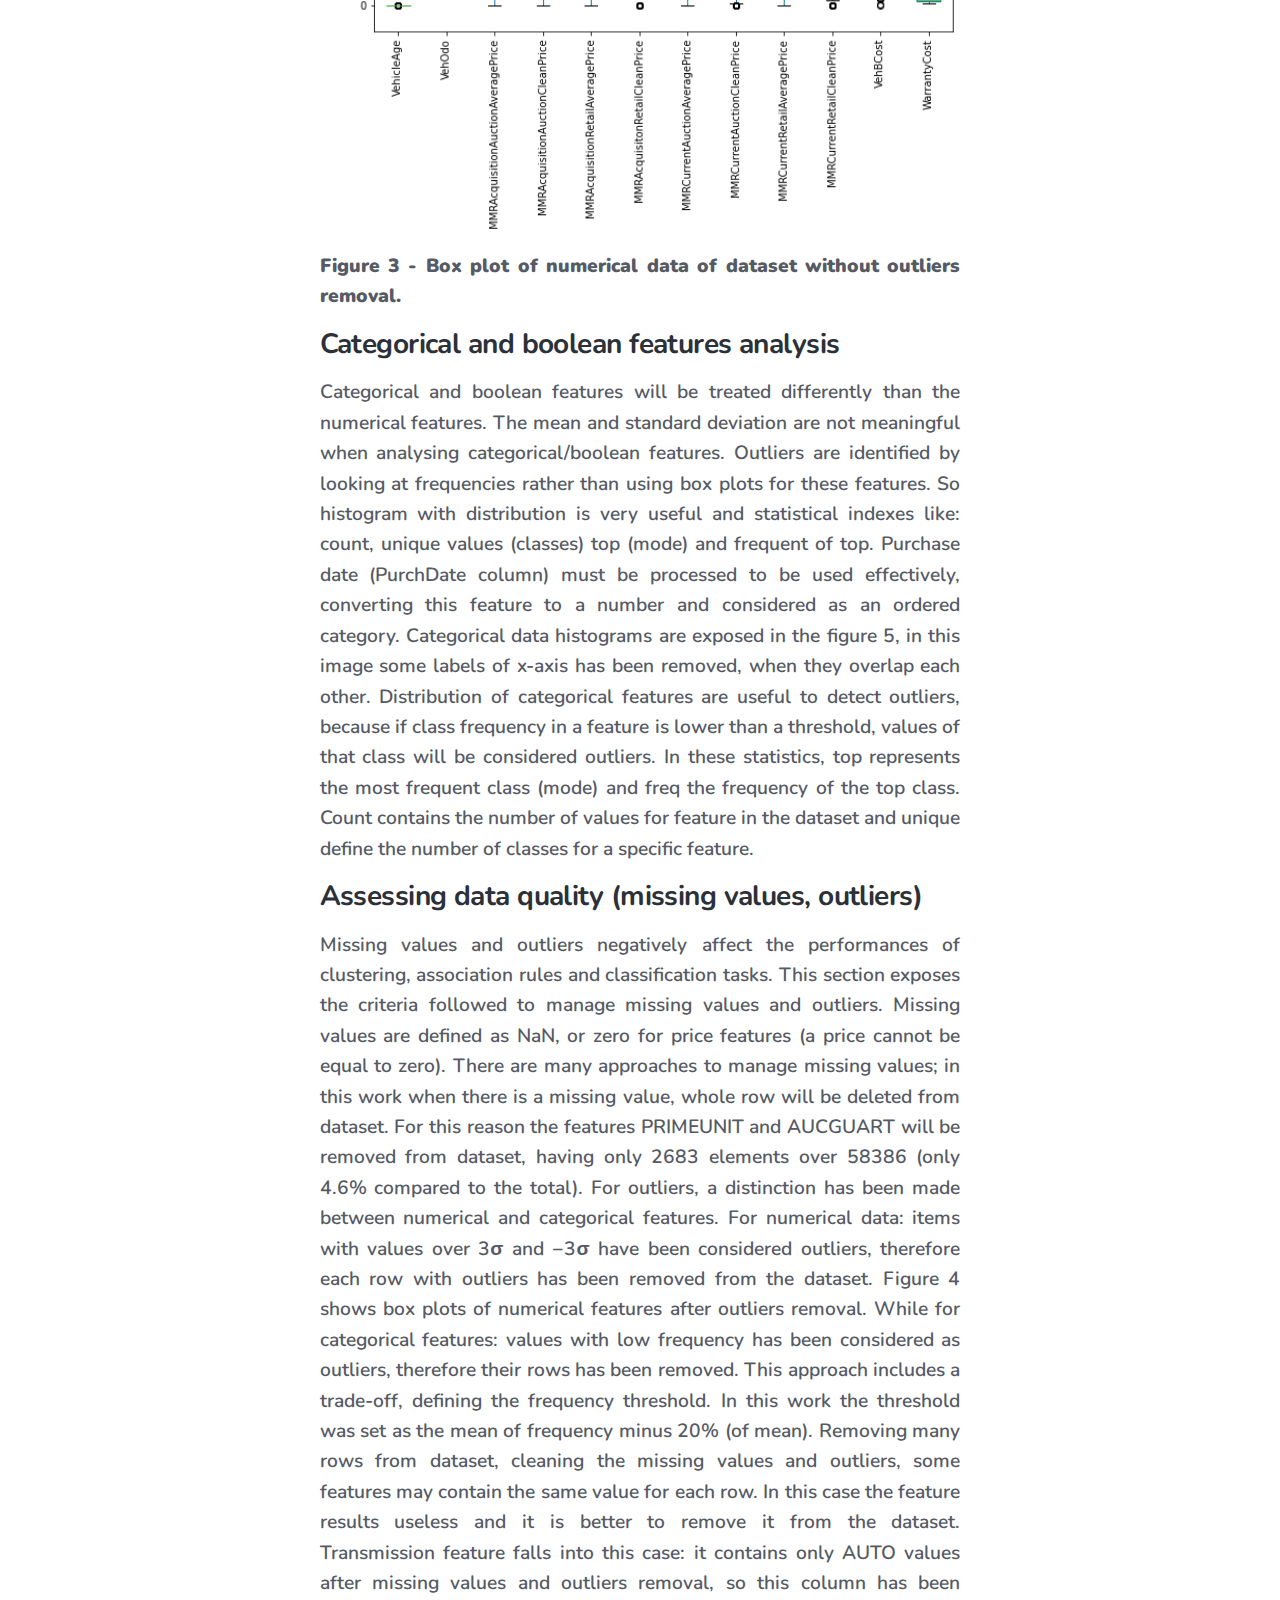
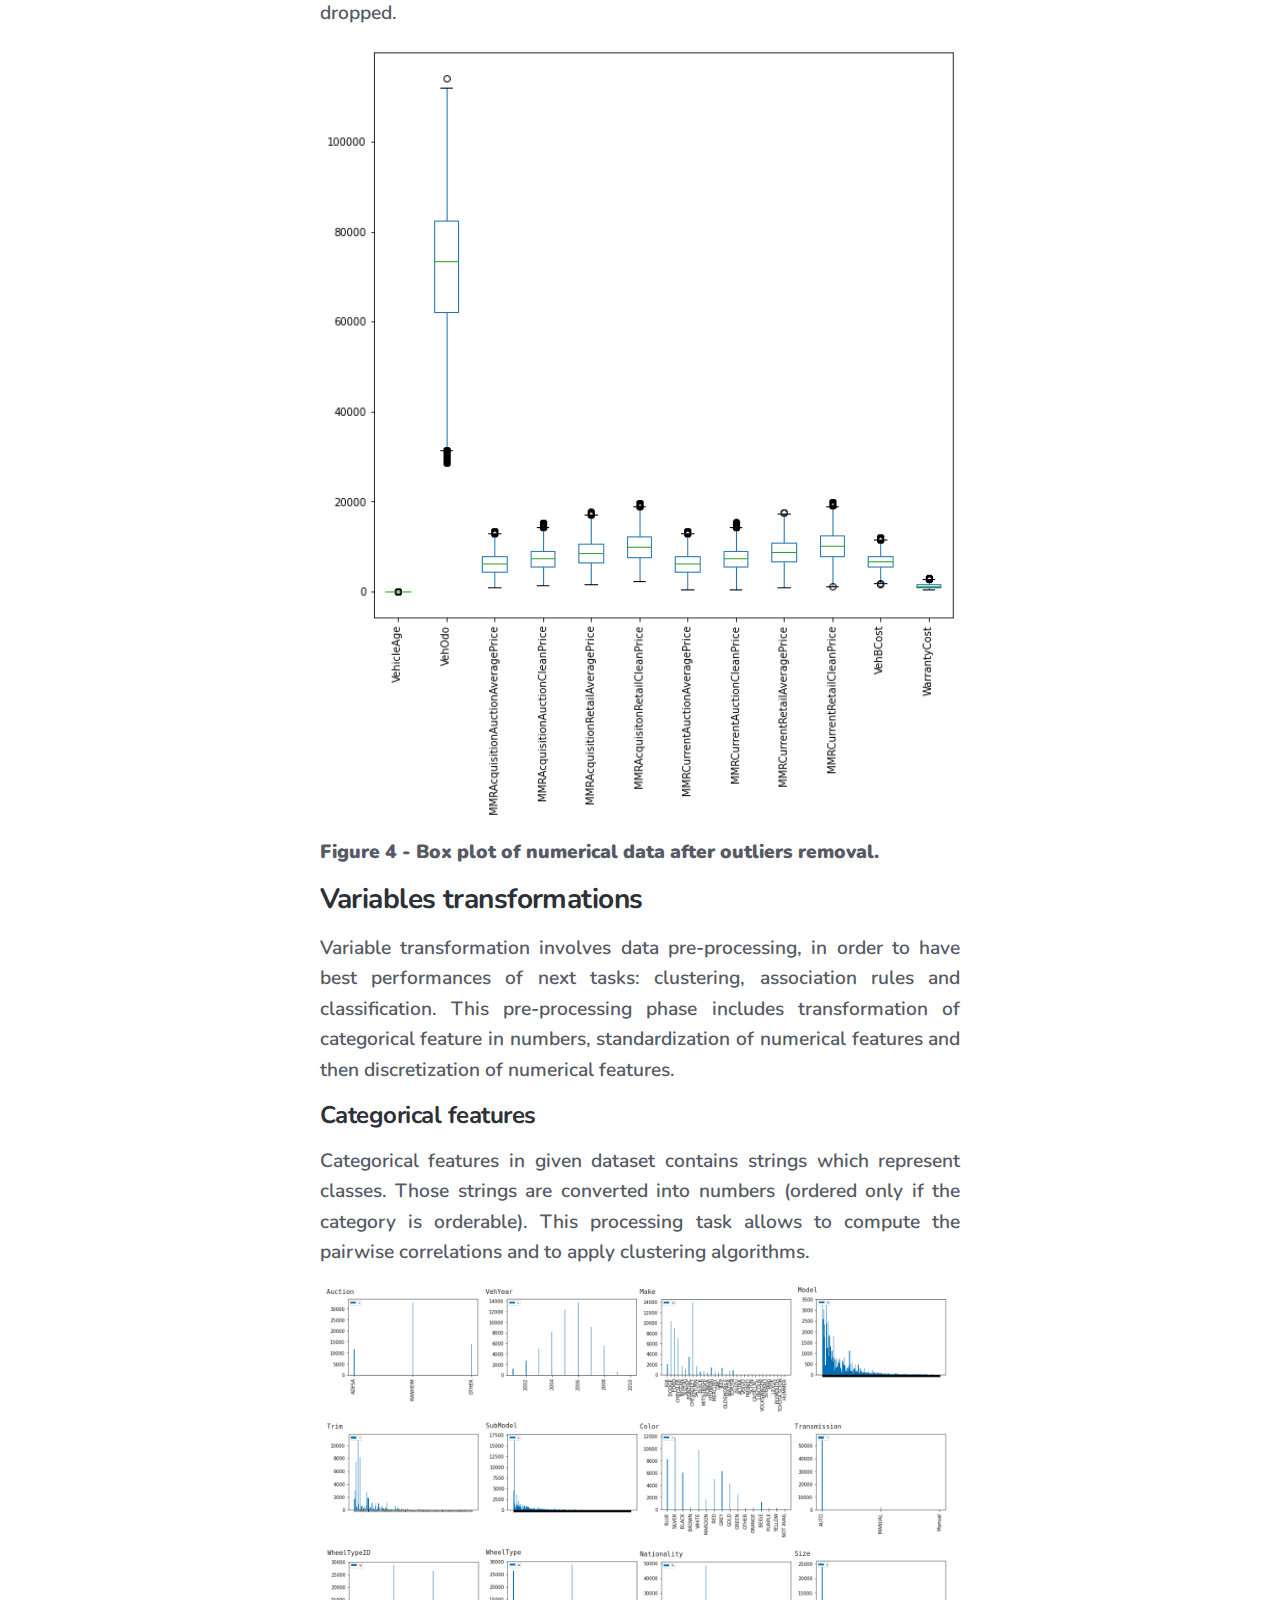
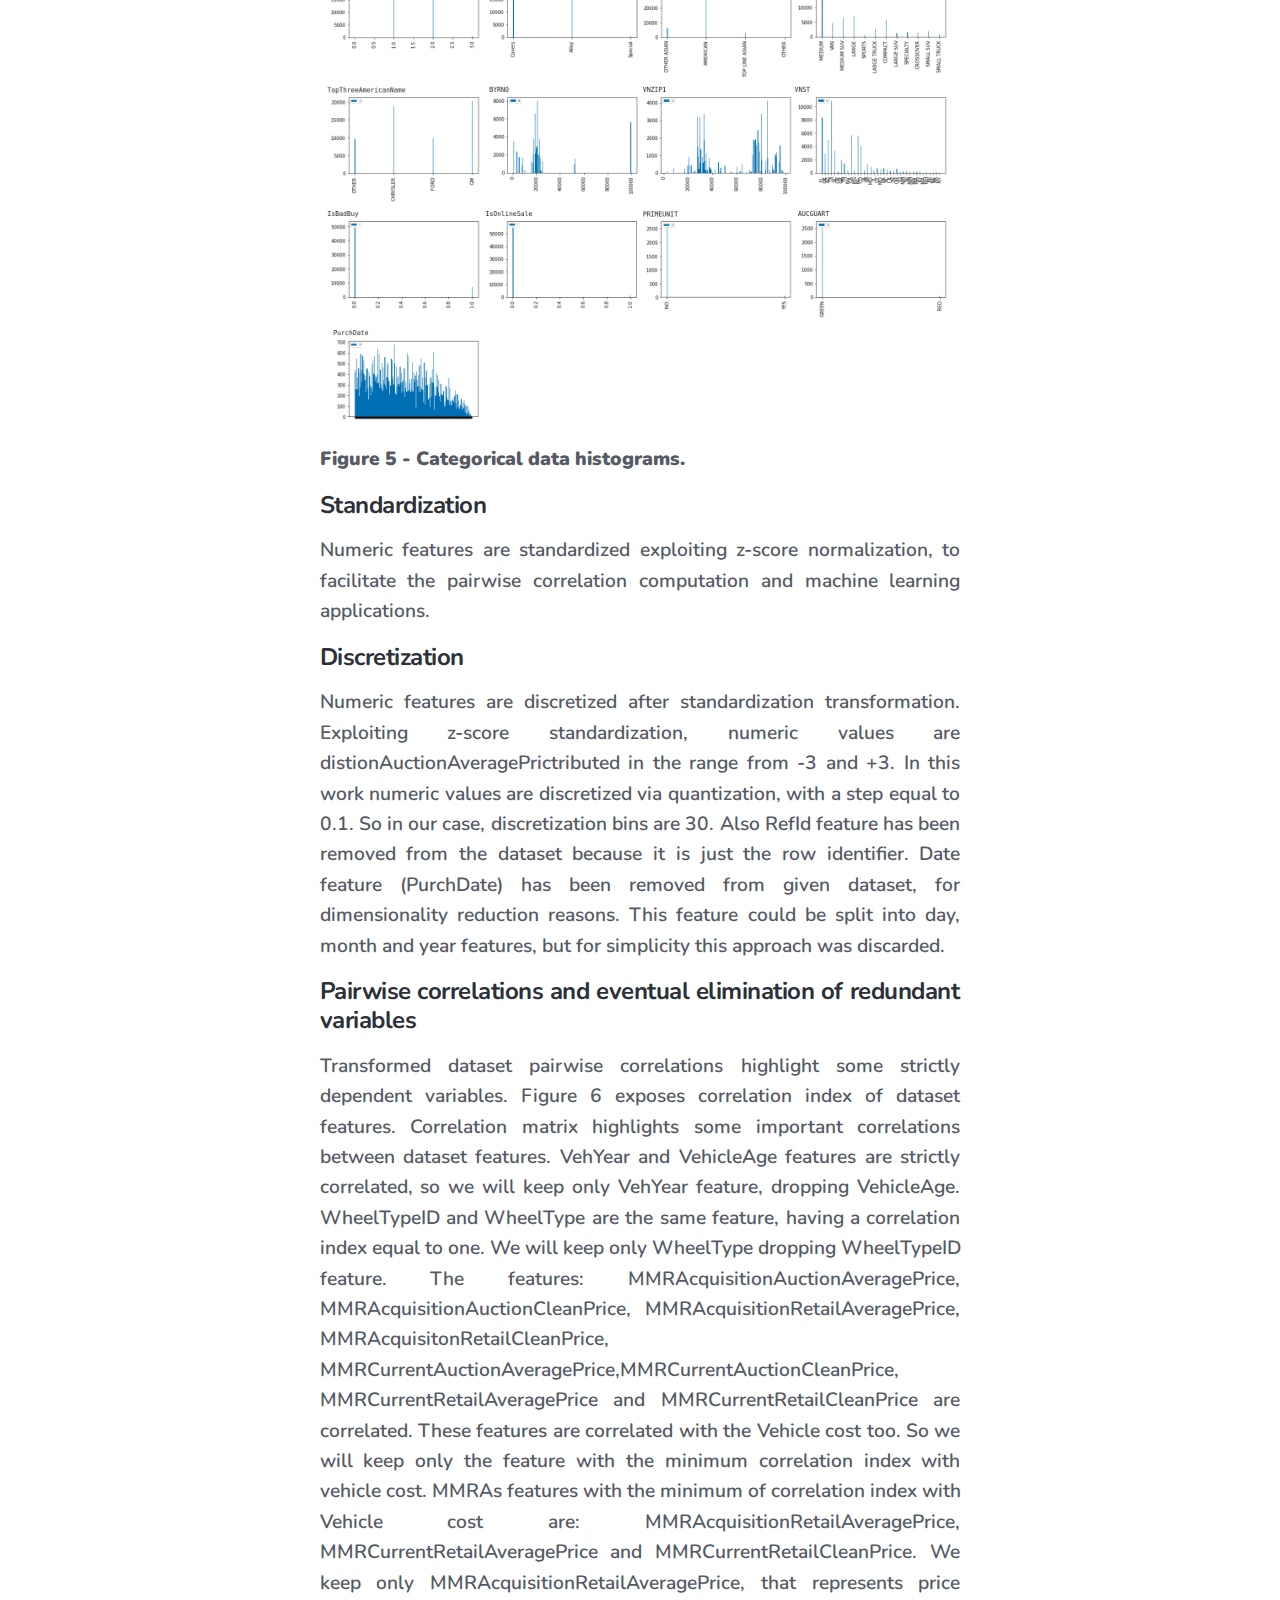
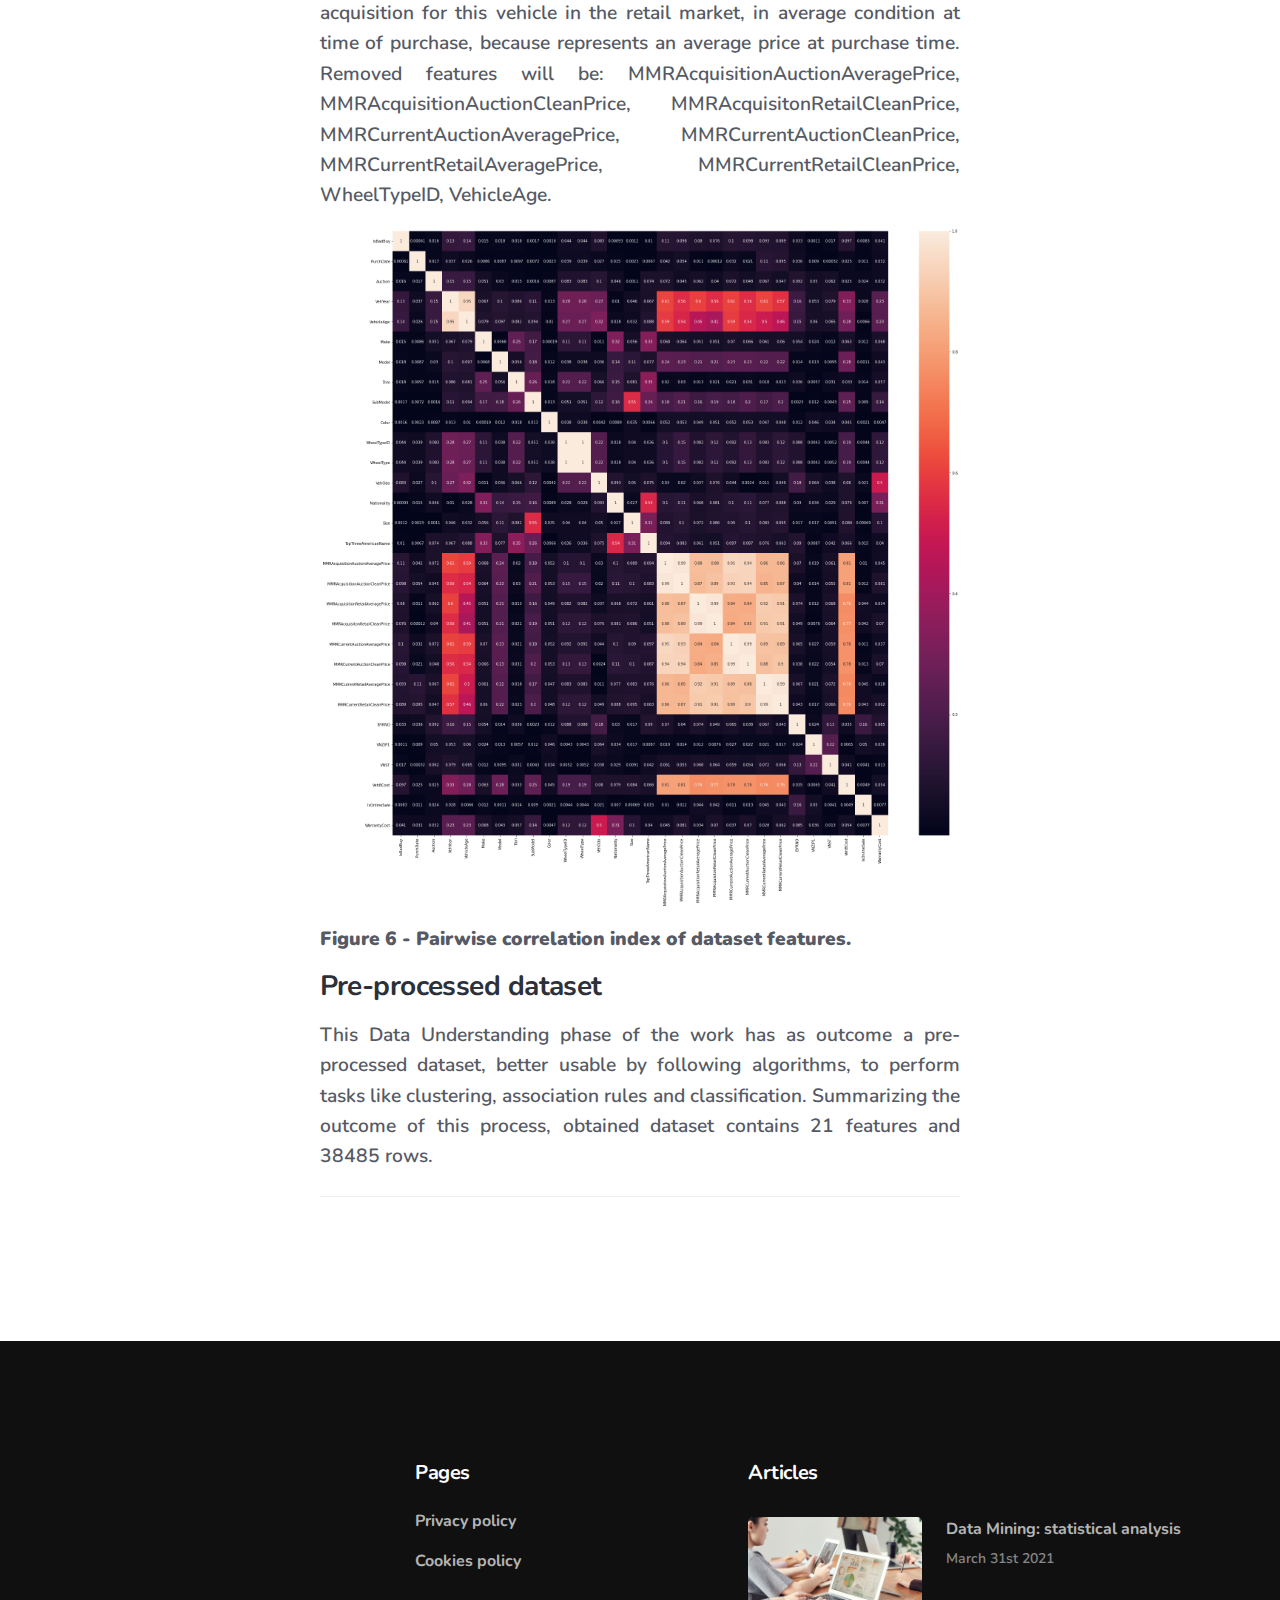
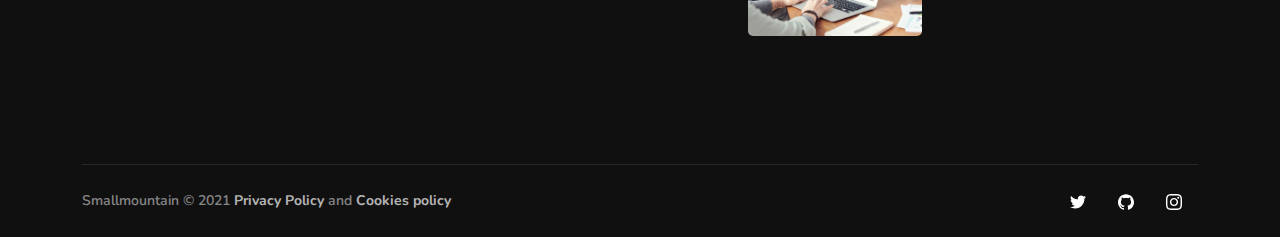
<file: posts/dm-statistics/index.html>
<!DOCTYPE html>
<html><head>
    <meta charset="utf-8">
    <meta name="viewport" content="width=device-width, initial-scale=1">
    
    <link href="/assets/css/loaders/loader-pulse.css" rel="stylesheet" type="text/css" media="all" />    
    <link href="/assets/css/theme.css" rel="stylesheet" type="text/css" media="all" />
    <link href="/assets/css/cookies-popup.css" rel="stylesheet" type="text/css" media="all" />
    <link href="https://fonts.googleapis.com/css?family=Nunito:400,400i,600,700&display=swap" rel="stylesheet">


    
    
    <title>Smallmountain | Data Mining: statistical analysis</title>
</head><body><div class="loader">
  <div class="loading-animation"></div>
</div>
<div class="navbar-container">
    <nav class="navbar navbar-expand-lg navbar-light" data-sticky="top">
      <div class="container">
        <a class="navbar-brand navbar-brand-dynamic-color fade-page" href="/">
          <img alt="Jumpstart" data-inject-svg src="/assets/img/logos/jumpstart.svg">
        </a>
        <div class="d-flex align-items-center order-lg-3">
          <a href="mailto:blog@smallmountain.eu" class="btn btn-primary ml-lg-4 mr-3 mr-md-4 mr-lg-0 d-none d-sm-block order-lg-3">Contact</a>
          <button aria-expanded="false" aria-label="Toggle navigation" class="navbar-toggler" data-target=".navbar-collapse" data-toggle="collapse" type="button">
            <img alt="Navbar Toggler Open Icon" class="navbar-toggler-open icon icon-sm" data-inject-svg src="/assets/img/icons/interface/icon-menu.svg">
            <img alt="Navbar Toggler Close Icon" class="navbar-toggler-close icon icon-sm" data-inject-svg src="/assets/img/icons/interface/icon-x.svg">
          </button>
        </div>
        <div class="collapse navbar-collapse order-3 order-lg-2 justify-content-lg-end" id="navigation-menu">
          <ul class="navbar-nav my-3 my-lg-0">

            <li class="nav-item">
              <div class="dropdown">
                
                <div class="row dropdown-menu">
                  <div class="col-auto" data-dropdown-content>

                    <div class="dropdown-grid-menu">
                      <div class="dropdown">
                        <a aria-expanded="false"  class="dropdown-item"  href="/sardinian-weather-project" >Sardinia Weather Platform</a>
                        
                      </div>
                    </div>

                  </div>
                </div>
              </div>
            </li>
            <li class="nav-item">
                <a aria-expanded="false" aria-haspopup="true" class=" nav-link nav-item "  href="/blog-list" role="button">Blog</a>                  
            </li>  
          </ul>
        </div>
      </div>
    </nav>
  </div><div id="content">

  <section class="p-0 border-top border-bottom bg-light row no-gutters">

    <div class="col-lg-5 col-xl-6 order-lg-2">
      <div class="divider divider-side transform-flip-y bg-light d-none d-lg-block"></div>
      <img class="flex-fill" src="/assets/img/blog/articles/003-lg.jpg" alt="blog.1.image">
    </div>

    <div class="col-lg-7 col-xl-6">
      <div class="container min-vh-lg-70 d-flex align-items-center">
        <div class="row justify-content-center">
          <div class="col col-md-10 col-xl-9 py-4 py-sm-5">
            <div class="my-4 my-md-5">
              <div class="d-flex align-items-center mb-3 mb-xl-4">
                <a href="#" class="badge badge-pill badge-primary">Data science</a>
                <div class="ml-3 text-small text-muted">March 31st 2021</div>
              </div>
              <h1 class="display-4">Data Mining: statistical analysis</h1>
              <a href="#" class="d-flex align-items-center">
                
                <div class="h6 mb-0 ml-3">Raffaele Bua</div>
              </a>
            </div>
          </div>
        </div>
      </div>
    </div>
  </section>

  <section>
    <div class="container">
        <div class="row justify-content-center">
            <div class="col-xl-7 col-lg-8 col-md-10">
                <article class="article">                    
                    <h2 id="introduction">Introduction</h2>
<p>The main goal of data mining analysis is to extract knowledge from raw dataset, exploiting clustering, association rules and classification methods. Before performing these methods, a deep data understanding is mandatory. With data understanding we mean those processes aimed at: data semantic analysis: bringing out specific dataset feature semantics, statistical analysis: extracting from dataset columns statistical indexes and charts, assessing data quality: management of outliers and missing values, exploiting outcomes from statistical analysis, variables transformations: conversion of categorical data into numeric data type and normalization of numerical features, pairwise correlations and eventual elimination of redundant variables: elimination of redundant features, with high correlation index.</p>
<h2 id="data-semantic">Data semantic</h2>
<p>In this case study, the given dataset contains car purchase entries of auctions held in United States. Entries contain an entry identifier, classification of purchase as good or bad, date, auction provider, year of the vehicle, age of vehicle, vehicle manufacturer, vehicle model, vehicle trim level, vehicle sub model, vehicle color, vehicle transmission, wheel type id, wheel type name, vehicle odometer reading, manufacturer’s country, vehicle size, vehicle belonging to one of the top three American manufacturers, acquisition and current prices (distinct in auction/retail and clean/average), a demand indicator, level guarantee, unique buyer identifier, seller zip-code, state code where the car was purchased, vehicle cost at purchase time, online purchase flag and warranty price. Dataset has been downloaded from Kaggle competition <a href="https://www.kaggle.com/c/data-mining-20192020-unipi/data">Data Mining 2019/2020 - Unipi</a>. Knowing data semantics helps drive the dataset dimensionality reduction, because pairwise correlation indices is not enough to decide which columns to drop. This analysis is also useful to transform data in the proper way. Data feature types are: numerical, boolean, date time, categorical and enumerable. Numerical features contains real numbers as values. Boolean features contains only True/False values. Date time features contain date values. Categorical features contain values belonging to a set of classes (e.g. colors, model, etc..). Enumerable features correspond to ordinal categorical data items. The feature’s data type determines the type of statistical analysis and data transformation performed for the given feature.</p>
<h3 id="distribution-of-the-variables-and-statistics">Distribution of the variables and statistics</h3>
<p>The analysis of variables distribution and statistics brings out hidden properties and relationship of features. This section exposes these analysis, reporting notable results. In this analysis a distinction was made between categorical/boolean data and numerical data, because distribution and statistical analysis are different. RefId column, representing rows id is ignored in this work, because haven’t any information related the purchase, but it is just an identifier.</p>
<h3 id="numerical-features-analysis">Numerical features analysis</h3>
<p>Numerical features of the dataset are the columns: VehicleAge, VehOdo, MMRAcquisitionAuctionAveragePrice, MMRAcquisitionAuctionCleanPrice, MMRAcquisitionRetailAveragePrice, MMRAcquisitonRetailCleanPrice, MMRCurrentAuctionAveragePrice, MMRCurrentAuctionCleanPrice, MMRCurrentRetailAveragePrice, MMRCurrentRetailCleanPrice, VehBCost, WarrantyCost.</p>
<p><img src="/img/posts/dm-statistics/001.png" alt="Distribution of numerical data"></p>
<p><strong>Figure 1 - Distribution of numerical data.</strong></p>
<p>Figure 1 shows distributions of numerical features as a histogram with 300 bins. Observing the charts carefully it is clear that feature ranges are different, so a standardization of values will help for the next tasks. It is also clear that the shape of distributions are similar to the normal distribution. It is also possible to notice peaks in zero for the features with prefix MMR in their name. These peaks represents missing values, that will be managed in the next sections. The VehicleAge feature has a range very different from other numerical ones, its distribution (not shown in this report) can be approximated to a Gaussian distribution with values from 0 to 9.</p>
<p><img src="/img/posts/dm-statistics/002.png" alt="Distribution of numerical data"></p>
<p><strong>Figure 2 - Statistics indexes of numerical data.</strong></p>
<p>Figure 2 contains the table with statistical indices. The count column is useful to determine the volume of missing values present in a specific feature; as the reported counts are for none missing values only. The total rows present in the dataset are 58386. Mean and Standard deviation (std) are useful to remove outliers and to normalize values. Min and max columns define feature ranges. The columns with name 25%, 50% and 75% show feature quartiles, and are useful to understand the distribution of the data, with the goal to remove the outliers. A better representation of quartiles is the box plot, shown in the figure 3. The box plot diagram shows that there are a lot of outliers to remove, for numerical columns.</p>
<p><img src="/img/posts/dm-statistics/003.png" alt="Box plot of numerical data of dataset without outliers removal."></p>
<p><strong>Figure 3 - Box plot of numerical data of dataset without outliers removal.</strong></p>
<h3 id="categorical-and-boolean-features-analysis">Categorical and boolean features analysis</h3>
<p>Categorical and boolean features will be treated differently than the numerical features.
The mean and standard deviation are not meaningful when analysing categorical/boolean
features. Outliers are identified by looking at frequencies rather than using box plots for
these features. So histogram with distribution is very useful and statistical indexes like:
count, unique values (classes) top (mode) and frequent of top. Purchase date (PurchDate
column) must be processed to be used effectively, converting this feature to a number and
considered as an ordered category. Categorical data histograms are exposed in the figure
5, in this image some labels of x-axis has been removed, when they overlap each other.
Distribution of categorical features are useful to detect outliers, because if class frequency in
a feature is lower than a threshold, values of that class will be considered outliers. In these
statistics, top represents the most frequent class (mode) and freq the frequency of the top
class. Count contains the number of values for feature in the dataset and unique define the
number of classes for a specific feature.</p>
<h3 id="assessing-data-quality-missing-values-outliers">Assessing data quality (missing values, outliers)</h3>
<p>Missing values and outliers negatively affect the performances of clustering, association rules
and classification tasks. This section exposes the criteria followed to manage missing values
and outliers. Missing values are defined as NaN, or zero for price features (a price cannot
be equal to zero). There are many approaches to manage missing values; in this work
when there is a missing value, whole row will be deleted from dataset. For this reason the
features PRIMEUNIT and AUCGUART will be removed from dataset, having only 2683 elements over 58386 (only 4.6% compared to the total). For outliers, a distinction has been
made between numerical and categorical features. For numerical data: items with values
over 3σ and −3σ have been considered outliers, therefore each row with outliers has been
removed from the dataset. Figure 4 shows box plots of numerical features after outliers
removal. While for categorical features: values with low frequency has been considered as
outliers, therefore their rows has been removed. This approach includes a trade-off, defining
the frequency threshold. In this work the threshold was set as the mean of frequency minus
20% (of mean). Removing many rows from dataset, cleaning the missing values and outliers,
some features may contain the same value for each row. In this case the feature results
useless and it is better to remove it from the dataset. Transmission feature falls into this
case: it contains only AUTO values after missing values and outliers removal, so this column
has been dropped.</p>
<p><img src="/img/posts/dm-statistics/004.png" alt="Box plot of numerical data afteroutliers removal."></p>
<p><strong>Figure 4 - Box plot of numerical data after outliers removal.</strong></p>
<h3 id="variables-transformations">Variables transformations</h3>
<p>Variable transformation involves data pre-processing, in order to have best performances of
next tasks: clustering, association rules and classification. This pre-processing phase includes
transformation of categorical feature in numbers, standardization of numerical features and
then discretization of numerical features.</p>
<h4 id="categorical-features">Categorical features</h4>
<p>Categorical features in given dataset contains strings which represent classes. Those strings
are converted into numbers (ordered only if the category is orderable). This processing task
allows to compute the pairwise correlations and to apply clustering algorithms.</p>
<p><img src="/img/posts/dm-statistics/005.png" alt="Categorical data histograms."></p>
<p><strong>Figure 5 - Categorical data histograms.</strong></p>
<h4 id="standardization">Standardization</h4>
<p>Numeric features are standardized exploiting z-score normalization, to facilitate the pairwise
correlation computation and machine learning applications.</p>
<h4 id="discretization">Discretization</h4>
<p>Numeric features are discretized after standardization transformation. Exploiting z-score
standardization, numeric values are distionAuctionAveragePrictributed in the range from -3 and +3. In this work
numeric values are discretized via quantization, with a step equal to 0.1. So in our case,
discretization bins are 30.
Also RefId feature has been removed from the dataset because it is just the row identifier.
Date feature (PurchDate) has been removed from given dataset, for dimensionality reduction
reasons. This feature could be split into day, month and year features, but for simplicity this
approach was discarded.</p>
<h4 id="pairwise-correlations-and-eventual-elimination-of-redundant-variables">Pairwise correlations and eventual elimination of redundant variables</h4>
<p>Transformed dataset pairwise correlations highlight some strictly dependent variables. Figure 6 exposes correlation index of dataset features. Correlation matrix highlights some
important correlations between dataset features.
VehYear and VehicleAge features are strictly correlated, so we will keep only VehYear feature, dropping VehicleAge.
WheelTypeID and WheelType are the same feature, having a correlation index equal to
one. We will keep only WheelType dropping WheelTypeID feature. The features: MMRAcquisitionAuctionAveragePrice, MMRAcquisitionAuctionCleanPrice, MMRAcquisitionRetailAveragePrice, MMRAcquisitonRetailCleanPrice, MMRCurrentAuctionAveragePrice,MMRCurrentAuctionCleanPrice, MMRCurrentRetailAveragePrice and MMRCurrentRetailCleanPrice are correlated. These features are correlated with the Vehicle cost too. So we
will keep only the feature with the minimum correlation index with vehicle cost. MMRAs
features with the minimum of correlation index with Vehicle cost are: MMRAcquisitionRetailAveragePrice, MMRCurrentRetailAveragePrice and MMRCurrentRetailCleanPrice. We
keep only MMRAcquisitionRetailAveragePrice, that represents price acquisition for this vehicle in the retail market, in average condition at time of purchase, because represents an
average price at purchase time.
Removed features will be: MMRAcquisitionAuctionAveragePrice, MMRAcquisitionAuctionCleanPrice, MMRAcquisitonRetailCleanPrice, MMRCurrentAuctionAveragePrice, MMRCurrentAuctionCleanPrice, MMRCurrentRetailAveragePrice, MMRCurrentRetailCleanPrice,
WheelTypeID, VehicleAge.</p>
<p><img src="/img/posts/dm-statistics/006.png" alt="Pairwise correlation index of dataset features."></p>
<p><strong>Figure 6 - Pairwise correlation index of dataset features.</strong></p>
<h3 id="pre-processed-dataset">Pre-processed dataset</h3>
<p>This Data Understanding phase of the work has as outcome a pre-processed dataset, better
usable by following algorithms, to perform tasks like clustering, association rules and classification. Summarizing the outcome of this process, obtained dataset contains 21 features
and 38485 rows.</p>
<hr>

                </article>  
            </div>
        </div>
    </div>
  </section>


        </div><footer class="bg-primary-3 text-white links-white pb-4 footer-1">
    <div class="container">
      <div class="row">
        <div class="col-xl-3  mr-xl-5 col-md-3 mb-4 mb-md-0">
          
        </div>
        <div class="col-lg-6 col-xl-3 mr-xl-5 col-md-3">
          <h5>Pages</h5>
          <ul class="nav flex-row flex-md-column">
            <li class="nav-item mr-3 mr-md-0">
              <a href="/privacy" class="nav-link fade-page px-0 py-2">Privacy policy</a>
            </li>
            <li class="nav-item mr-3 mr-md-0">
              <a href="/cookies" class="nav-link fade-page px-0 py-2">Cookies policy</a>
            </li>
          </ul>
        </div>
        <div class="col mt-5 mt-md-0 mt-lg-6 mt-xl-0 order-lg-5 order-xl-4">
          <h5>Articles</h5>
          <ul class="list-unstyled d-flex flex-wrap">
            
            <li class="col-12 col-lg-6 col-xl-12 px-0">
              <div class="row my-2 my-md-3">
                <a class="col-5" href="http://example.org/posts/dm-statistics/">
                  <img class="rounded img-fluid hover-fade-out" src="/assets/img/blog/articles/003-md.jpg" alt="blog.2.image">
                </a>
                <div class="col">
                  <a class="h6" href="http://example.org/posts/dm-statistics/">Data Mining: statistical analysis</a>
                  <div class="text-small text-muted mt-2">March 31st 2021</div>
                </div>
              </div>
            </li>
                    
          </ul>
        </div>
       
      </div>
      <div class="row">
        <div class="col">
          <hr>
        </div>
      </div>
      <div class="row flex-column flex-lg-row align-items-center justify-content-center justify-content-lg-between text-center text-lg-left">
        <div class="col-auto">
          <div class="d-flex flex-column flex-sm-row align-items-center text-small">
            <div class="text-muted">Smallmountain &copy; 2021  <a href="/privacy" target="_blank">Privacy Policy</a> and <a href="/cookies" target="_blank">Cookies policy</a>
            </div>
          </div>
        </div>
        <div class="col-auto mt-3 mt-lg-0">
          <ul class="list-unstyled d-flex mb-0">
            <li class="mx-3">
              <a href="https://twitter.com/smallmountaineu" target="_blank" class="hover-fade-out">
                <img src="/assets/img/icons/social/twitter.svg" alt="Twitter" class="icon icon-xs bg-white" data-inject-svg>
              </a>
            </li>
            <li class="mx-3">
              <a href="https://github.com/smallmountaincode" target="_blank" class="hover-fade-out">
                <img src="/assets/img/icons/social/github.svg" alt="Github" class="icon icon-xs bg-white" data-inject-svg>
              </a>
            </li>
            <li class="mx-3">
              <a href="https://www.instagram.com/smallmountainsoftware/" target="_blank" class="hover-fade-out">
                <img src="/assets/img/icons/social/instagram.svg" alt="Instagram" class="icon icon-xs bg-white" data-inject-svg>
              </a>
            </li>
          </ul>
        </div>
      </div>
    </div>
  </footer>
    
    <script type="text/javascript" src="/assets/js/jquery.min.js"></script>
    <script type="text/javascript" src="/assets/js/popper.min.js"></script>
    <script type="text/javascript" src="/assets/js/bootstrap.js"></script>

    

    
    <script type="text/javascript" src="/assets/js/aos.js"></script>
    
    <script type="text/javascript" src="/assets/js/clipboard.min.js"></script>
    
    <script type="text/javascript" src="/assets/js/jquery.fancybox.min.js"></script>
    
    <script type="text/javascript" src="/assets/js/flatpickr.min.js"></script>
    
    <script type="text/javascript" src="/assets/js/flickity.pkgd.min.js"></script>
    
    <script type="text/javascript" src="/assets/js/ion.rangeSlider.min.js"></script>
    
    <script type="text/javascript" src="/assets/js/isotope.pkgd.min.js"></script>
    
    <script type="text/javascript" src="/assets/js/jarallax.min.js"></script>
    <script type="text/javascript" src="/assets/js/jarallax-video.min.js"></script>
    <script type="text/javascript" src="/assets/js/jarallax-element.min.js"></script>
    
    <script type="text/javascript" src="/assets/js/jquery.countdown.min.js"></script>
    
    <script type="text/javascript" src="/assets/js/jquery.smartWizard.min.js"></script>
    
    <script type="text/javascript" src="/assets/js/plyr.polyfilled.min.js"></script>
    
    <script type="text/javascript" src="/assets/js/prism.js"></script>
    
    <script type="text/javascript" src="/assets/js/scrollMonitor.js"></script>
    
    <script type="text/javascript" src="/assets/js/smooth-scroll.polyfills.min.js"></script>
    
    <script type="text/javascript" src="/assets/js/svg-injector.umd.production.js"></script>
    
    <script type="text/javascript" src="/assets/js/twitterFetcher_min.js"></script>
    
    <script type="text/javascript" src="/assets/js/typed.min.js"></script>
    
    <script type="text/javascript" src="/assets/js/theme.js"></script>
    <script type="text/javascript" src="/assets/js/cookies-popup.js?version=1.4"></script>
    
    <script type="text/javascript">
      window.addEventListener("load",function(){document.querySelector('body').classList.add('loaded');});
    </script>
</body>
</html>
</file>
<file: assets/css/loaders/loader-pulse.css>
@keyframes hideLoader{0%{width:100%;height:100%}100%{width:0;height:0}}body>div.loader{position:fixed;background:#fff;width:100%;height:100%;z-index:1071;opacity:0;transition:opacity .5s ease;overflow:hidden;pointer-events:none;display:flex;align-items:center;justify-content:center}body:not(.loaded)>div.loader{opacity:1}body:not(.loaded){overflow:hidden}body.loaded>div.loader{animation:hideLoader .5s linear .5s forwards}.loading-animation{width:40px;height:40px;margin:100px auto;background-color:#009B72;border-radius:100%;animation:pulse 1s infinite ease-in-out}@keyframes pulse{0%{-webkit-transform:scale(0);transform:scale(0)}100%{-webkit-transform:scale(1);transform:scale(1);opacity:0}}
</file>
<file: assets/css/cookies-popup.css>
.cookieConsentContainer {
	z-index: 9999;
	width: 350px;
	min-height: 20px;
	box-sizing: border-box;
	padding: 30px 30px 30px 30px;
	background: #232323;
	overflow: hidden;
	position: fixed;
    bottom: 30px;
	right: 30px;
	display: none;
}
.cookieConsentContainer .cookieTitle a {
	font-family: OpenSans, arial, "sans-serif";
	color: #FFFFFF;
	font-size: 22px;
	line-height: 20px;
	display: block;
}
.cookieConsentContainer .cookieDesc p {
	margin: 0;
	padding: 0;
	font-family: OpenSans, arial, "sans-serif";
	color: #FFFFFF;
	font-size: 13px;
	line-height: 20px;
	display: block;
	margin-top: 10px;
} .cookieConsentContainer .cookieDesc a {
	font-family: OpenSans, arial, "sans-serif";
	color: #FFFFFF;
	text-decoration: underline;
}
.cookieConsentContainer .cookieButton a {
	display: inline-block;
	font-family: OpenSans, arial, "sans-serif";
	color: #FFFFFF;
	font-size: 14px;
	font-weight: bold;
	margin-top: 14px;
	background: #000000;
	box-sizing: border-box; 
	padding: 15px 24px;
	text-align: center;
	transition: background 0.3s;
}
.cookieConsentContainer .cookieButton a:hover { 
	cursor: pointer;
	background: #3E9B67;
}

@media (max-width: 980px) {
	.cookieConsentContainer {
		bottom: 0px !important;
		left: 0px !important;
		width: 100%  !important;
	}
}
</file>
